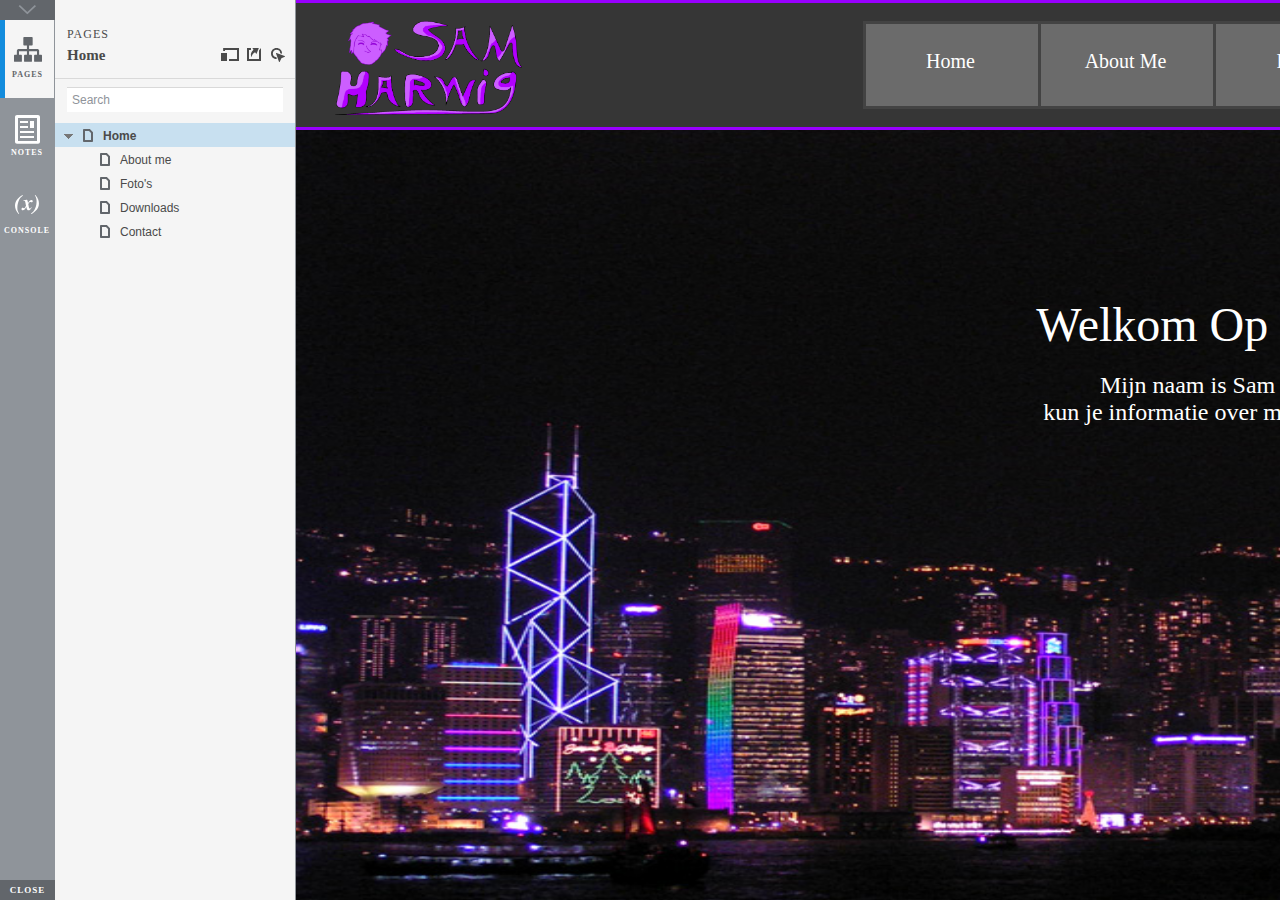
<file: index.html>
<!DOCTYPE html>
<html xmlns="http://www.w3.org/1999/xhtml" xml:lang="en" lang="en">
<head>
    <title>Untitled Document</title>
    <meta http-equiv="X-UA-Compatible" content="IE=edge"/>
    <meta http-equiv="content-type" content="text/html; charset=utf-8" />
    <meta name="viewport" content="width=device-width, initial-scale=1.0" />
    <meta name="apple-mobile-web-app-capable" content="yes" />
    <link rel="shortcut icon" type="image/png" href="images/favicon.png">
    <link type="text/css" href="resources/css/reset.css" rel="Stylesheet" />
    <link type="text/css" href="resources/css/default.css" rel="Stylesheet" />
    <!--<link href='https://fonts.googleapis.com/css?family=Nunito:300' rel='stylesheet' type='text/css'>-->

    <script type="text/javascript">
        if (location.href.toString().indexOf('file://localhost/') == 0) {
            location.href = location.href.toString().replace('file://localhost/', 'file:///');
        }
    </script>

    <!-- 8.0.0.3379 -->
<script src="resources/scripts/jquery-1.7.1.min.js"></script>
<script src="resources/scripts/startPre.js"></script>
<script src="data/document.js"></script>

    <style type="text/css">

#outerContainer {
	width:1000px;
	height:1500px;
}

.vsplitbar {
    width: 3px;
    /*background: #B9B9B9;*/
    border-right: 1px solid #8f949a;
}

.vsplitbar:hover, .vsplitbar.active {
    background: #8f949a;
}

#rightPanel {
    background-color: White;
}

/*#leftPanel {
    min-width: 120px;
}*/

.splitterMask {
   position:absolute;
   top: 0;
   left: 0;
   width: 100%;
   height: 100%;
   overflow: hidden;
   background-image: url(resources/images/transparent.gif);
   z-index: 20000;
}

    </style>
    <script type="text/javascript" language="JavaScript"><!--
        var SITEMAP_COLLAPSE_VAR_NAME = 'c';
        var PLUGIN_VAR_NAME = 'g';
        var FOOTNOTES_VAR_NAME = 'fn';
        var ADAPTIVE_VIEW_VAR_NAME = 'view';
        var lastLeftPanelWidth = 295;
        var toolBarOnly = true;

        // isolate scope
        (function() {
            setUpController();
            
            var configuration = $axure.document.configuration;
            var _settings = {};
            _settings.projectId = configuration.prototypeId;
            _settings.isAxshare = configuration.isAxshare;
            _settings.loadFeedbackPlugin = configuration.loadFeedbackPlugin;
            var cHash = getHashStringVar(SITEMAP_COLLAPSE_VAR_NAME);
            _settings.startCollapsed = cHash == "1";
            if(cHash == "2") closePlayer();
            var gHash = getHashStringVar(PLUGIN_VAR_NAME);
            if(gHash == "") gHash = 1;
            _settings.startPluginGid = gHash;

            $axure.player.settings = _settings;

            $(window).bind('load', function() {
                if(CHROME_5_LOCAL && !$('body').attr('pluginDetected')) {
                    window.location = 'resources/chrome/chrome.html';
                }
            });

            $(document).ready(function() {
                $axure.page.bind('load.start', mainFrame_onload);
                $axure.messageCenter.addMessageListener(messageCenter_message);

                $(document).on('pluginShown', function (event, data) {
                    setVarInCurrentUrlHash('g', data ? data : '');
                });

                $(document).on('pluginCreated', function(event, data) {
                    if($axure.player.settings.startPluginGid == data) {
                        $axure.player.showPlugin(data);
                    }
                });

                if($axure.player.settings.loadFeedbackPlugin) {
                    if($axure.player.settings.isAxshare) {
                        $axure.utils.loadJS('/Scripts/plugins/feedback/feedback8.js');
                    } else {
                        $axure.utils.loadJS('http://share.axure.com/Scripts/plugins/feedback/feedback8.js');
                    }
                }

                if(navigator.userAgent.indexOf("MSIE") >= 0) $('#outerContainer').width('100%');
                initialize();
                if($axure.player.settings.startCollapsed) $('#outerContainer').splitter({ sizeLeft: 0 });
                else $('#outerContainer').splitter({ sizeLeft: lastLeftPanelWidth });
                $('#leftPanel').width(lastLeftPanelWidth);
                
                $(window).resize(function() { resizeContent(); });

                $('#maximizePanelContainer').hide();

                initializeLogo();

                $(window).resize();
                resizeContent();
                
                $axure.player.collapseToBar();

                if($axure.player.settings.startCollapsed) {
                    collapse();
                    $('#leftPanel').width(0);
                }

                if(MOBILE_DEVICE) {
                    $('#interfaceControlFrameMinimizeContainer').height('45px');
                    $('#interfaceControlFrameMinimizeContainer a').height('45px');
                    $('#interfaceControlFrameHeaderContainer').css('margin-top','45px');
                    $('#interfaceControlFrameCloseContainer a').css('padding','10px 0px');
                    $('#maximizePanelContainer').height('45px');//.css('top','inherit').css('bottom','0px');

                    $('body').removeClass('hashover');

                    if(IOS) {
                        $('#rightPanel').css('overflow', 'auto').css('-webkit-overflow-scrolling', 'touch').css('-ms-overflow-x', 'hidden');

                        window.addEventListener("orientationchange", function() {
                            var viewport = document.querySelector("meta[name=viewport]");
                            //so iOS doesn't zoom when switching back to portrait
                            viewport.setAttribute('content', 'width=device-width, initial-scale=1.0, maximum-scale=1.0');
                            viewport.setAttribute('content', 'width=device-width, initial-scale=1.0');
                            resizeContent();
                        }, false);

                        $axure.page.bind('load.start', function() {
                            resizeContent();
                        });
                    }
                }

            });

            function initialize() {
                var legacyQString = getQueryString("Page");
                if (legacyQString.length > 0) {
                    location.href = location.href.substring(0, location.href.indexOf("?")) + "#p=" + legacyQString;
                    return;
                }

                var mainFrame = document.getElementById("mainFrame");
                //if it's local file on safari, test if we can access mainframe after its loaded
                if(SAFARI && document.location.href.indexOf('file://') >= 0) {
                    $(mainFrame).load(function () {
                        var canAccess;
                        try {
                            var mainFrameWindow = mainFrame.contentWindow || mainFrame.contentDocument;
                            mainFrameWindow['safari_file_CORS'] = 'Y';
                            canAccess = mainFrameWindow['safari_file_CORS'] === 'Y';
                        } catch(err) {
                            canAccess = false;
                        }

                        if(!canAccess) window.location = 'resources/chrome/safari.html';
                    });
                }

                mainFrame.contentWindow.location.href = getInitialUrl();
            }

            function initializeLogo() {
                if($axure.document.configuration.logoImagePath) {
                    var image = new Image();
                    image.onload = function() {
                        $('#logoImage').css('max-width', this.width + 'px');
                        $axure.player.resizeContent();
                    };
                    image.src = $axure.document.configuration.logoImagePath;
                
                    $('#interfaceControlFrameLogoImageContainer').html('<img id="logoImage" src="" />');
                    $('#logoImage').attr('src', $axure.document.configuration.logoImagePath).load(function() { resizeContent(); });
                } else $('#interfaceControlFrameLogoImageContainer').hide();

                if ($axure.document.configuration.logoImageCaption) {
                    $('#interfaceControlFrameLogoCaptionContainer').html($axure.document.configuration.logoImageCaption);
                } else $('#interfaceControlFrameLogoCaptionContainer').hide();

                if(!$('#interfaceControlFrameLogoImageContainer').is(':visible') && !$('#interfaceControlFrameLogoCaptionContainer').is(':visible')) {
                    $('#interfaceControlFrameLogoContainer').hide();
                }
            }

            var resizeContent = $axure.player.resizeContent = function() {
                var newHeight = $(window).height();
                var newWidth = $(window).width();

                var controlContainerHeight = newHeight;// - 30;
                if($('#interfaceControlFrameLogoContainer').is(':visible')) controlContainerHeight -= $('#interfaceControlFrameLogoContainer').outerHeight();// + 16;

                $('#outerContainer').height(newHeight).width(newWidth);
                $('.vsplitbar').height(newHeight);
                $('#leftPanel').height(newHeight);
                $('#interfaceControlFrame').height(newHeight);
                $('#interfaceControlFrameContainer').height(newHeight);
                $('#interfaceControlFrameHostContainer').height(controlContainerHeight);

                $('#rightPanel').height(newHeight);
                $('#mainFrame').height(newHeight);

                if($('#leftPanel').is(':visible')) $('#rightPanel').width($(window).width() - $('#leftPanel').width() - 1);// $('.vsplitbar').width());
                else $('#rightPanel').width($(window).width());

                $(document).trigger('ContainerHeightChange',[controlContainerHeight]);

                if(MOBILE_DEVICE) {
                    if(!(getHashStringVar(ADAPTIVE_VIEW_VAR_NAME).length > 0)) $axure.messageCenter.postMessage('setAdaptiveViewForSize', {'width':newWidth, 'height':$('#rightPanel').height()});
                }
            }

            var collapseToBar = $axure.player.collapseToBar = function() {
                lastLeftPanelWidth = $('#leftPanel').width();
                $('#leftPanel').width('55px');
                $('.vsplitbar').hide();
                $('#rightPanel').width($(window).width() - $('#leftPanel').width());
                $(window).resize();
                $('#outerContainer').trigger('resize');
                toolBarOnly = true;
            }

            var expandFromBar = $axure.player.expandFromBar = function() {
                if($('.vsplitbar').is(':visible')) return;

                $('#leftPanel').width(lastLeftPanelWidth);
                $('.vsplitbar').show();
                $('#rightPanel').width($(window).width() - $('#leftPanel').width() - 1);// $('.vsplitbar').width());
                $(window).resize();
                $('#outerContainer').trigger('resize');
                toolBarOnly = false;
            }

        })();

        function messageCenter_message(message, data) {
            if(message == 'expandFrame') expand();
            else if(message == 'getCollapseFrameOnLoad' && $axure.player.settings.startCollapsed && !MOBILE_DEVICE) $axure.messageCenter.postMessage('collapseFrameOnLoad');
        }

        
        function getInitialUrl() {
            var pageName = getHashStringVar("p");
            if(pageName.length > 0) return pageName + ".html";
            else {
                var url = getFirstPageUrl($axure.document.sitemap.rootNodes);
                return (url ? url : "about:blank");
            }
        }

        function getFirstPageUrl(nodes) {
            for (var i = 0; i < nodes.length; i++) {
                var node = nodes[i];
                if (node.url) return node.url;
                else {
                    var hasChildren = (node.children && node.children.length > 0);
                    if (hasChildren) {
                        var url = getFirstPageUrl(node.children);
                        if (url) return url;
                    }
                }
            }
            return null;
        }

        function closePlayer() {
            if($axure.page.location) window.location.href = $axure.page.location;
            else {
                var pageFile = getInitialUrl();
                var currentLocation = window.location.toString();
                window.location.href = currentLocation.substr(0, currentLocation.lastIndexOf("/") + 1) + pageFile;
            }
        }

        function replaceHash(newHash) {
            var currentLocWithoutHash = window.location.toString().split('#')[0];

            //We use replace so that every hash change doesn't get appended to the history stack.
            //We use replaceState in browsers that support it, else replace the location
            if(typeof window.history.replaceState != 'undefined') {
                try {
                    //Chrome 45 (Version 45.0.2454.85 m) started throwing an error here when generated locally (this only happens with sitemap open) which broke all interactions.
                    //try catch breaks the url adjusting nicely when the sitemap is open, but all interactions and forward and back buttons work.
                    //Uncaught SecurityError: Failed to execute 'replaceState' on 'History': A history state object with URL 'file:///C:/Users/Ian/Documents/Axure/HTML/Untitled/start.html#p=home' cannot be created in a document with origin 'null'.
                    window.history.replaceState(null, null, currentLocWithoutHash + newHash);
                } catch(ex) {}
            } else {
                window.location.replace(currentLocWithoutHash + newHash);
            }
        }

        function collapse() {
            setVarInCurrentUrlHash('c', 1);
            if(!toolBarOnly) lastLeftPanelWidth = $('#leftPanel').width();

            $('#maximizePanelContainer').show();
            $('#leftPanel').hide();
            $('.vsplitbar').hide();
            $('#rightPanel').width($(window).width());
            $(window).resize();
            $('#outerContainer').trigger('resize');

            $(document).trigger('sidebarCollapse');

            if(MOBILE_DEVICE) {
                $('#maximizePanelContainer').animate({
                    top:$('#rightPanel').height() - $('#maximizePanelContainer').height()
                }, 300, 'swing', function() {
                    $('#maximizePanelContainer').css('top', 'inherit').css('bottom', '0px');
                });
            }
        }

        function expand() {
            if(MOBILE_DEVICE) {
                $('#maximizePanelContainer').css('top', '0px').css('bottom', 'inherit');
            }

            deleteVarFromCurrentUrlHash('c');
            $('#maximizePanelContainer').hide();
            $('#leftPanel').width(lastLeftPanelWidth);
            $('#leftPanel').show();
            if(!toolBarOnly) {
                $('.vsplitbar').show();
                $('#rightPanel').width($(window).width() - $('#leftPanel').width() - 1);
            } else {
                $axure.player.collapseToBar();
            }
            $(window).resize();
            $('#outerContainer').trigger('resize');

            $(document).trigger('sidebarExpanded');
        }


        function mainFrame_onload() {
            if($axure.page.pageName) document.title = $axure.page.pageName;
        }

        function getQueryString(query) {
            var qstring = self.location.href.split("?");
            if(qstring.length < 2) return "";
            return GetParameter(qstring, query);
        }
        
        function GetParameter(qstring, query) {
            var prms = qstring[1].split("&");
            var frmelements = new Array();
            var currprmeter, querystr = "";

            for(var i = 0; i < prms.length; i++) {
                currprmeter = prms[i].split("=");
                frmelements[i] = new Array();
                frmelements[i][0] = currprmeter[0];
                frmelements[i][1] = currprmeter[1];
            }

            for(j = 0; j < frmelements.length; j++) {
                if(frmelements[j][0].toLowerCase() == query.toLowerCase()) {
                    querystr = frmelements[j][1];
                    break;
                }
            }
            return querystr;
        }
        
        function getHashStringVar(query) {
            var qstring = self.location.href.split("#");
            if(qstring.length < 2) return "";
            return GetParameter(qstring, query);
        }

        function setHashStringVar(currentHash, varName, varVal) {
            var varWithEqual = varName + '=';
            var poundVarWithEqual = varVal === '' ? '' :  '#' + varName + '=' + varVal;
            var ampVarWithEqual = varVal === '' ? '' :  '&' + varName + '=' + varVal;
            var hashToSet = '';

            var pageIndex = currentHash.indexOf('#' + varWithEqual);
            if(pageIndex == -1) pageIndex = currentHash.indexOf('&' + varWithEqual);
            if(pageIndex != -1) {
                var newHash = currentHash.substring(0, pageIndex);

                newHash = newHash == '' ? poundVarWithEqual : newHash + ampVarWithEqual;

                var ampIndex = currentHash.indexOf('&', pageIndex + 1);
                if(ampIndex != -1) {
                    newHash = newHash == '' ? '#' + currentHash.substring(ampIndex + 1) : newHash + currentHash.substring(ampIndex);
                }
                hashToSet = newHash;
            } else if(currentHash.indexOf('#') != -1) {
                hashToSet = currentHash + ampVarWithEqual;
            } else {
                hashToSet = poundVarWithEqual;
            }

            if(hashToSet != '' || varVal == '') {
                return hashToSet;
            }

            return null;
        }

        function setVarInCurrentUrlHash(varName, varVal) {
            var newHash = setHashStringVar(window.location.hash, varName, varVal);

            if(newHash != null) {
                replaceHash(newHash);
            }
        }

        function deleteHashStringVar(currentHash, varName) {
            var varWithEqual = varName + '=';

            var pageIndex = currentHash.indexOf('#' + varWithEqual);
            if(pageIndex == -1) pageIndex = currentHash.indexOf('&' + varWithEqual);
            if(pageIndex != -1) {
                var newHash = currentHash.substring(0, pageIndex);

                var ampIndex = currentHash.indexOf('&', pageIndex + 1);

                //IF begin of string....if none blank, ELSE # instead of & and rest
                //IF in string....prefix + if none blank, ELSE &-rest
                if(newHash == '') { //beginning of string
                    newHash = ampIndex != -1 ? '#' + currentHash.substring(ampIndex + 1) : '';
                } else { //somewhere in the middle
                    newHash = newHash + (ampIndex != -1 ? currentHash.substring(ampIndex) : '');
                }

                return newHash;
            }

            return null;
        }

        function deleteVarFromCurrentUrlHash(varName) {
            var newHash = deleteHashStringVar(window.location.hash, varName);

            if(newHash != null) {
                replaceHash(newHash);
            }
        }
    --></script>
    
    <link type="text/css" rel="Stylesheet" href="plugins/sitemap/styles/sitemap.css" />
    <link type="text/css" rel="Stylesheet" href="plugins/page_notes/styles/page_notes.css" />
    <link type="text/css" rel="Stylesheet" href="plugins/debug/styles/debug.css" />
    <script src="resources/scripts/startPost.js"></script>


    <!--<link type="text/css" rel="Stylesheet" href="plugins/recordplay/styles/recordplay.css" />
    <script type="text/javascript" src="plugins/recordplay/recordplay.js"></script>-->
    

</head>
<body scroll="no" class="hashover">
    <div id="outerContainer">

        <div id="leftPanel">
            <div id="interfaceControlFrame">
                <div id="interfaceControlFrameMinimizeContainer">
                    <a title="Collapse" id="interfaceControlFrameMinimizeButton" onclick="collapse();">&nbsp;</a>
                </div>
                <div id="interfaceControlFrameHeaderContainer">
                    <ul id="interfaceControlFrameHeader"></ul>
                </div>
                <div id="interfaceControlFrameContainer">
                    <div id="interfaceControlFrameLogoContainer">
                        <div id="interfaceControlFrameLogoImageContainer"></div>
                        <div id="interfaceControlFrameLogoCaptionContainer"></div>
                    </div>
                    <div id="interfaceControlFrameHostContainer">
                    </div>
                </div>
                <div id="interfaceControlFrameCloseContainer">
                    <a title="Close" id="interfaceControlFrameCloseButton" onclick="closePlayer();">CLOSE</a>
                </div>
            </div>
        </div>
        <div id="rightPanel">
            <iframe id="mainFrame" name="mainFrame" width="100%" height="100%" src="" frameborder="0" style="display: block;" webkitallowfullscreen mozallowfullscreen allowfullscreen></iframe>
        </div>

    </div>

    <div id="maximizePanelContainer">
        <iframe id="expandFrame" src="resources/expand.html" width="100%" height="100%" scrolling="no" allowtransparency="true" frameborder="0"></iframe>
    </div>

</body>
</html>
</file>
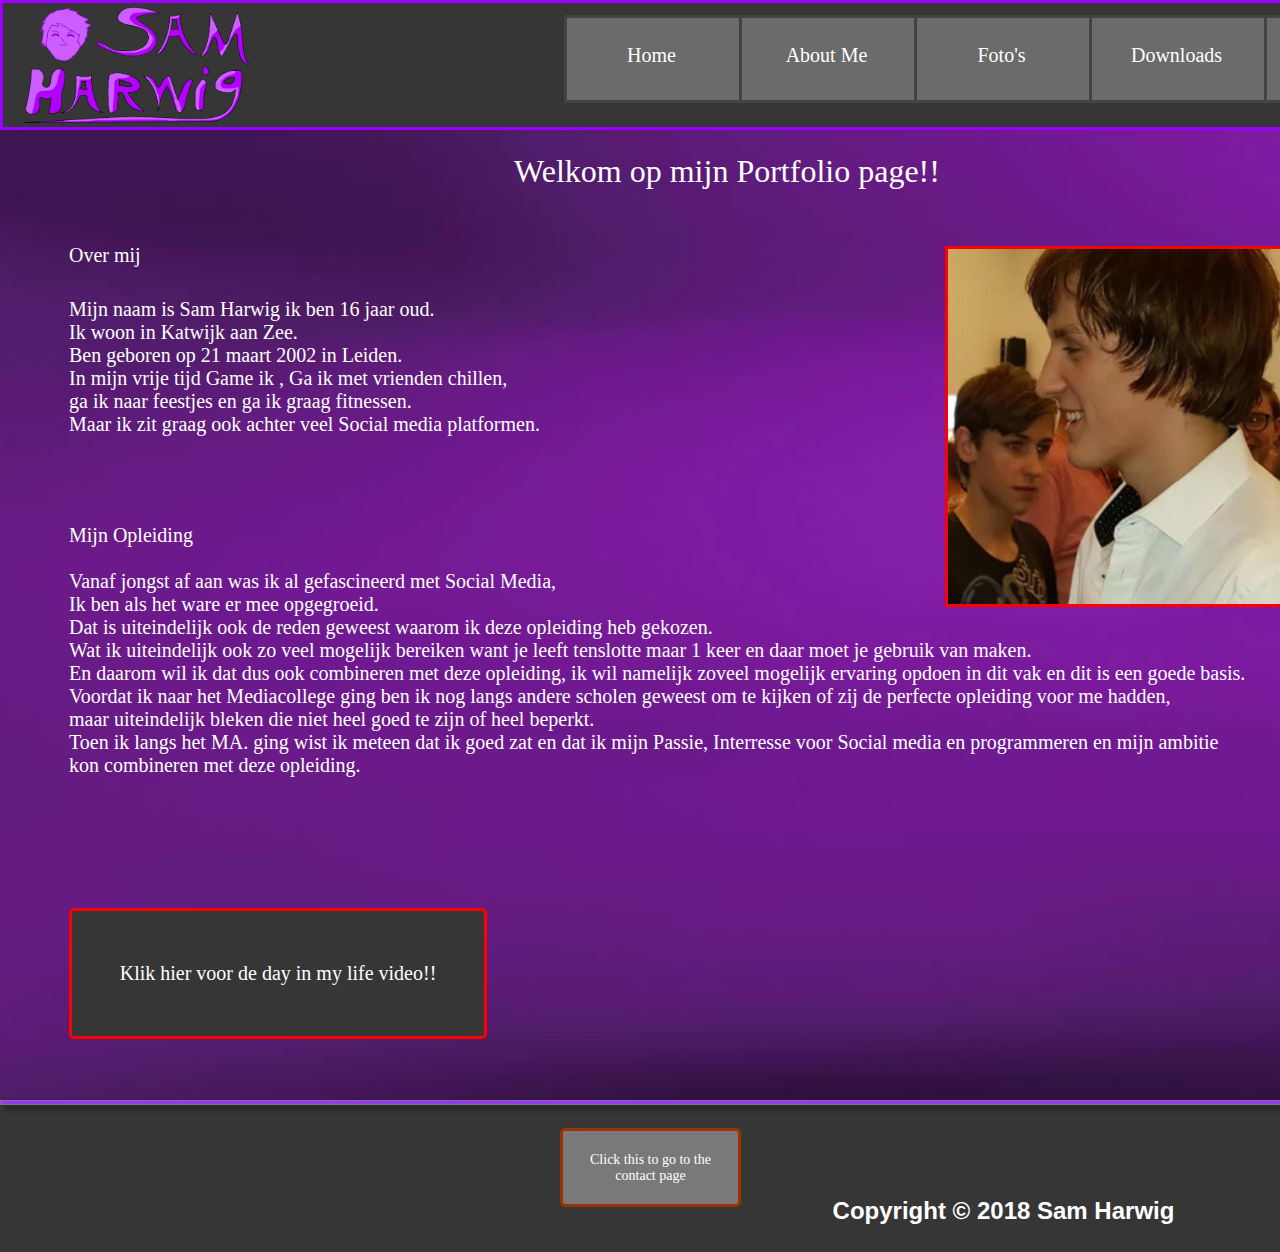
<file: about_me.html>
﻿<!DOCTYPE html>
<html>
  <head>
    <title>About me</title>
    <meta http-equiv="X-UA-Compatible" content="IE=edge"/>
    <meta http-equiv="content-type" content="text/html; charset=utf-8"/>
    <meta name="apple-mobile-web-app-capable" content="yes"/>
    <link rel="shortcut icon" type="image/png" href="images/favicon.png"> 
    <link href="resources/css/jquery-ui-themes.css" type="text/css" rel="stylesheet"/>
    <link href="resources/css/axure_rp_page.css" type="text/css" rel="stylesheet"/>
    <link href="data/styles.css" type="text/css" rel="stylesheet"/>
    <link href="files/about_me/styles.css" type="text/css" rel="stylesheet"/>
    <script src="resources/scripts/jquery-1.7.1.min.js"></script>
    <script src="resources/scripts/jquery-ui-1.8.10.custom.min.js"></script>
    <script src="resources/scripts/prototypePre.js"></script>
    <script src="data/document.js"></script>
    <script src="resources/scripts/prototypePost.js"></script>
    <script src="files/about_me/data.js"></script>
    <script type="text/javascript">
      $axure.utils.getTransparentGifPath = function() { return 'resources/images/transparent.gif'; };
      $axure.utils.getOtherPath = function() { return 'resources/Other.html'; };
      $axure.utils.getReloadPath = function() { return 'resources/reload.html'; };
    </script>
  </head>
  <body>
    <div id="base" class="">

      <!-- Unnamed (navigatie) -->

      <!-- Unnamed (Rectangle) -->
      <div id="u18" class="ax_default box_3">
        <div id="u18_div" class=""></div>
      </div>

      <!-- Unnamed (Menu) -->
      <div id="u19" class="ax_default">
        <img id="u19_menu" class="img " src="images/home/u2_menu.png" alt="u19_menu"/>

        <!-- Unnamed (Table) -->
        <div id="u20" class="ax_default">

          <!-- Unnamed (Menu Item) -->
          <div id="u21" class="ax_default menu_item">
            <img id="u21_img" class="img " src="images/home/u4.png"/>
            <div id="u21_text" class="text ">
              <p><span>Home</span></p>
            </div>
          </div>

          <!-- Unnamed (Menu Item) -->
          <div id="u22" class="ax_default menu_item">
            <img id="u22_img" class="img " src="images/home/u4.png"/>
            <div id="u22_text" class="text ">
              <p><span>About Me</span></p>
            </div>
          </div>

          <!-- Unnamed (Menu Item) -->
          <div id="u23" class="ax_default menu_item">
            <img id="u23_img" class="img " src="images/home/u4.png"/>
            <div id="u23_text" class="text ">
              <p><span>Foto's</span></p>
            </div>
          </div>

          <!-- Unnamed (Menu Item) -->
          <div id="u24" class="ax_default menu_item">
            <img id="u24_img" class="img " src="images/home/u4.png"/>
            <div id="u24_text" class="text ">
              <p><span>Downloads</span></p>
            </div>
          </div>

          <!-- Unnamed (Menu Item) -->
          <div id="u25" class="ax_default menu_item">
            <img id="u25_img" class="img " src="images/home/u8.png"/>
            <div id="u25_text" class="text ">
              <p><span>Contact</span></p>
            </div>
          </div>
        </div>
      </div>

      <!-- Unnamed (Image) -->
      <div id="u26" class="ax_default image">
        <img id="u26_img" class="img " src="images/home/u9.png"/>
      </div>

      <!-- Unnamed (Image) -->
      <div id="u27" class="ax_default image">
        <img id="u27_img" class="img " src="images/about_me/u27.jpg"/>
      </div>

      <!-- Unnamed (Rectangle) -->
      <div id="u28" class="ax_default heading_1">
        <div id="u28_div" class=""></div>
        <div id="u28_text" class="text ">
          <p><span>Welkom op mijn Portfolio page!!</span></p>
        </div>
      </div>

      <!-- Unnamed (Rectangle) -->
      <div id="u29" class="ax_default paragraph">
        <div id="u29_div" class=""></div>
        <div id="u29_text" class="text ">
          <p><span>Mijn naam is Sam Harwig ik ben 16 jaar oud.</span></p><p><span>Ik woon in Katwijk aan Zee.</span></p><p><span>Ben geboren op 21 maart 2002 in Leiden.</span></p><p><span>In mijn vrije tijd Game ik , Ga ik met vrienden chillen,</span></p><p><span>ga ik naar feestjes en ga ik graag fitnessen.</span></p><p><span>Maar ik zit graag ook achter veel Social media platformen.</span></p><p><span><br></span></p><p><span><br></span></p><p><span><br></span></p><p><span><br></span></p><p><span><br></span></p>
        </div>
      </div>

      <!-- Unnamed (Rectangle) -->
      <div id="u30" class="ax_default heading_2">
        <div id="u30_div" class=""></div>
        <div id="u30_text" class="text ">
          <p><span>Mijn Opleiding</span></p><p><span><br></span></p><p><span>Vanaf jongst af aan was ik al gefascineerd met Social Media,</span></p><p><span>Ik ben als het ware er mee opgegroeid.</span></p><p><span>Dat is uiteindelijk ook de reden geweest waarom ik deze opleiding heb gekozen.</span></p><p><span>Wat ik uiteindelijk ook zo veel mogelijk bereiken want je leeft tenslotte maar 1 keer en daar moet je gebruik van maken.</span></p><p><span>En daarom wil ik dat dus ook combineren met deze opleiding, ik wil namelijk zoveel mogelijk ervaring opdoen in dit vak en dit is een goede basis.</span></p><p><span>Voordat ik naar het Mediacollege ging ben ik nog langs andere scholen geweest om te kijken of zij de perfecte opleiding voor me hadden,</span></p><p><span>maar uiteindelijk bleken die niet heel goed te zijn of heel beperkt.</span></p><p><span>Toen ik langs het MA. ging wist ik meteen dat ik goed zat en dat ik mijn Passie, Interresse voor Social media en programmeren en mijn ambitie</span></p><p><span>kon combineren met deze opleiding.</span></p><p><span><br></span></p>
        </div>
      </div>

      <!-- Unnamed (Rectangle) -->
      <div id="u31" class="ax_default heading_1">
        <div id="u31_div" class=""></div>
        <div id="u31_text" class="text ">
          <p><span>Over mij</span></p>
        </div>
      </div>

      <!-- Unnamed (Image) -->
      <div id="u32" class="ax_default image">
        <img id="u32_img" class="img " src="images/about_me/u32.png"/>
      </div>

      <!-- Unnamed (footer) -->

      <!-- Unnamed (Rectangle) -->
      <div id="u34" class="ax_default box_2 ax_default_hidden">
        <div id="u34_div" class=""></div>
      </div>

      <!-- Unnamed (Rectangle) -->
      <div id="u35" class="ax_default heading_1 ax_default_hidden">
        <div id="u35_div" class=""></div>
        <div id="u35_text" class="text ">
          <p><span>Copyright © 2018 Sam Harwig</span></p>
        </div>
      </div>

      <!-- Unnamed (Rectangle) -->
      <div id="u36" class="ax_default button ax_default_hidden">
        <div id="u36_div" class=""></div>
        <div id="u36_text" class="text ">
          <p><span>Click this to go to the </span></p><p><span>contact page</span></p>
        </div>
      </div>

      <!-- Unnamed (Rectangle) -->
      <div id="u37" class="ax_default box_1 ax_default_hidden">
        <div id="u37_div" class=""></div>
      </div>

      <!-- Unnamed (Rectangle) -->
      <div id="u38" class="ax_default button">
        <div id="u38_div" class=""></div>
        <div id="u38_text" class="text ">
          <p><span>Klik hier voor de day in my life video!!</span></p>
        </div>
      </div>

      <!-- Unnamed (footer) -->

      <!-- Unnamed (Rectangle) -->
      <div id="u40" class="ax_default box_2">
        <div id="u40_div" class=""></div>
      </div>

      <!-- Unnamed (Rectangle) -->
      <div id="u41" class="ax_default heading_1">
        <div id="u41_div" class=""></div>
        <div id="u41_text" class="text ">
          <p><span>Copyright © 2018 Sam Harwig</span></p>
        </div>
      </div>

      <!-- Unnamed (Rectangle) -->
      <div id="u42" class="ax_default button">
        <div id="u42_div" class=""></div>
        <div id="u42_text" class="text ">
          <p><span>Click this to go to the </span></p><p><span>contact page</span></p>
        </div>
      </div>

      <!-- Unnamed (Rectangle) -->
      <div id="u43" class="ax_default box_1">
        <div id="u43_div" class=""></div>
      </div>
    </div>
  </body>
</html>
</file>
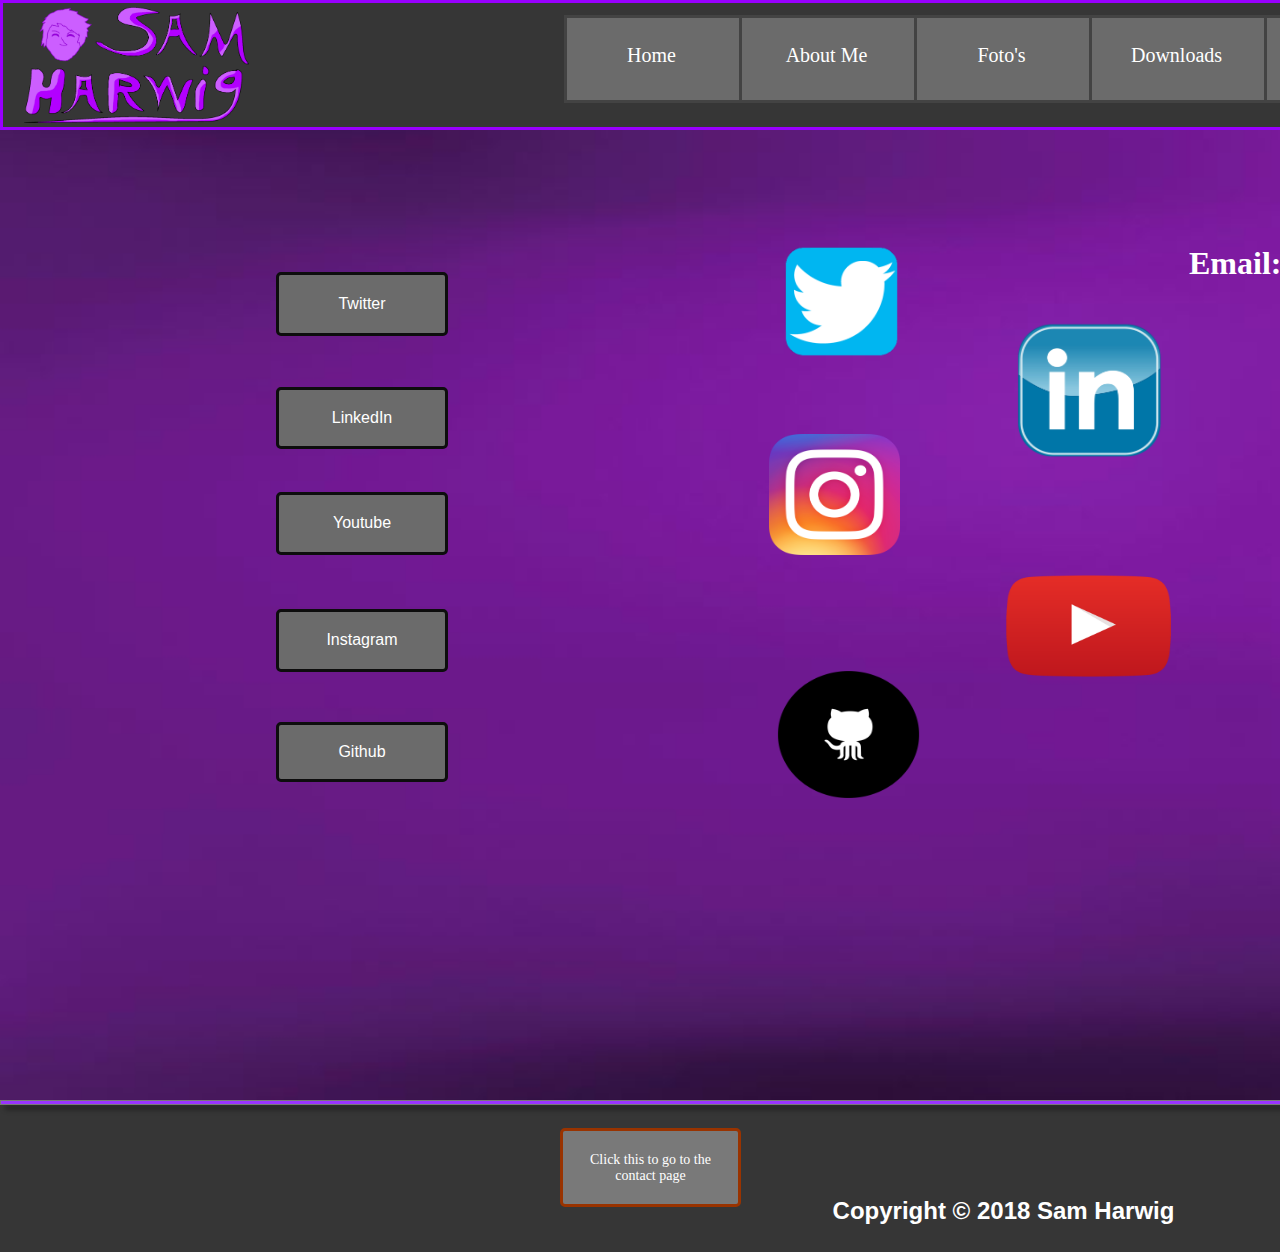
<file: contact.html>
﻿<!DOCTYPE html>
<html>
  <head>
    <title>Contact</title>
    <meta http-equiv="X-UA-Compatible" content="IE=edge"/>
    <meta http-equiv="content-type" content="text/html; charset=utf-8"/>
    <meta name="apple-mobile-web-app-capable" content="yes"/>
    <link rel="shortcut icon" type="image/png" href="images/favicon.png">  
    <link href="resources/css/jquery-ui-themes.css" type="text/css" rel="stylesheet"/>
    <link href="resources/css/axure_rp_page.css" type="text/css" rel="stylesheet"/>
    <link href="data/styles.css" type="text/css" rel="stylesheet"/>
    <link href="files/contact/styles.css" type="text/css" rel="stylesheet"/>
    <script src="resources/scripts/jquery-1.7.1.min.js"></script>
    <script src="resources/scripts/jquery-ui-1.8.10.custom.min.js"></script>
    <script src="resources/scripts/prototypePre.js"></script>
    <script src="data/document.js"></script>
    <script src="resources/scripts/prototypePost.js"></script>
    <script src="files/contact/data.js"></script>
    <script type="text/javascript">
      $axure.utils.getTransparentGifPath = function() { return 'resources/images/transparent.gif'; };
      $axure.utils.getOtherPath = function() { return 'resources/Other.html'; };
      $axure.utils.getReloadPath = function() { return 'resources/reload.html'; };
    </script>
  </head>
  <body>
    <div id="base" class="">

      <!-- Unnamed (Image) -->
      <div id="u104" class="ax_default image">
        <img id="u104_img" class="img " src="images/about_me/u27.jpg"/>
      </div>

      <!-- Unnamed (Rectangle) -->
      <div id="u105" class="ax_default primary_button">
        <div id="u105_div" class=""></div>
        <div id="u105_text" class="text ">
          <p><span>Twitter</span></p>
        </div>
      </div>

      <!-- Unnamed (Rectangle) -->
      <div id="u106" class="ax_default primary_button">
        <div id="u106_div" class=""></div>
        <div id="u106_text" class="text ">
          <p><span>LinkedIn</span></p>
        </div>
      </div>

      <!-- Unnamed (Rectangle) -->
      <div id="u107" class="ax_default primary_button">
        <div id="u107_div" class=""></div>
        <div id="u107_text" class="text ">
          <p><span>Youtube</span></p>
        </div>
      </div>

      <!-- Unnamed (Rectangle) -->
      <div id="u108" class="ax_default primary_button">
        <div id="u108_div" class=""></div>
        <div id="u108_text" class="text ">
          <p><span>Instagram</span></p>
        </div>
      </div>

      <!-- Unnamed (Rectangle) -->
      <div id="u109" class="ax_default primary_button">
        <div id="u109_div" class=""></div>
        <div id="u109_text" class="text ">
          <p><span>Github</span></p>
        </div>
      </div>

      <!-- Unnamed (Image) -->
      <div id="u110" class="ax_default image">
        <img id="u110_img" class="img " src="images/contact/u110.png"/>
      </div>

      <!-- Unnamed (Image) -->
      <div id="u111" class="ax_default image">
        <img id="u111_img" class="img " src="images/contact/u111.png"/>
      </div>

      <!-- Unnamed (Image) -->
      <div id="u112" class="ax_default image">
        <img id="u112_img" class="img " src="images/contact/u112.png"/>
      </div>

      <!-- Unnamed (Image) -->
      <div id="u113" class="ax_default image">
        <img id="u113_img" class="img " src="images/contact/u113.png"/>
      </div>

      <!-- Unnamed (Image) -->
      <div id="u114" class="ax_default image">
        <img id="u114_img" class="img " src="images/contact/u114.png"/>
      </div>

      <!-- Unnamed (navigatie) -->

      <!-- Unnamed (Rectangle) -->
      <div id="u116" class="ax_default box_3">
        <div id="u116_div" class=""></div>
      </div>

      <!-- Unnamed (Menu) -->
      <div id="u117" class="ax_default">
        <img id="u117_menu" class="img " src="images/home/u2_menu.png" alt="u117_menu"/>

        <!-- Unnamed (Table) -->
        <div id="u118" class="ax_default">

          <!-- Unnamed (Menu Item) -->
          <div id="u119" class="ax_default menu_item">
            <img id="u119_img" class="img " src="images/home/u4.png"/>
            <div id="u119_text" class="text ">
              <p><span>Home</span></p>
            </div>
          </div>

          <!-- Unnamed (Menu Item) -->
          <div id="u120" class="ax_default menu_item">
            <img id="u120_img" class="img " src="images/home/u4.png"/>
            <div id="u120_text" class="text ">
              <p><span>About Me</span></p>
            </div>
          </div>

          <!-- Unnamed (Menu Item) -->
          <div id="u121" class="ax_default menu_item">
            <img id="u121_img" class="img " src="images/home/u4.png"/>
            <div id="u121_text" class="text ">
              <p><span>Foto's</span></p>
            </div>
          </div>

          <!-- Unnamed (Menu Item) -->
          <div id="u122" class="ax_default menu_item">
            <img id="u122_img" class="img " src="images/home/u4.png"/>
            <div id="u122_text" class="text ">
              <p><span>Downloads</span></p>
            </div>
          </div>

          <!-- Unnamed (Menu Item) -->
          <div id="u123" class="ax_default menu_item">
            <img id="u123_img" class="img " src="images/home/u8.png"/>
            <div id="u123_text" class="text ">
              <p><span>Contact</span></p>
            </div>
          </div>
        </div>
      </div>

      <!-- Unnamed (Image) -->
      <div id="u124" class="ax_default image">
        <img id="u124_img" class="img " src="images/home/u9.png"/>
      </div>

      <!-- Unnamed (Rectangle) -->
      <div id="u125" class="ax_default heading_1">
        <div id="u125_div" class=""></div>
        <div id="u125_text" class="text ">
          <p><span>Email: harwigsam@gmail.com</span></p>
        </div>
      </div>

      <!-- Unnamed (footer) -->

      <!-- Unnamed (Rectangle) -->
      <div id="u127" class="ax_default box_2">
        <div id="u127_div" class=""></div>
      </div>

      <!-- Unnamed (Rectangle) -->
      <div id="u128" class="ax_default heading_1">
        <div id="u128_div" class=""></div>
        <div id="u128_text" class="text ">
          <p><span>Copyright © 2018 Sam Harwig</span></p>
        </div>
      </div>

      <!-- Unnamed (Rectangle) -->
      <div id="u129" class="ax_default button">
        <div id="u129_div" class=""></div>
        <div id="u129_text" class="text ">
          <p><span>Click this to go to the </span></p><p><span>contact page</span></p>
        </div>
      </div>

      <!-- Unnamed (Rectangle) -->
      <div id="u130" class="ax_default box_1">
        <div id="u130_div" class=""></div>
      </div>
    </div>
  </body>
</html>
</file>
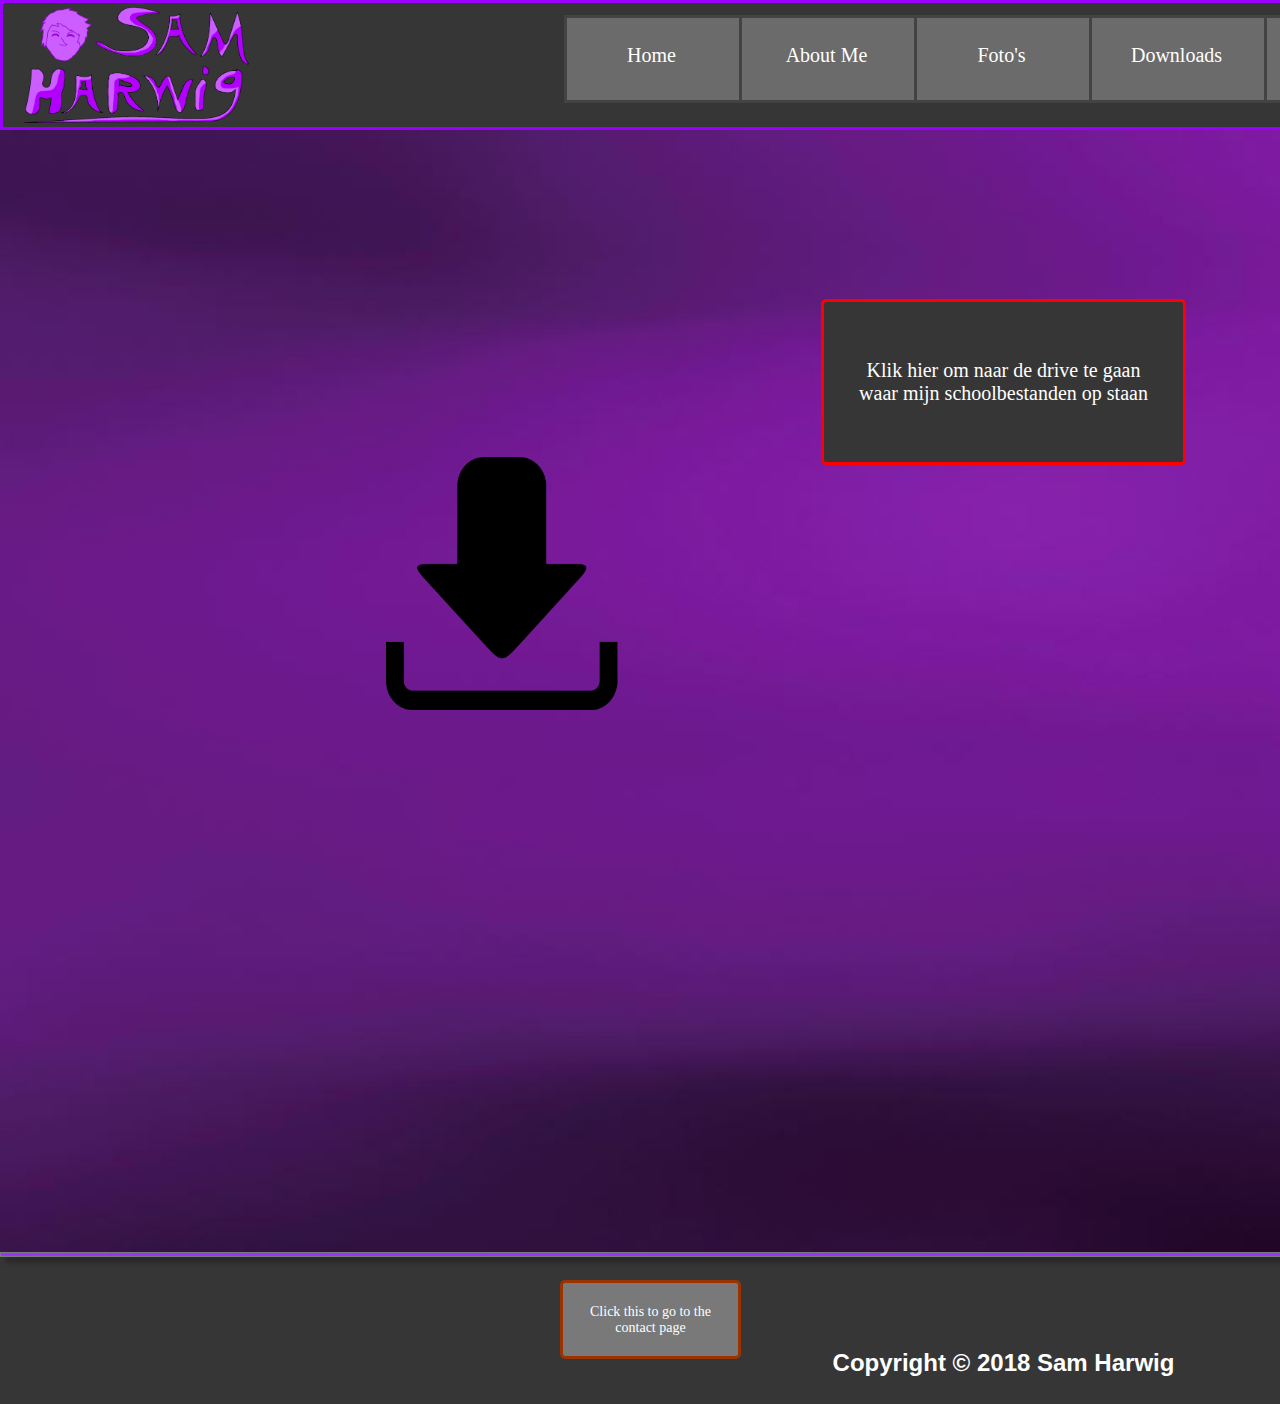
<file: downloads.html>
﻿<!DOCTYPE html>
<html>
  <head>
    <title>Downloads</title>
    <meta http-equiv="X-UA-Compatible" content="IE=edge"/>
    <meta http-equiv="content-type" content="text/html; charset=utf-8"/>
    <meta name="apple-mobile-web-app-capable" content="yes"/>
    <link rel="shortcut icon" type="image/png" href="images/favicon.png">
    <link href="resources/css/jquery-ui-themes.css" type="text/css" rel="stylesheet"/>
    <link href="resources/css/axure_rp_page.css" type="text/css" rel="stylesheet"/>
    <link href="data/styles.css" type="text/css" rel="stylesheet"/>
    <link href="files/downloads/styles.css" type="text/css" rel="stylesheet"/>
    <script src="resources/scripts/jquery-1.7.1.min.js"></script>
    <script src="resources/scripts/jquery-ui-1.8.10.custom.min.js"></script>
    <script src="resources/scripts/prototypePre.js"></script>
    <script src="data/document.js"></script>
    <script src="resources/scripts/prototypePost.js"></script>
    <script src="files/downloads/data.js"></script>
    <script type="text/javascript">
      $axure.utils.getTransparentGifPath = function() { return 'resources/images/transparent.gif'; };
      $axure.utils.getOtherPath = function() { return 'resources/Other.html'; };
      $axure.utils.getReloadPath = function() { return 'resources/reload.html'; };
    </script>
  </head>
  <body>
    <div id="base" class="">

      <!-- Unnamed (navigatie) -->

      <!-- Unnamed (Rectangle) -->
      <div id="u81" class="ax_default box_3">
        <div id="u81_div" class=""></div>
      </div>

      <!-- Unnamed (Menu) -->
      <div id="u82" class="ax_default">
        <img id="u82_menu" class="img " src="images/home/u2_menu.png" alt="u82_menu"/>

        <!-- Unnamed (Table) -->
        <div id="u83" class="ax_default">

          <!-- Unnamed (Menu Item) -->
          <div id="u84" class="ax_default menu_item">
            <img id="u84_img" class="img " src="images/home/u4.png"/>
            <div id="u84_text" class="text ">
              <p><span>Home</span></p>
            </div>
          </div>

          <!-- Unnamed (Menu Item) -->
          <div id="u85" class="ax_default menu_item">
            <img id="u85_img" class="img " src="images/home/u4.png"/>
            <div id="u85_text" class="text ">
              <p><span>About Me</span></p>
            </div>
          </div>

          <!-- Unnamed (Menu Item) -->
          <div id="u86" class="ax_default menu_item">
            <img id="u86_img" class="img " src="images/home/u4.png"/>
            <div id="u86_text" class="text ">
              <p><span>Foto's</span></p>
            </div>
          </div>

          <!-- Unnamed (Menu Item) -->
          <div id="u87" class="ax_default menu_item">
            <img id="u87_img" class="img " src="images/home/u4.png"/>
            <div id="u87_text" class="text ">
              <p><span>Downloads</span></p>
            </div>
          </div>

          <!-- Unnamed (Menu Item) -->
          <div id="u88" class="ax_default menu_item">
            <img id="u88_img" class="img " src="images/home/u8.png"/>
            <div id="u88_text" class="text ">
              <p><span>Contact</span></p>
            </div>
          </div>
        </div>
      </div>

      <!-- Unnamed (Image) -->
      <div id="u89" class="ax_default image">
        <img id="u89_img" class="img " src="images/home/u9.png"/>
      </div>

      <!-- Unnamed (Image) -->
      <div id="u90" class="ax_default image">
        <img id="u90_img" class="img " src="images/about_me/u27.jpg"/>
      </div>

      <!-- Unnamed (Rectangle) -->
      <div id="u91" class="ax_default button">
        <div id="u91_div" class=""></div>
        <div id="u91_text" class="text ">
          <p><span>Klik hier om naar de drive te gaan</span></p><p><span>waar mijn schoolbestanden op staan</span></p>
        </div>
      </div>

      <!-- Unnamed (Image) -->
      <div id="u92" class="ax_default image">
        <img id="u92_img" class="img " src="images/downloads/u92.png"/>
      </div>

      <!-- Unnamed (Image) -->
      <div id="u93" class="ax_default image">
        <img id="u93_img" class="img " src="images/downloads/u93.png"/>
      </div>

      <!-- Unnamed (footer) -->

      <!-- Unnamed (Rectangle) -->
      <div id="u95" class="ax_default box_2 ax_default_unplaced">
        <div id="u95_div" class=""></div>
      </div>

      <!-- Unnamed (Rectangle) -->
      <div id="u96" class="ax_default heading_1 ax_default_unplaced">
        <div id="u96_div" class=""></div>
        <div id="u96_text" class="text ">
          <p><span>Copyright © 2018 Sam Harwig</span></p>
        </div>
      </div>

      <!-- Unnamed (Rectangle) -->
      <div id="u97" class="ax_default button ax_default_unplaced">
        <div id="u97_div" class=""></div>
        <div id="u97_text" class="text ">
          <p><span>Click this to go to the </span></p><p><span>contact page</span></p>
        </div>
      </div>

      <!-- Unnamed (Rectangle) -->
      <div id="u98" class="ax_default box_1 ax_default_unplaced">
        <div id="u98_div" class=""></div>
      </div>

      <!-- Unnamed (footer) -->

      <!-- Unnamed (Rectangle) -->
      <div id="u100" class="ax_default box_2">
        <div id="u100_div" class=""></div>
      </div>

      <!-- Unnamed (Rectangle) -->
      <div id="u101" class="ax_default heading_1">
        <div id="u101_div" class=""></div>
        <div id="u101_text" class="text ">
          <p><span>Copyright © 2018 Sam Harwig</span></p>
        </div>
      </div>

      <!-- Unnamed (Rectangle) -->
      <div id="u102" class="ax_default button">
        <div id="u102_div" class=""></div>
        <div id="u102_text" class="text ">
          <p><span>Click this to go to the </span></p><p><span>contact page</span></p>
        </div>
      </div>

      <!-- Unnamed (Rectangle) -->
      <div id="u103" class="ax_default box_1">
        <div id="u103_div" class=""></div>
      </div>
    </div>
  </body>
</html>
</file>
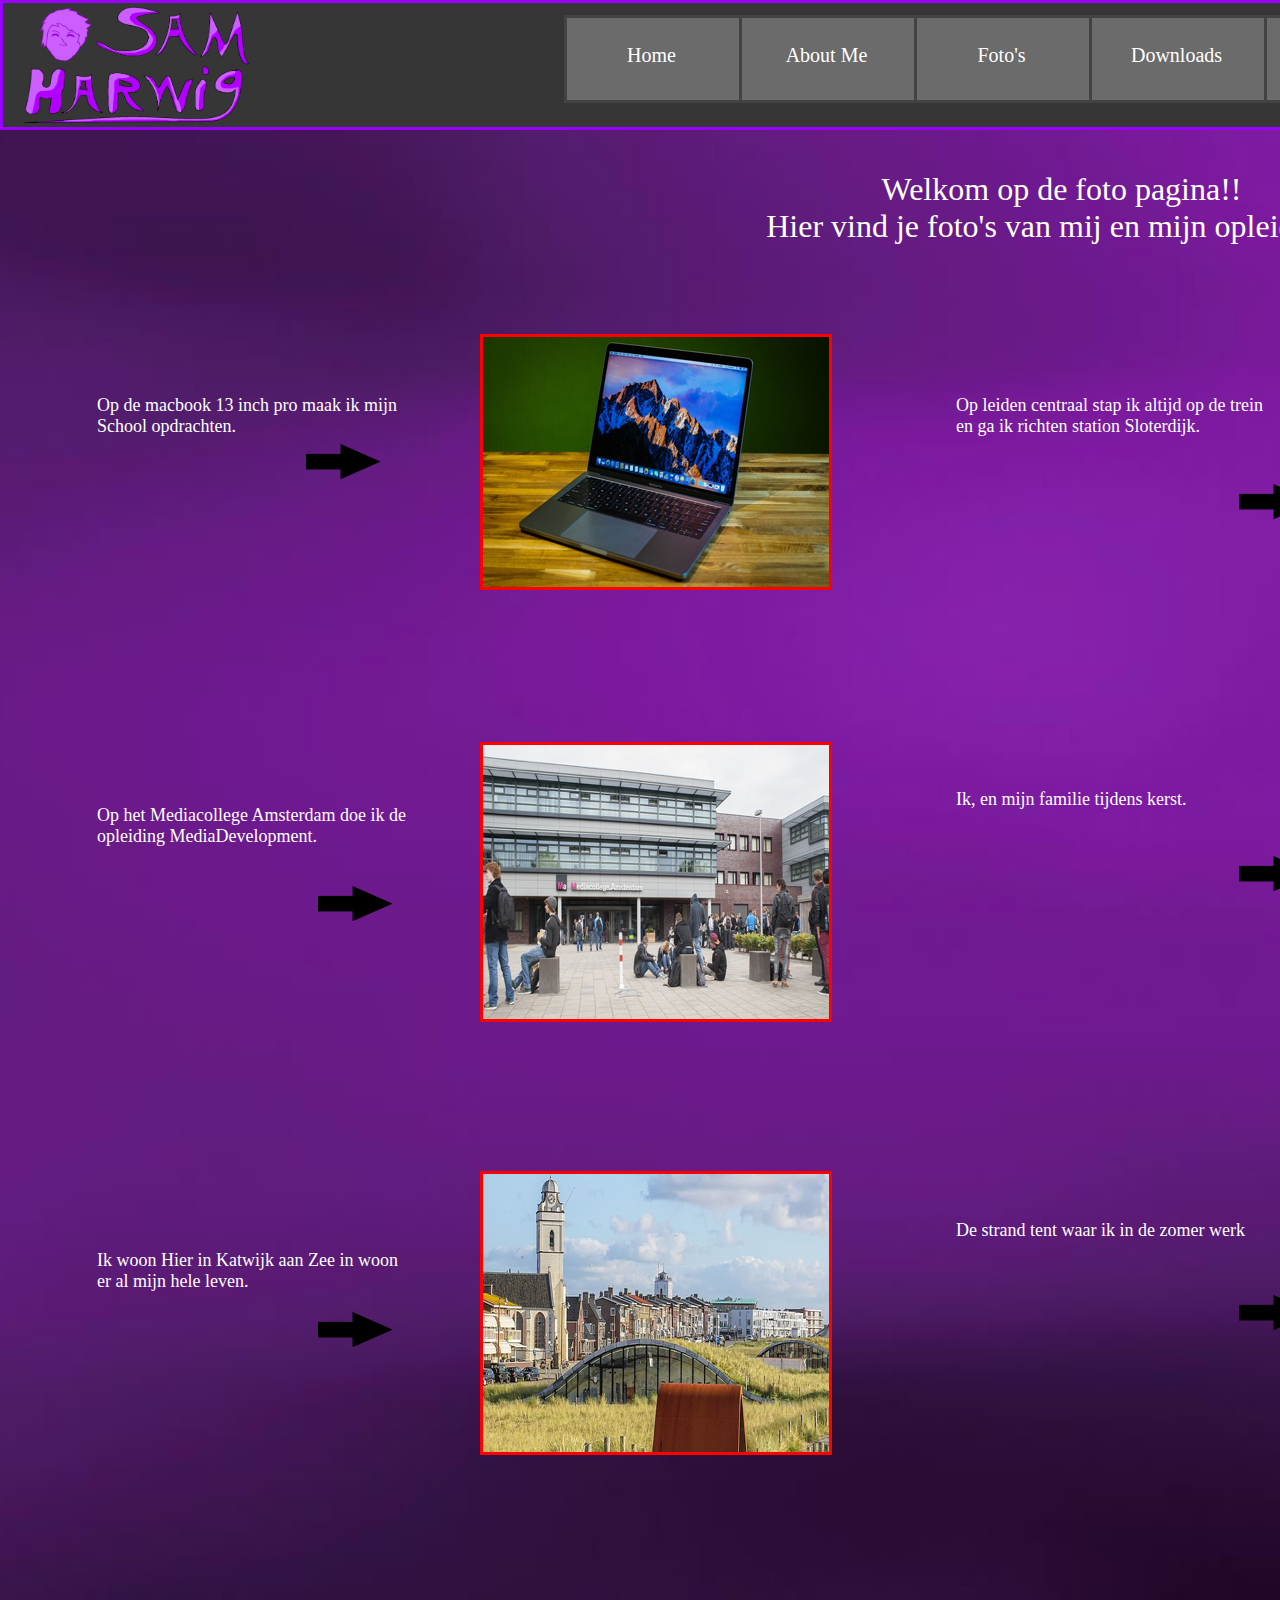
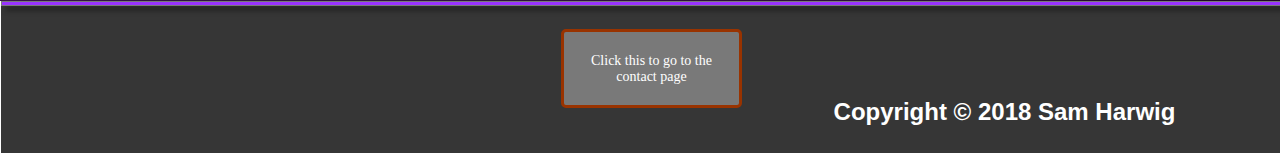
<file: foto_s.html>
﻿<!DOCTYPE html>
<html>
  <head>
    <title>Foto's</title>
    <meta http-equiv="X-UA-Compatible" content="IE=edge"/>
    <meta http-equiv="content-type" content="text/html; charset=utf-8"/>
    <meta name="apple-mobile-web-app-capable" content="yes"/>
    <link rel="shortcut icon" type="image/png" href="images/favicon.png">    
    <link href="resources/css/jquery-ui-themes.css" type="text/css" rel="stylesheet"/>
    <link href="resources/css/axure_rp_page.css" type="text/css" rel="stylesheet"/>
    <link href="data/styles.css" type="text/css" rel="stylesheet"/>
    <link href="files/foto_s/styles.css" type="text/css" rel="stylesheet"/>
    <script src="resources/scripts/jquery-1.7.1.min.js"></script>
    <script src="resources/scripts/jquery-ui-1.8.10.custom.min.js"></script>
    <script src="resources/scripts/prototypePre.js"></script>
    <script src="data/document.js"></script>
    <script src="resources/scripts/prototypePost.js"></script>
    <script src="files/foto_s/data.js"></script>
    <script type="text/javascript">
      $axure.utils.getTransparentGifPath = function() { return 'resources/images/transparent.gif'; };
      $axure.utils.getOtherPath = function() { return 'resources/Other.html'; };
      $axure.utils.getReloadPath = function() { return 'resources/reload.html'; };
    </script>
  </head>
  <body>
    <div id="base" class="">

      <!-- Unnamed (navigatie) -->

      <!-- Unnamed (Rectangle) -->
      <div id="u45" class="ax_default box_3">
        <div id="u45_div" class=""></div>
      </div>

      <!-- Unnamed (Menu) -->
      <div id="u46" class="ax_default">
        <img id="u46_menu" class="img " src="images/home/u2_menu.png" alt="u46_menu"/>

        <!-- Unnamed (Table) -->
        <div id="u47" class="ax_default">

          <!-- Unnamed (Menu Item) -->
          <div id="u48" class="ax_default menu_item">
            <img id="u48_img" class="img " src="images/home/u4.png"/>
            <div id="u48_text" class="text ">
              <p><span>Home</span></p>
            </div>
          </div>

          <!-- Unnamed (Menu Item) -->
          <div id="u49" class="ax_default menu_item">
            <img id="u49_img" class="img " src="images/home/u4.png"/>
            <div id="u49_text" class="text ">
              <p><span>About Me</span></p>
            </div>
          </div>

          <!-- Unnamed (Menu Item) -->
          <div id="u50" class="ax_default menu_item">
            <img id="u50_img" class="img " src="images/home/u4.png"/>
            <div id="u50_text" class="text ">
              <p><span>Foto's</span></p>
            </div>
          </div>

          <!-- Unnamed (Menu Item) -->
          <div id="u51" class="ax_default menu_item">
            <img id="u51_img" class="img " src="images/home/u4.png"/>
            <div id="u51_text" class="text ">
              <p><span>Downloads</span></p>
            </div>
          </div>

          <!-- Unnamed (Menu Item) -->
          <div id="u52" class="ax_default menu_item">
            <img id="u52_img" class="img " src="images/home/u8.png"/>
            <div id="u52_text" class="text ">
              <p><span>Contact</span></p>
            </div>
          </div>
        </div>
      </div>

      <!-- Unnamed (Image) -->
      <div id="u53" class="ax_default image">
        <img id="u53_img" class="img " src="images/home/u9.png"/>
      </div>

      <!-- Unnamed (Image) -->
      <div id="u54" class="ax_default image">
        <img id="u54_img" class="img " src="images/about_me/u27.jpg"/>
      </div>

      <!-- Unnamed (footer) -->

      <!-- Unnamed (Rectangle) -->
      <div id="u56" class="ax_default box_2">
        <div id="u56_div" class=""></div>
      </div>

      <!-- Unnamed (Rectangle) -->
      <div id="u57" class="ax_default heading_1">
        <div id="u57_div" class=""></div>
        <div id="u57_text" class="text ">
          <p><span>Copyright © 2018 Sam Harwig</span></p>
        </div>
      </div>

      <!-- Unnamed (Rectangle) -->
      <div id="u58" class="ax_default button">
        <div id="u58_div" class=""></div>
        <div id="u58_text" class="text ">
          <p><span>Click this to go to the </span></p><p><span>contact page</span></p>
        </div>
      </div>

      <!-- Unnamed (Rectangle) -->
      <div id="u59" class="ax_default box_1">
        <div id="u59_div" class=""></div>
      </div>

      <!-- Unnamed (Rectangle) -->
      <div id="u60" class="ax_default heading_1">
        <div id="u60_div" class=""></div>
        <div id="u60_text" class="text ">
          <p><span>Welkom op de foto pagina!!</span></p><p><span>Hier vind je foto's van mij en mijn opleiding!!</span></p>
        </div>
      </div>

      <!-- Unnamed (Image) -->
      <div id="u61" class="ax_default image">
        <img id="u61_img" class="img " src="images/foto_s/u61.png"/>
      </div>

      <!-- Unnamed (Image) -->
      <div id="u62" class="ax_default image">
        <img id="u62_img" class="img " src="images/foto_s/u62.png"/>
      </div>

      <!-- Unnamed (Image) -->
      <div id="u63" class="ax_default image">
        <img id="u63_img" class="img " src="images/foto_s/u63.png"/>
      </div>

      <!-- Unnamed (Image) -->
      <div id="u64" class="ax_default image">
        <img id="u64_img" class="img " src="images/foto_s/u64.png"/>
      </div>

      <!-- Unnamed (Image) -->
      <div id="u65" class="ax_default image">
        <img id="u65_img" class="img " src="images/foto_s/u65.png"/>
      </div>

      <!-- Unnamed (Image) -->
      <div id="u66" class="ax_default image">
        <img id="u66_img" class="img " src="images/foto_s/u66.png"/>
      </div>

      <!-- Unnamed (Rectangle) -->
      <div id="u67" class="ax_default paragraph">
        <div id="u67_div" class=""></div>
        <div id="u67_text" class="text ">
          <p><span>Op de macbook 13 inch pro maak ik mijn</span></p><p><span>School opdrachten.&nbsp; &nbsp; &nbsp; &nbsp;&nbsp; </span></p>
        </div>
      </div>

      <!-- Unnamed (Rectangle) -->
      <div id="u68" class="ax_default paragraph">
        <div id="u68_div" class=""></div>
      </div>

      <!-- Unnamed (Rectangle) -->
      <div id="u69" class="ax_default paragraph">
        <div id="u69_div" class=""></div>
        <div id="u69_text" class="text ">
          <p><span>Op het Mediacollege Amsterdam doe ik de opleiding MediaDevelopment.</span></p>
        </div>
      </div>

      <!-- Unnamed (Rectangle) -->
      <div id="u70" class="ax_default paragraph">
        <div id="u70_div" class=""></div>
        <div id="u70_text" class="text ">
          <p><span>Ik woon Hier in Katwijk aan Zee in woon</span></p><p><span>er al mijn hele leven.</span></p>
        </div>
      </div>

      <!-- Unnamed (Image) -->
      <div id="u71" class="ax_default image">
        <img id="u71_img" class="img " src="images/foto_s/u71.png"/>
      </div>

      <!-- Unnamed (Image) -->
      <div id="u72" class="ax_default image">
        <img id="u72_img" class="img " src="images/foto_s/u71.png"/>
      </div>

      <!-- Unnamed (Image) -->
      <div id="u73" class="ax_default image">
        <img id="u73_img" class="img " src="images/foto_s/u71.png"/>
      </div>

      <!-- Unnamed (Rectangle) -->
      <div id="u74" class="ax_default paragraph">
        <div id="u74_div" class=""></div>
        <div id="u74_text" class="text ">
          <p><span>Op leiden centraal stap ik altijd op de trein</span></p><p><span>en ga ik richten station Sloterdijk.</span></p>
        </div>
      </div>

      <!-- Unnamed (Image) -->
      <div id="u75" class="ax_default image">
        <img id="u75_img" class="img " src="images/foto_s/u71.png"/>
      </div>

      <!-- Unnamed (Rectangle) -->
      <div id="u76" class="ax_default paragraph">
        <div id="u76_div" class=""></div>
        <div id="u76_text" class="text ">
          <p><span>Ik, en mijn familie tijdens kerst.</span></p>
        </div>
      </div>

      <!-- Unnamed (Image) -->
      <div id="u77" class="ax_default image">
        <img id="u77_img" class="img " src="images/foto_s/u71.png"/>
      </div>

      <!-- Unnamed (Rectangle) -->
      <div id="u78" class="ax_default paragraph">
        <div id="u78_div" class=""></div>
        <div id="u78_text" class="text ">
          <p><span>De strand tent waar ik in de zomer werk</span></p>
        </div>
      </div>

      <!-- Unnamed (Image) -->
      <div id="u79" class="ax_default image">
        <img id="u79_img" class="img " src="images/foto_s/u71.png"/>
      </div>
    </div>
  </body>
</html>
</file>
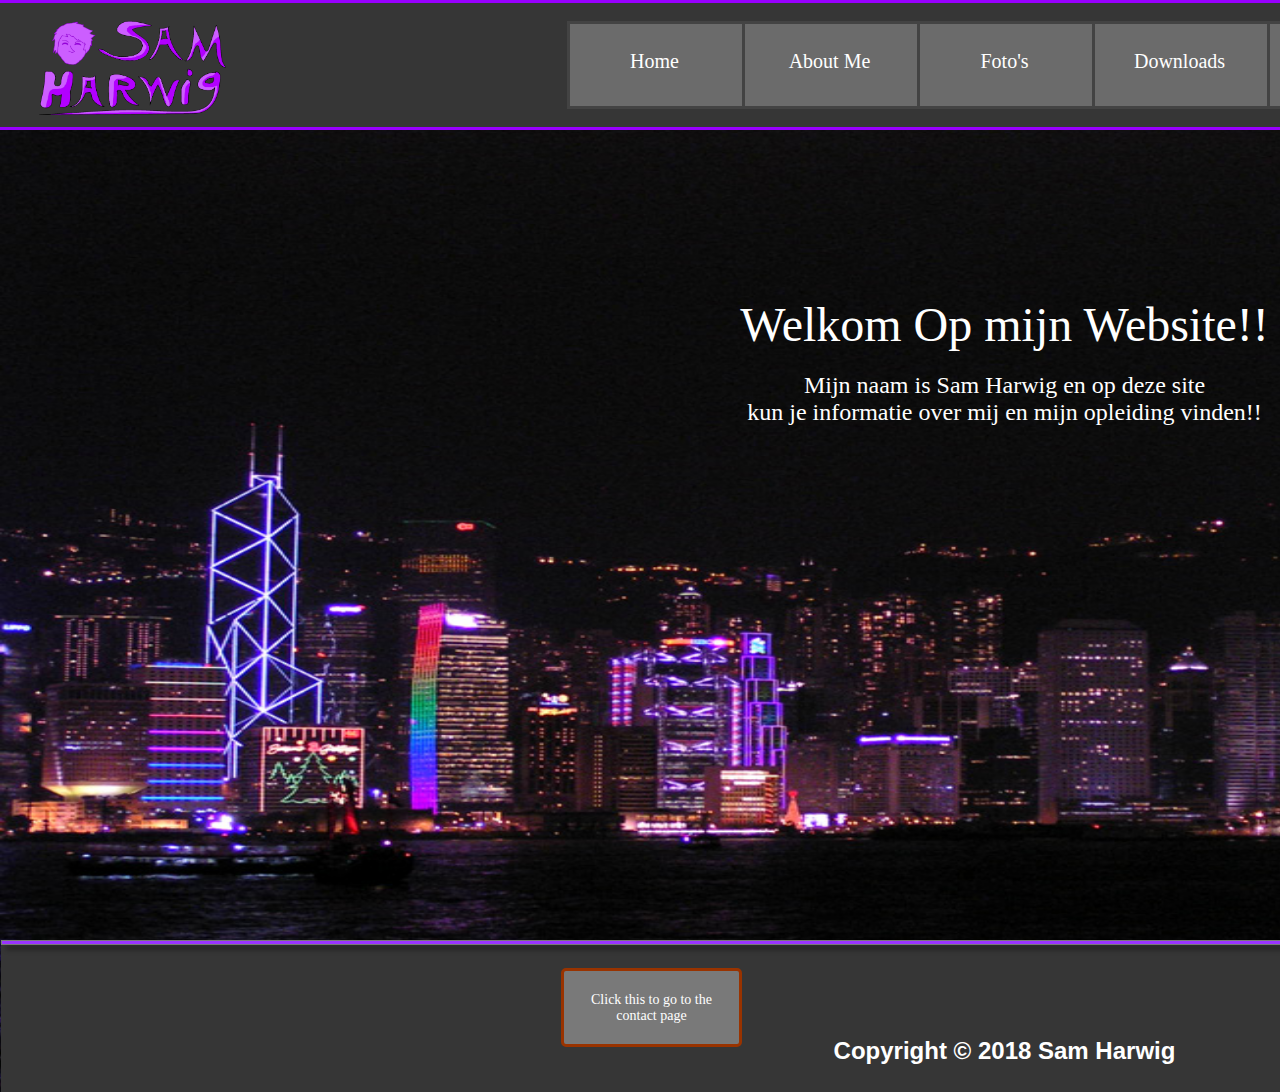
<file: home.html>
﻿<!DOCTYPE html>
<html>
  <head>
    <title>Home</title>
    <meta http-equiv="X-UA-Compatible" content="IE=edge"/>
    <meta http-equiv="content-type" content="text/html; charset=utf-8"/>
    <meta name="apple-mobile-web-app-capable" content="yes"/>
    <link rel="shortcut icon" type="image/png" href="images/favicon.png">
    <link href="resources/css/jquery-ui-themes.css" type="text/css" rel="stylesheet"/>
    <link href="resources/css/axure_rp_page.css" type="text/css" rel="stylesheet"/>
    <link href="data/styles.css" type="text/css" rel="stylesheet"/>
    <link href="files/home/styles.css" type="text/css" rel="stylesheet"/>
    <script src="resources/scripts/jquery-1.7.1.min.js"></script>
    <script src="resources/scripts/jquery-ui-1.8.10.custom.min.js"></script>
    <script src="resources/scripts/prototypePre.js"></script>
    <script src="data/document.js"></script>
    <script src="resources/scripts/prototypePost.js"></script>
    <script src="files/home/data.js"></script>
    <script type="text/javascript">
      $axure.utils.getTransparentGifPath = function() { return 'resources/images/transparent.gif'; };
      $axure.utils.getOtherPath = function() { return 'resources/Other.html'; };
      $axure.utils.getReloadPath = function() { return 'resources/reload.html'; };
    </script>
  </head>
  <body>
    <div id="base" class="">

      <!-- Unnamed (Image) -->
      <div id="u0" class="ax_default image">
        <img id="u0_img" class="img " src="images/home/u0.jpg"/>
      </div>

      <!-- Unnamed (Rectangle) -->
      <div id="u1" class="ax_default box_3">
        <div id="u1_div" class=""></div>
      </div>

      <!-- Unnamed (Menu) -->
      <div id="u2" class="ax_default">
        <img id="u2_menu" class="img " src="images/home/u2_menu.png" alt="u2_menu"/>

        <!-- Unnamed (Table) -->
        <div id="u3" class="ax_default">

          <!-- Unnamed (Menu Item) -->
          <div id="u4" class="ax_default menu_item">
            <img id="u4_img" class="img " src="images/home/u4.png"/>
            <div id="u4_text" class="text ">
              <p><span>Home</span></p>
            </div>
          </div>

          <!-- Unnamed (Menu Item) -->
          <div id="u5" class="ax_default menu_item">
            <img id="u5_img" class="img " src="images/home/u4.png"/>
            <div id="u5_text" class="text ">
              <p><span>About Me</span></p>
            </div>
          </div>

          <!-- Unnamed (Menu Item) -->
          <div id="u6" class="ax_default menu_item">
            <img id="u6_img" class="img " src="images/home/u4.png"/>
            <div id="u6_text" class="text ">
              <p><span>Foto's</span></p>
            </div>
          </div>

          <!-- Unnamed (Menu Item) -->
          <div id="u7" class="ax_default menu_item">
            <img id="u7_img" class="img " src="images/home/u4.png"/>
            <div id="u7_text" class="text ">
              <p><span>Downloads</span></p>
            </div>
          </div>

          <!-- Unnamed (Menu Item) -->
          <div id="u8" class="ax_default menu_item">
            <img id="u8_img" class="img " src="images/home/u8.png"/>
            <div id="u8_text" class="text ">
              <p><span>Contact</span></p>
            </div>
          </div>
        </div>
      </div>

      <!-- Unnamed (Image) -->
      <div id="u9" class="ax_default image">
        <img id="u9_img" class="img " src="images/home/u9.png"/>
      </div>

      <!-- Unnamed (Rectangle) -->
      <div id="u10" class="ax_default heading_1">
        <div id="u10_div" class=""></div>
        <div id="u10_text" class="text ">
          <p><span>Welkom Op mijn Website!!</span></p>
        </div>
      </div>

      <!-- Unnamed (Rectangle) -->
      <div id="u11" class="ax_default heading_2">
        <div id="u11_div" class=""></div>
        <div id="u11_text" class="text ">
          <p><span>Mijn naam is Sam Harwig en op deze site</span></p><p><span>kun je informatie over mij en mijn opleiding vinden!!</span></p><p><span><br></span></p>
        </div>
      </div>

      <!-- Unnamed (footer) -->

      <!-- Unnamed (Rectangle) -->
      <div id="u13" class="ax_default box_2">
        <div id="u13_div" class=""></div>
      </div>

      <!-- Unnamed (Rectangle) -->
      <div id="u14" class="ax_default heading_1">
        <div id="u14_div" class=""></div>
        <div id="u14_text" class="text ">
          <p><span>Copyright © 2018 Sam Harwig</span></p>
        </div>
      </div>

      <!-- Unnamed (Rectangle) -->
      <div id="u15" class="ax_default button">
        <div id="u15_div" class=""></div>
        <div id="u15_text" class="text ">
          <p><span>Click this to go to the </span></p><p><span>contact page</span></p>
        </div>
      </div>

      <!-- Unnamed (Rectangle) -->
      <div id="u16" class="ax_default box_1">
        <div id="u16_div" class=""></div>
      </div>
    </div>
  </body>
</html>
</file>
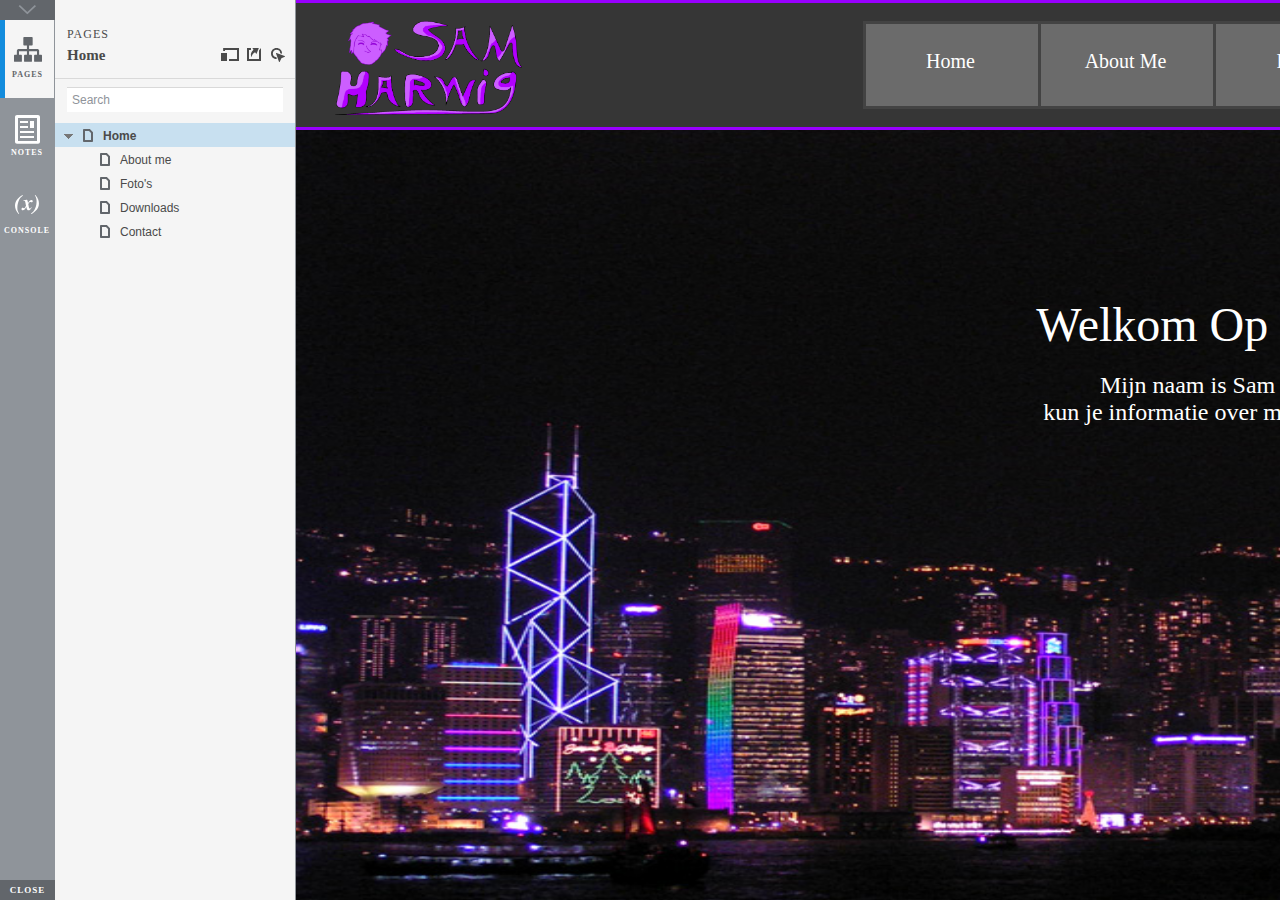
<file: start.html>
<!DOCTYPE html>
<html xmlns="http://www.w3.org/1999/xhtml" xml:lang="en" lang="en">
<head>
    <title>Untitled Document</title>
    <meta http-equiv="X-UA-Compatible" content="IE=edge"/>
    <meta http-equiv="content-type" content="text/html; charset=utf-8" />
    <meta name="viewport" content="width=device-width, initial-scale=1.0" />
    <meta name="apple-mobile-web-app-capable" content="yes" />
    <link type="text/css" href="resources/css/reset.css" rel="Stylesheet" />
    <link type="text/css" href="resources/css/default.css" rel="Stylesheet" />
    <!--<link href='https://fonts.googleapis.com/css?family=Nunito:300' rel='stylesheet' type='text/css'>-->

    <script type="text/javascript">
        if (location.href.toString().indexOf('file://localhost/') == 0) {
            location.href = location.href.toString().replace('file://localhost/', 'file:///');
        }
    </script>

    <!-- 8.0.0.3379 -->
<script src="resources/scripts/jquery-1.7.1.min.js"></script>
<script src="resources/scripts/startPre.js"></script>
<script src="data/document.js"></script>

    <style type="text/css">

#outerContainer {
	width:1000px;
	height:1500px;
}

.vsplitbar {
    width: 3px;
    /*background: #B9B9B9;*/
    border-right: 1px solid #8f949a;
}

.vsplitbar:hover, .vsplitbar.active {
    background: #8f949a;
}

#rightPanel {
    background-color: White;
}

/*#leftPanel {
    min-width: 120px;
}*/

.splitterMask {
   position:absolute;
   top: 0;
   left: 0;
   width: 100%;
   height: 100%;
   overflow: hidden;
   background-image: url(resources/images/transparent.gif);
   z-index: 20000;
}

    </style>
    <script type="text/javascript" language="JavaScript"><!--
        var SITEMAP_COLLAPSE_VAR_NAME = 'c';
        var PLUGIN_VAR_NAME = 'g';
        var FOOTNOTES_VAR_NAME = 'fn';
        var ADAPTIVE_VIEW_VAR_NAME = 'view';
        var lastLeftPanelWidth = 295;
        var toolBarOnly = true;

        // isolate scope
        (function() {
            setUpController();
            
            var configuration = $axure.document.configuration;
            var _settings = {};
            _settings.projectId = configuration.prototypeId;
            _settings.isAxshare = configuration.isAxshare;
            _settings.loadFeedbackPlugin = configuration.loadFeedbackPlugin;
            var cHash = getHashStringVar(SITEMAP_COLLAPSE_VAR_NAME);
            _settings.startCollapsed = cHash == "1";
            if(cHash == "2") closePlayer();
            var gHash = getHashStringVar(PLUGIN_VAR_NAME);
            if(gHash == "") gHash = 1;
            _settings.startPluginGid = gHash;

            $axure.player.settings = _settings;

            $(window).bind('load', function() {
                if(CHROME_5_LOCAL && !$('body').attr('pluginDetected')) {
                    window.location = 'resources/chrome/chrome.html';
                }
            });

            $(document).ready(function() {
                $axure.page.bind('load.start', mainFrame_onload);
                $axure.messageCenter.addMessageListener(messageCenter_message);

                $(document).on('pluginShown', function (event, data) {
                    setVarInCurrentUrlHash('g', data ? data : '');
                });

                $(document).on('pluginCreated', function(event, data) {
                    if($axure.player.settings.startPluginGid == data) {
                        $axure.player.showPlugin(data);
                    }
                });

                if($axure.player.settings.loadFeedbackPlugin) {
                    if($axure.player.settings.isAxshare) {
                        $axure.utils.loadJS('/Scripts/plugins/feedback/feedback8.js');
                    } else {
                        $axure.utils.loadJS('http://share.axure.com/Scripts/plugins/feedback/feedback8.js');
                    }
                }

                if(navigator.userAgent.indexOf("MSIE") >= 0) $('#outerContainer').width('100%');
                initialize();
                if($axure.player.settings.startCollapsed) $('#outerContainer').splitter({ sizeLeft: 0 });
                else $('#outerContainer').splitter({ sizeLeft: lastLeftPanelWidth });
                $('#leftPanel').width(lastLeftPanelWidth);
                
                $(window).resize(function() { resizeContent(); });

                $('#maximizePanelContainer').hide();

                initializeLogo();

                $(window).resize();
                resizeContent();
                
                $axure.player.collapseToBar();

                if($axure.player.settings.startCollapsed) {
                    collapse();
                    $('#leftPanel').width(0);
                }

                if(MOBILE_DEVICE) {
                    $('#interfaceControlFrameMinimizeContainer').height('45px');
                    $('#interfaceControlFrameMinimizeContainer a').height('45px');
                    $('#interfaceControlFrameHeaderContainer').css('margin-top','45px');
                    $('#interfaceControlFrameCloseContainer a').css('padding','10px 0px');
                    $('#maximizePanelContainer').height('45px');//.css('top','inherit').css('bottom','0px');

                    $('body').removeClass('hashover');

                    if(IOS) {
                        $('#rightPanel').css('overflow', 'auto').css('-webkit-overflow-scrolling', 'touch').css('-ms-overflow-x', 'hidden');

                        window.addEventListener("orientationchange", function() {
                            var viewport = document.querySelector("meta[name=viewport]");
                            //so iOS doesn't zoom when switching back to portrait
                            viewport.setAttribute('content', 'width=device-width, initial-scale=1.0, maximum-scale=1.0');
                            viewport.setAttribute('content', 'width=device-width, initial-scale=1.0');
                            resizeContent();
                        }, false);

                        $axure.page.bind('load.start', function() {
                            resizeContent();
                        });
                    }
                }

            });

            function initialize() {
                var legacyQString = getQueryString("Page");
                if (legacyQString.length > 0) {
                    location.href = location.href.substring(0, location.href.indexOf("?")) + "#p=" + legacyQString;
                    return;
                }

                var mainFrame = document.getElementById("mainFrame");
                //if it's local file on safari, test if we can access mainframe after its loaded
                if(SAFARI && document.location.href.indexOf('file://') >= 0) {
                    $(mainFrame).load(function () {
                        var canAccess;
                        try {
                            var mainFrameWindow = mainFrame.contentWindow || mainFrame.contentDocument;
                            mainFrameWindow['safari_file_CORS'] = 'Y';
                            canAccess = mainFrameWindow['safari_file_CORS'] === 'Y';
                        } catch(err) {
                            canAccess = false;
                        }

                        if(!canAccess) window.location = 'resources/chrome/safari.html';
                    });
                }

                mainFrame.contentWindow.location.href = getInitialUrl();
            }

            function initializeLogo() {
                if($axure.document.configuration.logoImagePath) {
                    var image = new Image();
                    image.onload = function() {
                        $('#logoImage').css('max-width', this.width + 'px');
                        $axure.player.resizeContent();
                    };
                    image.src = $axure.document.configuration.logoImagePath;
                
                    $('#interfaceControlFrameLogoImageContainer').html('<img id="logoImage" src="" />');
                    $('#logoImage').attr('src', $axure.document.configuration.logoImagePath).load(function() { resizeContent(); });
                } else $('#interfaceControlFrameLogoImageContainer').hide();

                if ($axure.document.configuration.logoImageCaption) {
                    $('#interfaceControlFrameLogoCaptionContainer').html($axure.document.configuration.logoImageCaption);
                } else $('#interfaceControlFrameLogoCaptionContainer').hide();

                if(!$('#interfaceControlFrameLogoImageContainer').is(':visible') && !$('#interfaceControlFrameLogoCaptionContainer').is(':visible')) {
                    $('#interfaceControlFrameLogoContainer').hide();
                }
            }

            var resizeContent = $axure.player.resizeContent = function() {
                var newHeight = $(window).height();
                var newWidth = $(window).width();

                var controlContainerHeight = newHeight;// - 30;
                if($('#interfaceControlFrameLogoContainer').is(':visible')) controlContainerHeight -= $('#interfaceControlFrameLogoContainer').outerHeight();// + 16;

                $('#outerContainer').height(newHeight).width(newWidth);
                $('.vsplitbar').height(newHeight);
                $('#leftPanel').height(newHeight);
                $('#interfaceControlFrame').height(newHeight);
                $('#interfaceControlFrameContainer').height(newHeight);
                $('#interfaceControlFrameHostContainer').height(controlContainerHeight);

                $('#rightPanel').height(newHeight);
                $('#mainFrame').height(newHeight);

                if($('#leftPanel').is(':visible')) $('#rightPanel').width($(window).width() - $('#leftPanel').width() - 1);// $('.vsplitbar').width());
                else $('#rightPanel').width($(window).width());

                $(document).trigger('ContainerHeightChange',[controlContainerHeight]);

                if(MOBILE_DEVICE) {
                    if(!(getHashStringVar(ADAPTIVE_VIEW_VAR_NAME).length > 0)) $axure.messageCenter.postMessage('setAdaptiveViewForSize', {'width':newWidth, 'height':$('#rightPanel').height()});
                }
            }

            var collapseToBar = $axure.player.collapseToBar = function() {
                lastLeftPanelWidth = $('#leftPanel').width();
                $('#leftPanel').width('55px');
                $('.vsplitbar').hide();
                $('#rightPanel').width($(window).width() - $('#leftPanel').width());
                $(window).resize();
                $('#outerContainer').trigger('resize');
                toolBarOnly = true;
            }

            var expandFromBar = $axure.player.expandFromBar = function() {
                if($('.vsplitbar').is(':visible')) return;

                $('#leftPanel').width(lastLeftPanelWidth);
                $('.vsplitbar').show();
                $('#rightPanel').width($(window).width() - $('#leftPanel').width() - 1);// $('.vsplitbar').width());
                $(window).resize();
                $('#outerContainer').trigger('resize');
                toolBarOnly = false;
            }

        })();

        function messageCenter_message(message, data) {
            if(message == 'expandFrame') expand();
            else if(message == 'getCollapseFrameOnLoad' && $axure.player.settings.startCollapsed && !MOBILE_DEVICE) $axure.messageCenter.postMessage('collapseFrameOnLoad');
        }

        
        function getInitialUrl() {
            var pageName = getHashStringVar("p");
            if(pageName.length > 0) return pageName + ".html";
            else {
                var url = getFirstPageUrl($axure.document.sitemap.rootNodes);
                return (url ? url : "about:blank");
            }
        }

        function getFirstPageUrl(nodes) {
            for (var i = 0; i < nodes.length; i++) {
                var node = nodes[i];
                if (node.url) return node.url;
                else {
                    var hasChildren = (node.children && node.children.length > 0);
                    if (hasChildren) {
                        var url = getFirstPageUrl(node.children);
                        if (url) return url;
                    }
                }
            }
            return null;
        }

        function closePlayer() {
            if($axure.page.location) window.location.href = $axure.page.location;
            else {
                var pageFile = getInitialUrl();
                var currentLocation = window.location.toString();
                window.location.href = currentLocation.substr(0, currentLocation.lastIndexOf("/") + 1) + pageFile;
            }
        }

        function replaceHash(newHash) {
            var currentLocWithoutHash = window.location.toString().split('#')[0];

            //We use replace so that every hash change doesn't get appended to the history stack.
            //We use replaceState in browsers that support it, else replace the location
            if(typeof window.history.replaceState != 'undefined') {
                try {
                    //Chrome 45 (Version 45.0.2454.85 m) started throwing an error here when generated locally (this only happens with sitemap open) which broke all interactions.
                    //try catch breaks the url adjusting nicely when the sitemap is open, but all interactions and forward and back buttons work.
                    //Uncaught SecurityError: Failed to execute 'replaceState' on 'History': A history state object with URL 'file:///C:/Users/Ian/Documents/Axure/HTML/Untitled/start.html#p=home' cannot be created in a document with origin 'null'.
                    window.history.replaceState(null, null, currentLocWithoutHash + newHash);
                } catch(ex) {}
            } else {
                window.location.replace(currentLocWithoutHash + newHash);
            }
        }

        function collapse() {
            setVarInCurrentUrlHash('c', 1);
            if(!toolBarOnly) lastLeftPanelWidth = $('#leftPanel').width();

            $('#maximizePanelContainer').show();
            $('#leftPanel').hide();
            $('.vsplitbar').hide();
            $('#rightPanel').width($(window).width());
            $(window).resize();
            $('#outerContainer').trigger('resize');

            $(document).trigger('sidebarCollapse');

            if(MOBILE_DEVICE) {
                $('#maximizePanelContainer').animate({
                    top:$('#rightPanel').height() - $('#maximizePanelContainer').height()
                }, 300, 'swing', function() {
                    $('#maximizePanelContainer').css('top', 'inherit').css('bottom', '0px');
                });
            }
        }

        function expand() {
            if(MOBILE_DEVICE) {
                $('#maximizePanelContainer').css('top', '0px').css('bottom', 'inherit');
            }

            deleteVarFromCurrentUrlHash('c');
            $('#maximizePanelContainer').hide();
            $('#leftPanel').width(lastLeftPanelWidth);
            $('#leftPanel').show();
            if(!toolBarOnly) {
                $('.vsplitbar').show();
                $('#rightPanel').width($(window).width() - $('#leftPanel').width() - 1);
            } else {
                $axure.player.collapseToBar();
            }
            $(window).resize();
            $('#outerContainer').trigger('resize');

            $(document).trigger('sidebarExpanded');
        }


        function mainFrame_onload() {
            if($axure.page.pageName) document.title = $axure.page.pageName;
        }

        function getQueryString(query) {
            var qstring = self.location.href.split("?");
            if(qstring.length < 2) return "";
            return GetParameter(qstring, query);
        }
        
        function GetParameter(qstring, query) {
            var prms = qstring[1].split("&");
            var frmelements = new Array();
            var currprmeter, querystr = "";

            for(var i = 0; i < prms.length; i++) {
                currprmeter = prms[i].split("=");
                frmelements[i] = new Array();
                frmelements[i][0] = currprmeter[0];
                frmelements[i][1] = currprmeter[1];
            }

            for(j = 0; j < frmelements.length; j++) {
                if(frmelements[j][0].toLowerCase() == query.toLowerCase()) {
                    querystr = frmelements[j][1];
                    break;
                }
            }
            return querystr;
        }
        
        function getHashStringVar(query) {
            var qstring = self.location.href.split("#");
            if(qstring.length < 2) return "";
            return GetParameter(qstring, query);
        }

        function setHashStringVar(currentHash, varName, varVal) {
            var varWithEqual = varName + '=';
            var poundVarWithEqual = varVal === '' ? '' :  '#' + varName + '=' + varVal;
            var ampVarWithEqual = varVal === '' ? '' :  '&' + varName + '=' + varVal;
            var hashToSet = '';

            var pageIndex = currentHash.indexOf('#' + varWithEqual);
            if(pageIndex == -1) pageIndex = currentHash.indexOf('&' + varWithEqual);
            if(pageIndex != -1) {
                var newHash = currentHash.substring(0, pageIndex);

                newHash = newHash == '' ? poundVarWithEqual : newHash + ampVarWithEqual;

                var ampIndex = currentHash.indexOf('&', pageIndex + 1);
                if(ampIndex != -1) {
                    newHash = newHash == '' ? '#' + currentHash.substring(ampIndex + 1) : newHash + currentHash.substring(ampIndex);
                }
                hashToSet = newHash;
            } else if(currentHash.indexOf('#') != -1) {
                hashToSet = currentHash + ampVarWithEqual;
            } else {
                hashToSet = poundVarWithEqual;
            }

            if(hashToSet != '' || varVal == '') {
                return hashToSet;
            }

            return null;
        }

        function setVarInCurrentUrlHash(varName, varVal) {
            var newHash = setHashStringVar(window.location.hash, varName, varVal);

            if(newHash != null) {
                replaceHash(newHash);
            }
        }

        function deleteHashStringVar(currentHash, varName) {
            var varWithEqual = varName + '=';

            var pageIndex = currentHash.indexOf('#' + varWithEqual);
            if(pageIndex == -1) pageIndex = currentHash.indexOf('&' + varWithEqual);
            if(pageIndex != -1) {
                var newHash = currentHash.substring(0, pageIndex);

                var ampIndex = currentHash.indexOf('&', pageIndex + 1);

                //IF begin of string....if none blank, ELSE # instead of & and rest
                //IF in string....prefix + if none blank, ELSE &-rest
                if(newHash == '') { //beginning of string
                    newHash = ampIndex != -1 ? '#' + currentHash.substring(ampIndex + 1) : '';
                } else { //somewhere in the middle
                    newHash = newHash + (ampIndex != -1 ? currentHash.substring(ampIndex) : '');
                }

                return newHash;
            }

            return null;
        }

        function deleteVarFromCurrentUrlHash(varName) {
            var newHash = deleteHashStringVar(window.location.hash, varName);

            if(newHash != null) {
                replaceHash(newHash);
            }
        }
    --></script>
    
    <link type="text/css" rel="Stylesheet" href="plugins/sitemap/styles/sitemap.css" />
    <link type="text/css" rel="Stylesheet" href="plugins/page_notes/styles/page_notes.css" />
    <link type="text/css" rel="Stylesheet" href="plugins/debug/styles/debug.css" />
    <script src="resources/scripts/startPost.js"></script>


    <!--<link type="text/css" rel="Stylesheet" href="plugins/recordplay/styles/recordplay.css" />
    <script type="text/javascript" src="plugins/recordplay/recordplay.js"></script>-->
    

</head>
<body scroll="no" class="hashover">
    <div id="outerContainer">

        <div id="leftPanel">
            <div id="interfaceControlFrame">
                <div id="interfaceControlFrameMinimizeContainer">
                    <a title="Collapse" id="interfaceControlFrameMinimizeButton" onclick="collapse();">&nbsp;</a>
                </div>
                <div id="interfaceControlFrameHeaderContainer">
                    <ul id="interfaceControlFrameHeader"></ul>
                </div>
                <div id="interfaceControlFrameContainer">
                    <div id="interfaceControlFrameLogoContainer">
                        <div id="interfaceControlFrameLogoImageContainer"></div>
                        <div id="interfaceControlFrameLogoCaptionContainer"></div>
                    </div>
                    <div id="interfaceControlFrameHostContainer">
                    </div>
                </div>
                <div id="interfaceControlFrameCloseContainer">
                    <a title="Close" id="interfaceControlFrameCloseButton" onclick="closePlayer();">CLOSE</a>
                </div>
            </div>
        </div>
        <div id="rightPanel">
            <iframe id="mainFrame" name="mainFrame" width="100%" height="100%" src="" frameborder="0" style="display: block;" webkitallowfullscreen mozallowfullscreen allowfullscreen></iframe>
        </div>

    </div>

    <div id="maximizePanelContainer">
        <iframe id="expandFrame" src="resources/expand.html" width="100%" height="100%" scrolling="no" allowtransparency="true" frameborder="0"></iframe>
    </div>

</body>
</html>
</file>
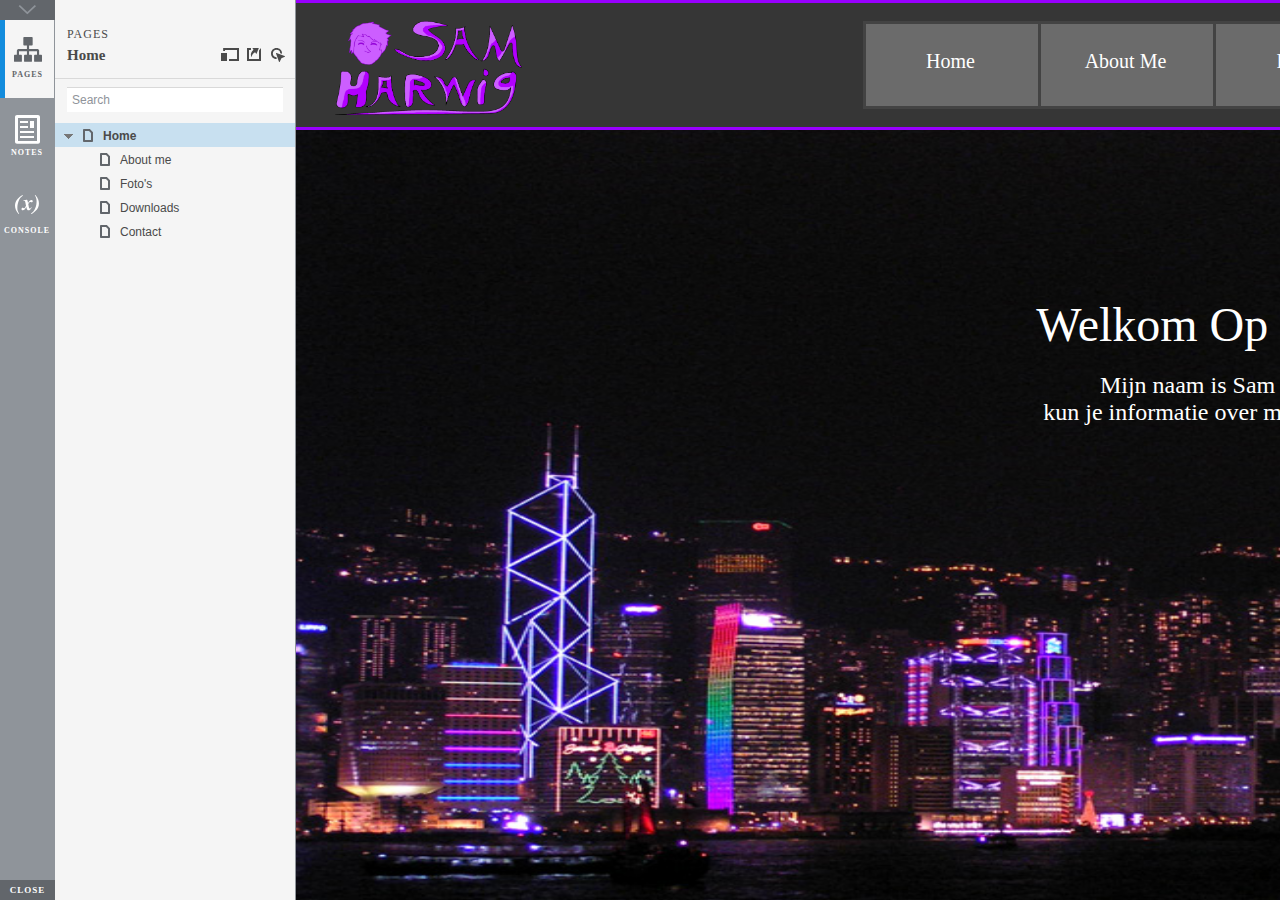
<file: resources/reload.html>
﻿<html>
	<head>
		<title></title>
	</head>
	<body>
	
	<script language="javascript">
	function getUrl() {
      var query = window.location.hash.substring(1);
      var vars = query.split("&&&");
      for (var i=0;i<vars.length;i++) {
        var url = vars[i];
        return decodeURI(url).replace("html%23","html#");
      } 
    }

    var rel = '../';
    var url = getUrl();
    if (url.indexOf(":") > 0 && url.indexOf(":") < 10) rel = '';
	self.location.href = rel + url;
	</script>
	
	</body>
</html>
</file>
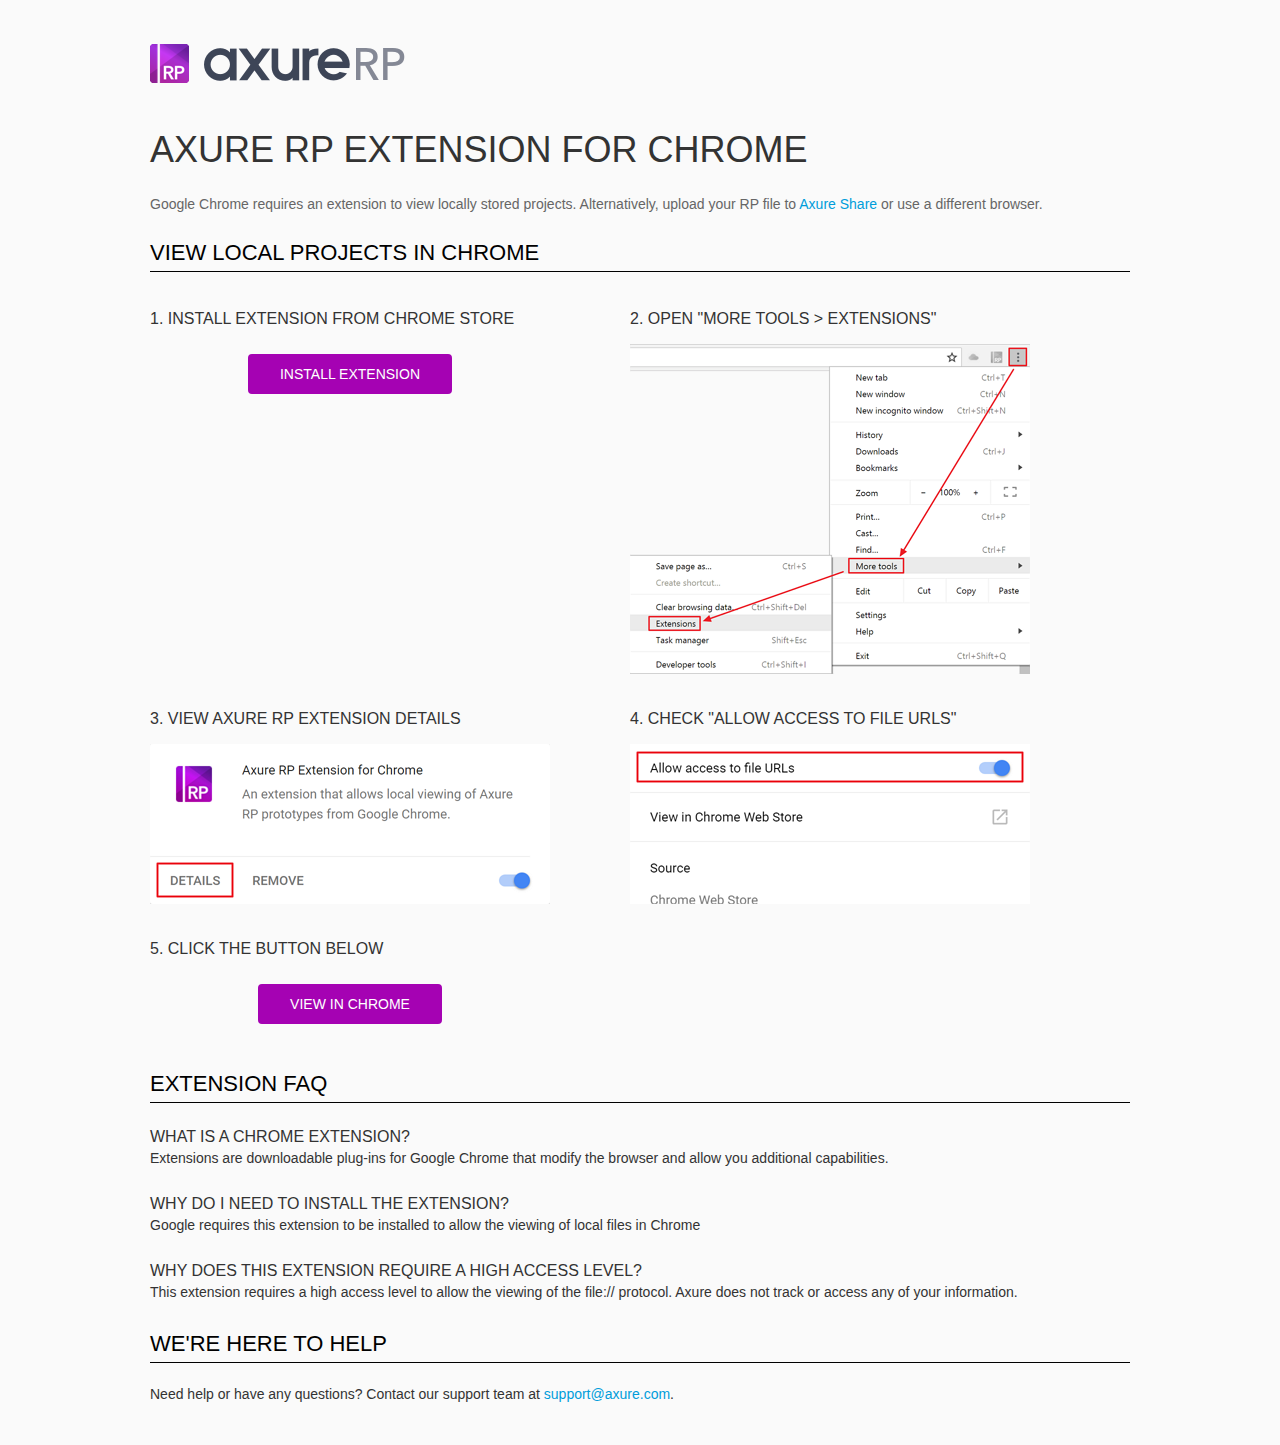
<file: resources/chrome/chrome.html>
<html>
<head>
    <title>Install the Axure RP Chrome Extension</title>
    <style type="text/css">
        *
        {
            font-family: Helvetica, Arial, sans-serif;
        }
        body
        {
            text-align: center;
            background-color: #fafafa;
        }
        p
        {
            font-size: 14px;
            line-height: 18px;
            color: #333333;
        }
        div.container
        {
            width: 980px;
            margin-left: auto;
            margin-right: auto;
            text-align: left;
        }
        a
        {
            text-decoration: none;
            color: #009dda;
        }
        .button
        {
            background: #A502B3;
            font: normal 16px Arial, sans-serif;
            color: #FFFFFF;
            padding: 10px 30px 10px 30px;
            border: 2px solid #A502B3;
            display: inline-block;
            margin-top: 10px;
            text-transform: uppercase;
            font-size: 14px;
	    border-radius: 4px;
        }
        a:hover.button
        {
            border: 2px solid #A502B3;
	    color: #A502B3;
	    background-color: #FFFFFF;
        }
        div.left
        {
            width: 400px;
            float: left;
            margin-right: 80px;
        }
        div.right
        {
            width: 400px;
            float: left;
        }
        div.buttonContainer
        {
            text-align: center;
        }
        h1
        {
            font-size: 36px;
            color: #333333;
            line-height: 50px;
            margin-bottom: 20px;
            font-weight: normal;
        }
        h2
        {
            font-size: 24px;
            font-weight: normal;
            color: #08639C;
            text-align: center;
        }
        h3
        {
            font-size: 16px;
            color: #333333;
            font-weight: normal;
	    text-transform: uppercase;
        }
        .heading
        {
            border-bottom: 1px solid black;
	    height: 36px;
            line-height: 36px;
            font-size: 22px;
            color: #000000;

        }
        span.faq
        {
            font-size: 16px;
	    line-height: 24px;
            font-weight: normal;
	    text-transform: uppercase;
            color: #333333;
            display: block;
        }
    </style>
</head>
<body>
    <div class="container">
        <br />
        <br />
        <img src="axure_logo.png" alt="axure" />
        <br />
	<br />
        <h1>
            AXURE RP EXTENSION FOR CHROME</h1>
        <p style="font-size: 14px; color: #666666; margin-top: 10px;">
            Google Chrome requires an extension to view locally stored projects. Alternatively,
            upload your RP file to <a href="https://share.axure.com">Axure Share</a> or use a different
            browser.</p>
        <h3 class="heading">
            VIEW LOCAL PROJECTS IN CHROME</h3>
        <div class="left">
            <h3>
                1. Install Extension from Chrome Store</h3>
            <div class="buttonContainer">
                <a class="button" href="https://chrome.google.com/webstore/detail/dogkpdfcklifaemcdfbildhcofnopogp"
                    target="_blank">Install Extension</a>
            </div>
        </div>
        <div class="right">
            <h3>
                2. Open "More Tools > Extensions"</h3>
            <img src="extensions.png" alt="extensions"/>
        </div>
        <div style="clear: both; height: 20px;">
            &nbsp;</div>
       <div class="left">
            <h3>
                3. View Axure RP Extension Details</h3>
            <img src="details.png" alt="extension details"/>
            </div>
	<div class="right">
            <h3>
                4. Check "Allow access to file URLs"</h3>
            <img src="allow-access.png" alt="allow access"/>
        </div>
   <div style="clear: both; height: 20px;">
            &nbsp;</div>
        <div class="left">
            <h3>
                5. Click the button below</h3>
            <div class="buttonContainer">
                <a class="button" href="../../start.html">View in Chrome</a>
            </div>
        </div>
        <div style="clear: both; height: 20px;">
        </div>
        <h3 class="heading">
            EXTENSION FAQ</h3>
        <p>
            <span class="faq">What is a Chrome Extension?</span> Extensions are downloadable
            plug-ins for Google Chrome that modify the browser
            and allow you additional capabilities.
        </p>
        <p style="margin-top: 25px;">
            <span class="faq">Why do I need to install the extension?</span> Google requires
            this extension to be installed to allow the viewing of local files in
            Chrome
        </p>
        <p style="margin-top: 25px; margin-bottom: 25px;">
            <span class="faq">Why does this extension require a high access level?</span> This
            extension requires a high access level to allow the viewing of the file://
            protocol. Axure does not track or access any of your information.
        </p>
        <h3 class="heading">
           WE'RE HERE TO HELP</h3>
        <p>
            Need help or have any questions? Contact our support team at <a href="mailto:support@axure.com">
                support@axure.com</a>.
        </p>
        <div style="clear: both; height: 20px;">
        </div>
    </div>
</body>
</html>
</file>
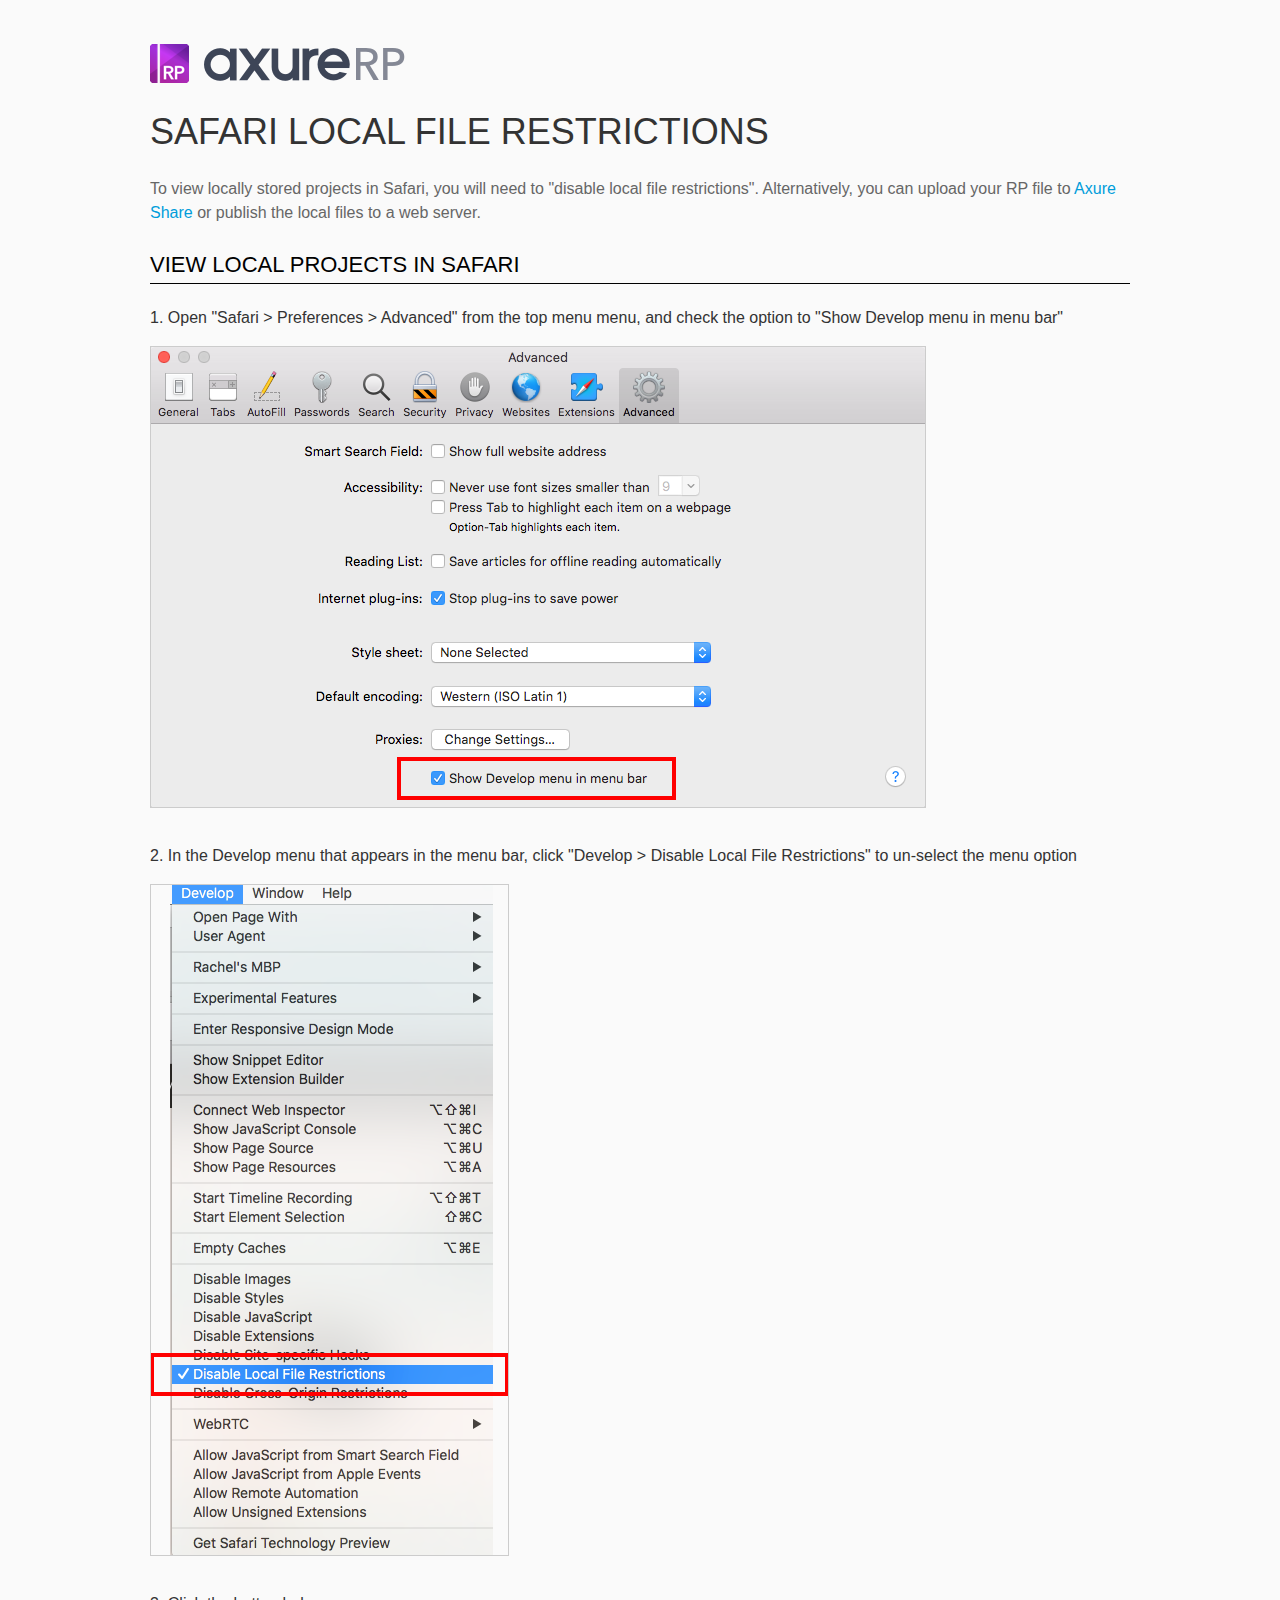
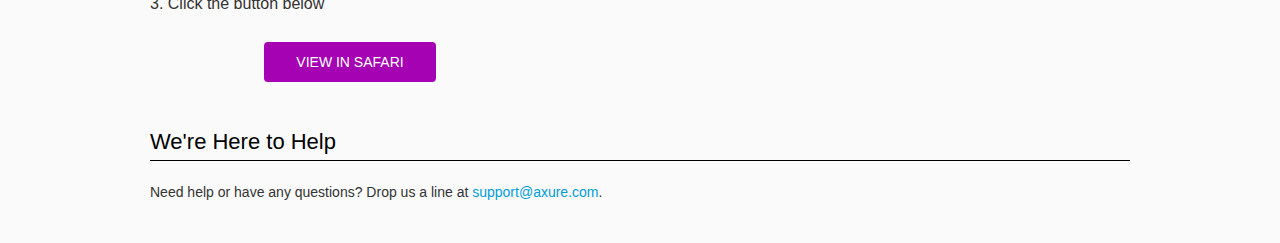
<file: resources/chrome/safari.html>
<html>
<head>
    <title>Axure RP - Safari Local File Restrictions</title>
    <style type="text/css">
        *
        {
            font-family: Helvetica, Arial, sans-serif;
        }
        body
        {
            text-align: center;
            background-color: #fafafa;
        }
        p
        {
            font-size: 14px;
            line-height: 18px;
            color: #333333;
        }
        div.container
        {
            width: 980px;
            margin-left: auto;
            margin-right: auto;
            text-align: left;
        }
        a
        {
            text-decoration: none;
            color: #009dda;
        }
        .button
        {
            background: #A502B3;
            font: normal 16px Arial, sans-serif;
            color: #FFFFFF;
            padding: 10px 30px 10px 30px;
            border: 2px solid #A502B3;
            display: inline-block;
            margin-top: 10px;
            text-transform: uppercase;
            font-size: 14px;
	    border-radius: 4px;
        }
        a:hover.button
        {
            border: 2px solid #A502B3;
	    color: #A502B3;
	    background-color: #FFFFFF;
        }
        div.left
        {
            width: 400px;
            float: left;
            margin-right: 80px;
        }
        div.right
        {
            width: 400px;
            float: left;
        }
        div.buttonContainer
        {
            text-align: center;
        }
        h1
        {
            font-size: 36px;
            color: #333333;
            line-height: 50px;
            margin-bottom: 20px;
            font-weight: normal;
        }
        h2
        {
            font-size: 24px;
            font-weight: normal;
            color: #08639C;
            text-align: center;
        }
        h3
        {
            font-size: 16px;
            line-height: 24px;
            color: #333333;
            font-weight: normal;
        }
        .heading
        {
            border-bottom: 1px solid black;
	    height: 36px;
            line-height: 36px;
            font-size: 22px;
            color: #000000;
        }
        span.faq
        {
            font-size: 16px;
            font-weight: normal;
	    text-transform: uppercase;
            color: #333333;
            display: block;
        }
    </style>
</head>
<body>
    <div class="container">
        <br />
        <br />
        <img src="axure_logo.png" alt="axure" />
        <br />
        <h1>
            SAFARI LOCAL FILE RESTRICTIONS</h1>
        <p style="font-size: 16px; line-height: 24px; color: #666666; margin-top: 10px;">
            To view locally stored projects in Safari, you will need to "disable local file restrictions". Alternatively,
            you can upload your RP file to <a href="https://share.axure.com">Axure Share</a> or publish the local files to a web server.</p>
        <h3 class="heading">
            VIEW LOCAL PROJECTS IN SAFARI</h3>
        <div class="">
            <h3>
                1. Open "Safari > Preferences > Advanced" from the top menu menu, and check the option to "Show Develop menu in menu bar"</h3>
            <img src="safari_advanced.png" alt="advanced" />
        </div>
        <div style="clear: both; height: 20px;">
            &nbsp;
        </div>
        <div class="">
            <h3>
                2. In the Develop menu that appears in the menu bar, click "Develop > Disable Local File Restrictions" to un-select the menu option</h3>
            <img src="safari_restrictions.png" alt="extensions" />
        </div>
        <div style="clear: both; height: 20px;">
            &nbsp;</div>
        <div class="left">
            <h3>
                3. Click the button below
            </h3>
            <div class="buttonContainer">
                <a class="button" href="../../start.html">View in Safari</a>
            </div>
        </div>
        <div style="clear: both; height: 20px;">
        </div>
        <h3 class="heading">
            We're Here to Help</h3>
        <p>
            Need help or have any questions? Drop us a line at <a href="mailto:support@axure.com">
                support@axure.com</a>.
        </p>
        <div style="clear: both; height: 20px;">
        </div>
    </div>
</body>
</html>
</file>
<file: resources/css/default.css>
﻿body {
  font-family : Arial, Helvetica, Sans-Serif;
  background-color: #8f949a;
  overflow:hidden;
}
a {
  cursor: pointer;
}

input[type="radio"], input[type="checkbox"] {
    margin: 0px 9px 0px 0px;
    vertical-align: bottom;
}

input {
    -webkit-box-sizing: border-box;
    -moz-box-sizing: border-box;
    box-sizing: border-box;
}

#maximizePanelContainer {
  font-size: 4px;
  position:absolute;
  left: 0px;
  top: 0px;
  width: 55px;
  height: 20px;
  overflow: visible;
  z-index: 1000;
}
#maximizePanelOver {
    position: absolute;
    left: 0px;
    top: 0px;
    width: 55px;
    height: 20px;
}
.maximizePanel {
    position: absolute;
    left: 0px;
    top: 0px;
    width: 55px;
    height: 20px;
    background: #a2a2a2 url('../images/expand.png') no-repeat center center;
    background: url('../images/expand.svg') no-repeat center center, linear-gradient(rgba(200,200,200,.5),rgba(200,200,200,.5));
    cursor: pointer;
}

#interfaceControlFrameMinimizeContainer {
  position:absolute;
    top: 0px;
    left: 0px;
  font-size: 2px; /*for IE*/
  text-align: right;
  z-index: 100;
    height: 20px;
    width: 55px;
    background-color: #62666b;
}
#interfaceControlFrameMinimizeContainer a {
    display: inline-block;
    width: 55px;
    height: 20px;
    font-size: 2px;
    background: url('../images/close.png') no-repeat center center;
    background: url('../images/close.svg') no-repeat center center, linear-gradient(transparent,transparent);
    text-decoration: none;
}

.hashover #interfaceControlFrameMinimizeContainer a:hover {
    background: url('../images/close_hover.png') no-repeat center center;
    background: url('../images/close_hover.svg') no-repeat center center, linear-gradient(transparent,transparent);
}

#interfaceControlFrame {
    margin: 0px 0px 0px 55px;
}

#interfaceControlFrameCloseContainer {
    /*display: none;*/
    position:absolute;
    bottom: 0px;
    left: 0px;
    font-size: 9px;
    font-family: 'Trebuchet MS';
    font-weight: bold;
    letter-spacing: 1px;
    z-index: 100;
    width: 55px;
    background-color: #62666b;
    text-align: center;  
}
#interfaceControlFrameCloseContainer a {
    display: inline-block;
    width: 55px;
    color: #ffffff;
    padding: 5px 0px;
}

#interfaceControlFrameHeader li a {
    display: block;
    width: 54px;
    height: 78px;
    text-align: center;
    padding-top: 50px;
    outline: none;
    margin-right: 1px;
    text-decoration: none;
    color: #ffffff;
    white-space: nowrap;
    background-color: transparent;
    background-repeat: no-repeat;
    background-position: 50% 17px;
    box-sizing: border-box;
    -moz-box-sizing: border-box;
    -webkit-box-sizing: border-box;
    border-left: 4px solid transparent;
    border-right: 4px solid transparent;
}

.hashover #interfaceControlFrameHeader li a:hover {
    background-color: transparent;
    background-repeat: no-repeat;
    background-position: 50% 17px;
    color: #c2c2c2;
}

#interfaceControlFrameHeader li a.selected, #interfaceControlFrameHeader li a.selected:hover {
    background-color: #f5f5f5;
    background-repeat: no-repeat;
    background-position: 50% 17px;
    color: #62666b;
    border-left: 5px solid #138CDD;
}

#interfaceControlFrameHeaderContainer {
    float: left;
    overflow: visible;
    width: 55px;
    margin-left: -55px;
    margin-top: 20px;
}

#interfaceControlFrameHeader {
    position: relative;
    list-style: none;
    font-size: 8px;
    z-index: 50;
    font-family: 'Trebuchet MS';
    font-weight: bold;
    letter-spacing: 1px;
}

#interfaceControlFrameContainer {
    float: right;
    background-color: #f5f5f5;
    overflow: hidden;
    width: 100%;
}

#interfaceControlFrameLogoContainer {
  background-color: White;
  padding: 20px 10px 10px 10px;
  overflow: hidden;
}

#interfaceControlFrameLogoImageContainer {
  text-align: center;
}

#interfaceControlFrameLogoCaptionContainer {
  text-align: center;
  margin: 5px 10px 0px 10px;
  font-size: 12px;
  color: #4a4a4a;
}

#logoImage {
    width: 100%;
}

.emptyStateContainer {
    text-align: center;
    padding: 0px 10px;
    margin-top: 32px
}

.emptyStateTitle {
    margin: 0px 0px 9px 0px;
    font-weight: bold;
}

.emptyStateContent {
    line-height: 16px;
}

.dottedDivider {
    height: 2px;
    margin: 15px 0px 15px 0px;
    background: url('../images/divider.png') no-repeat center center;
    background: url('../images/divider.svg') no-repeat center center, linear-gradient(transparent,transparent);
}

.nondottedDivider {
    height: 2px;
    margin: 9px 0px 9px 0px;
}
</file>
<file: plugins/sitemap/styles/sitemap.css>
﻿
#sitemapHost {
    font-size: 12px;
    color:#4a4a4a;
    height: 100%;
}

#sitemapHostBtn a {
    background: url('images/sitemap_on.png');
    background: url('images/sitemap_on.svg'),linear-gradient(transparent, transparent);
}

.hashover #sitemapHostBtn a:hover {
    background: url('images/sitemap_hover.png');
    background: url('images/sitemap_hover.svg'),linear-gradient(transparent, transparent);
}

#sitemapHostBtn a.selected, #sitemapHostBtn a.selected:hover {
    background: url('images/sitemap_off.png');
    background: url('images/sitemap_off.svg'),linear-gradient(transparent, transparent);
}

#sitemapHost .pageButtonHeader {
    top: -27px;
}

#sitemapTreeContainer {
    overflow: auto;
    width: 100%;
    height: 100%;
    -webkit-overflow-scrolling: touch;
}

.sitemapTree {
    margin: 0px 0px 10px 0px;
    overflow:visible;
}

.sitemapTree ul {
    list-style-type: none;
    margin: 0px 0px 0px 0px;
    padding-left: 0px;
}

.sitemapPlusMinusLink 
{
}

.sitemapMinus 
{
	vertical-align:middle;
    background: url('images/minus.gif');
    background-repeat: no-repeat;
	margin-right: 3px;	
	margin-bottom: 1px;
    height:9px;
    width:9px;
    display:inline-block;
}

.sitemapPlus 
{
	vertical-align:middle;
    background: url('images/plus.gif');
    background-repeat: no-repeat;
	margin-right: 3px;	
	margin-bottom: 1px;
	height:9px;
    width:9px;
    display:inline-block;
}

.sitemapPageLink 
{
    margin-left: 0px;
}

.sitemapPageIcon 
{
	margin: 0px 0px -3px 4px;
    width: 16px;
    height: 16px;
    display: inline-block;
    background: url('images/page.png') no-repeat center center;
    background: url('images/page.svg') no-repeat center center, linear-gradient(transparent,transparent);
}

.sitemapFlowIcon
{
    background: url('images/flow.png') no-repeat center center;
    background: url('images/flow.svg') no-repeat center center, linear-gradient(transparent,transparent);
}

.sitemapFolderIcon
{
    background: url('images/folder_closed.png') no-repeat center center;
    background: url('images/folder_closed.svg') no-repeat center center, linear-gradient(transparent,transparent);
}

.sitemapFolderOpenIcon
{
    background: url('images/folder_open.png') no-repeat center center;
    background: url('images/folder_open.svg') no-repeat center center, linear-gradient(transparent,transparent);
}

.sitemapPageName 
{
    margin-left: 7px;
}

.sitemapNode 
{
    /*margin:4px 0px 4px 0px;*/
    white-space:nowrap;
}

.sitemapPageLinkContainer {
    /*display: inline-block;*/
    margin-left: 0px;
    padding: 4px 0px 4px 0px;
}
/*
.sitemapNode div
{
	padding-top: 1px; 
	padding-bottom: 3px;
    padding-left: 20px;
	height: 14px;
}
*/

.sitemapExpandableNode 
{
	margin-left: 0px;
}

.sitemapHighlight 
{
    /*display: inline-block;*/
	background-color : #C8E0F0;
    font-weight: bold;
}

.sitemapGreyedName
{
	color: #AAA;
}


.pluginNameHeader
{
    font-family: 'Trebuchet MS';
	font-size: 12px;
    letter-spacing: 1px;
	/*font-weight: bold;*/
	white-space: nowrap;
    margin-bottom: 5px;
}

.pageNameHeader
{
    font-family: 'Trebuchet MS';
    /*display: inline-block;*/
    /*float: left;*/
	font-size: 15px;
	font-weight: bold;
	/*height: 23px;*/
    padding-right: 77px;
	white-space: nowrap;
    overflow: hidden;
    text-overflow: ellipsis;
}

.pageButtonHeader
{
    float: right;
    position: relative;
    /*width: 72px;*/
	height: 24px;
    top: -22px;
    margin-bottom: -24px;
}

.sitemapHeader
{
    padding-top: 27px;
    border-bottom: 1px solid #d9d9d9;
    min-width: 110px;
}

.sitemapToolbar {
    margin: 0px 5px 14px 12px;
}

.sitemapToolbarButton
{
    float: left;
    width: 22px;
    height: 22px;
    border: 1px solid transparent;
}

#linksButton {
    background: url('images/share.png') no-repeat center center;
    background: url('images/share.svg') no-repeat center center, linear-gradient(transparent,transparent);
}

#linksButton:hover {
    background: url('images/share_hover.png') no-repeat center center;
    background: url('images/share_hover.svg') no-repeat center center, linear-gradient(transparent,transparent);
}

#linksButton.sitemapToolbarButtonSelected, .hashover #linksButton.sitemapToolbarButtonSelected:hover {
    background: url('images/share_on.png') no-repeat center center;
    background: url('images/share_on.svg') no-repeat center center, linear-gradient(transparent,transparent);
}

#adaptiveButton {
    background: url('images/views.png') no-repeat center center;
    background: url('images/views.svg') no-repeat center center, linear-gradient(transparent,transparent);
}

#adaptiveButton:hover {
    background: url('images/views_hover.png') no-repeat center center;
    background: url('images/views_hover.svg') no-repeat center center, linear-gradient(transparent,transparent);
}

#adaptiveButton.sitemapToolbarButtonSelected, #adaptiveButton.sitemapToolbarButtonSelected:hover {
    background: url('images/views_on.png') no-repeat center center;
    background: url('images/views_on.svg') no-repeat center center, linear-gradient(transparent,transparent);
}

#highlightInteractiveButton {
    background: url('images/hotspots.png') no-repeat center center;
    background: url('images/hotspots.svg') no-repeat center center, linear-gradient(transparent,transparent);
    margin-top: 1px;
}

#highlightInteractiveButton:hover {
    background: url('images/hotspots_hover.png') no-repeat center center;
    background: url('images/hotspots_hover.svg') no-repeat center center, linear-gradient(transparent,transparent);
}

#highlightInteractiveButton.sitemapToolbarButtonSelected, #highlightInteractiveButton.sitemapToolbarButtonSelected:hover {
    background: url('images/hotspots_on.png') no-repeat center center;
    background: url('images/hotspots_on.svg') no-repeat center center, linear-gradient(transparent,transparent);
}

/*#variablesButton {
    background: url('images/229_variables_16.png') no-repeat center center;
}*/

#searchButton {
    background: url('images/232_search_16.png') no-repeat center center;
}

.sitemapLinkContainer
{
	margin-top: 8px;
	padding-right: 5px;
	/*font-size: 12px;*/
}

.sitemapLinkField 
{
	width: 100%;
	font-size: 12px;
	margin-top: 3px;
    padding: 5px;
}

.sitemapRadioSelected {
    font-weight: bold;
}

.sitemapOptionContainer
{
	margin-top: 8px;
	padding-right: 5px;
	/*font-size: 12px;*/
}

#sitemapOptionsDiv
{
	margin-top: 10px;
	/*margin-left: 16px;*/
}

#viewSelectDiv
{
    padding: 2px 0px 0px 0px;
	/*margin-left: 5px;*/
}

#viewSelect
{
	width: 70%;
}

.sitemapUrlOption
{
	padding-bottom: 8px;
}

.optionLabel
{
	font-size: 12px;
}

.sitemapPopupContainer
{
    display: none;
    position: absolute;
	background-color: #F4F4F4;
	border: 1px solid #B9B9B9;
	padding: 5px 5px 5px 5px;
	margin: 5px 0px 0px 5px;
    z-index: 1;
}

#sitemapLinksContainer {
    border-top: 1px solid #d9d9d9;
    padding: 10px;
    margin-left: 0px;
    /*line-height: 18px;*/
}

#adaptiveViewsContainer {
    border-top: 1px solid #d9d9d9;
    padding: 10px;
    margin-left: 0px;
    line-height: 18px;
}

.adaptiveViewOption
{
	padding: 2px;
}

.adaptiveViewOption:hover
{ 
	background-color: rgb(204,235,248);
	cursor: pointer;
}

.currentAdaptiveView {
    font-weight: bold;
}

.adaptiveCheckboxDiv {
	height: 15px;
	width: 15px;
	float: left;
}

.checkedAdaptive {
	background: url('images/adaptivecheck.png') no-repeat center center;
}

/*#variablesContainer 
{
	max-height: 350px;
	overflow: auto;
}*/

/*#variablesClearLink 
{
	color: #069;
	left: 5px;
}*/

#searchDiv {
    padding: 8px 12px 11px 12px;
}

#searchBox {
    width: 100%;
    border: none;
    border-top: 1px solid #d9d9d9;
    /*border-bottom: 1px solid #d9d9d9;*/
    padding: 5px;
    font-size: 12px;
}

.searchBoxHint 
{
	color: #8f949a;
	/*font-style: italic;*/
}

#sitemapLinksPageName
{
	font-weight: bold;
}

#sitemapOptionsHeader
{
	font-weight: bold;
}
</file>
<file: plugins/page_notes/styles/page_notes.css>
﻿#pageNotesHost {
    font-size: 12px;
    color:#4a4a4a;
    height: 100%;
}

#pageNotesHostBtn a {
    background: url('images/notes_on.png');
    background: url('images/notes_on.svg'),linear-gradient(transparent, transparent);
}

.hashover #pageNotesHostBtn a:hover {
    background: url('images/notes_hover.png');
    background: url('images/notes_hover.svg'),linear-gradient(transparent, transparent);
}

#pageNotesHostBtn a.selected, #pageNotesHostBtn a.selected:hover {
    background: url('images/notes_off.png');
    background: url('images/notes_off.svg'),linear-gradient(transparent, transparent);
}

#footnotesButton {
    background: url('images/footnotes.png') no-repeat center center;
    background: url('images/footnotes.svg') no-repeat center center,linear-gradient(transparent, transparent);
}

#footnotesButton:hover {
    background: url('images/footnotes_hover.png') no-repeat center center;
    background: url('images/footnotes_hover.svg') no-repeat center center,linear-gradient(transparent, transparent);
}

#footnotesButton.sitemapToolbarButtonSelected, #footnotesButton.sitemapToolbarButtonSelected:hover {
    background: url('images/footnotes_on.png') no-repeat center center;
    background: url('images/footnotes_on.svg') no-repeat center center,linear-gradient(transparent, transparent);
}

.nextPageButton {
    background: url('images/forward.png') no-repeat center center;
    background: url('images/forward.svg') no-repeat center center,linear-gradient(transparent, transparent);    
}

.nextPageButton:hover {
    background: url('images/forward_hover.png') no-repeat center center;
    background: url('images/forward_hover.svg') no-repeat center center,linear-gradient(transparent, transparent);    
}

.prevPageButton {
    background: url('images/back.png') no-repeat center center;
    background: url('images/back.svg') no-repeat center center,linear-gradient(transparent, transparent);    
}

.prevPageButton:hover {
    background: url('images/back_hover.png') no-repeat center center;
    background: url('images/back_hover.svg') no-repeat center center,linear-gradient(transparent, transparent);    
}

#pageNotesScrollContainer 
{
    overflow: auto;
    width: 100%;
    /*height: 100%;*/
    -webkit-overflow-scrolling: touch;
}    

#pageNotesContainer 
{
    /*padding: 10px 10px 10px 12px;*/
}

#pageNotesContent 
{
	overflow: visible;
}

.pageNoteContainer 
{
    padding: 10px;
}

.pageNoteName 
{
    font-family: 'Trebuchet MS';
	font-size: 14px;
    font-weight: bold;
	margin-bottom: 5px;
	/*text-decoration: underline;*/
	white-space: nowrap;
}

.pageNote 
{
    line-height: 21px;
	/*margin-bottom: 20px;*/
}

.widgetNoteContainer {
    padding: 10px;
    border-bottom: 1px solid transparent;
    border-top: 1px solid transparent;
    cursor: pointer;
}

.widgetNoteContainerSelected {
    background-color: white;
    border-bottom: 1px solid #c2c2c2;
    border-top: 1px solid #c2c2c2;
}

/*.widgetNoteContainer:hover {
    background-color: white;
    //border-bottom: 1px solid #c2c2c2;
    //border-top: 1px solid #c2c2c2;
}*/

.widgetNoteFootnote {
    display: inline-block;
    /*vertical-align: top;
    margin: 2px 5px 10px 0px;
    padding: 1px 6px;
    font-size: 10px;
    color: #ffffff;
    background-color: #0a6cd6;*/
    width: 13px;
    height: 12px;
    padding-top: 1px;
    text-align: center;
    background-color: #138CDD;
    /*-moz-box-shadow: 1px 1px 3px #aaa;
    -webkit-box-shadow: 1px 1px 3px #aaa;
    box-shadow: 1px 1px 3px #aaa;*/
    font-size: 0px;
    margin-right: 8px;
}

div.annnoteline {
    display: inline-block;
    width: 9px;
    height: 1px;
    border-bottom: 1px solid white;
    margin-top: 1px;
}

.widgetNoteLabel {
    display: inline-block;
    vertical-align: top;
    font-family: 'Trebuchet MS';
	font-size: 14px;
    font-weight: bold;
	margin-bottom: 5px;    
}

.noteLink {
    text-decoration: inherit;
    color: inherit;
}

.noteLink:hover {
    background-color: white;
}
</file>
<file: plugins/debug/styles/debug.css>
﻿#debugHost {
    font-size: 12px;
    color:#4a4a4a;
    height: 100%;
}

#debugHostBtn a {
    background: url('images/variables_on.png');
    background: url('images/variables_on.svg'),linear-gradient(transparent, transparent);
}

.hashover #debugHostBtn a:hover {
    background: url('images/variables_hover.png');
    background: url('images/variables_hover.svg'),linear-gradient(transparent, transparent);
}

#debugHostBtn a.selected, #debugHostBtn a.selected:hover {
    background: url('images/variables_off.png');
    background: url('images/variables_off.svg'),linear-gradient(transparent, transparent);
}

#debugHeader .pageNameHeader {
    padding-right: 0px;
}

#variablesClearLink {
    display: inline-block;
    margin-bottom: 15px;
}

#variablesClearLink:hover {
    color: #0a6cd6;
}

#traceClearLink {
    display: inline-block;
    margin-bottom: 15px;
}

#traceClearLink:hover {
    color: #0a6cd6;
}

#debugScrollContainer 
{
    overflow: auto;
    width: 100%;
    height: 100%;
    -webkit-overflow-scrolling: touch;
}

#debugContainer {
        padding: 10px 10px 10px 10px;
}

.variableName
{
	font-weight: bold;
}

.variableDiv
{
    margin-bottom: 20px;
    line-height: 16px;

}

#variablesContainer {
    padding-bottom: 5px;
    /*overflow: auto;*/
}

#traceContainer {
    padding-top: 15px;
    /*padding: 0px 10px 10px 10px;*/
}

.debugToolbarButton 
{
	font-size: 1em;
	color: #069;
}

.axEventBlock {
    display: inline-block;
    width: 100%;
    margin: 5px 0px 5px 0px;
    line-height: 21px;
}

/*a.axEventBlock:hover {
    background-color: #069;
    color: white;
}*/

.axTime {
    margin: 0px 0px 0px 0px;
    font-size: 11px;
    color: #b1b3b5;
}

.axLabel {
    margin: 0px 0px 5px 0px;
    font-family: 'Trebuchet MS';
    font-size: 14px;
    font-weight: bold;
}

.lastAxEvent {
    margin-bottom: 10px;
    border-bottom: 1px solid #c2c2c2;
    padding-bottom: 10px;
}

.axEvent {
    margin: 0px 0px 5px 0px;
    font-weight: bold;
}

.axCase {
    margin: 0px 0px 5px 8px;
    font-style: italic;
}

.axAction {
    margin: 0px 0px 5px 13px;
}

#traceEmptyState.emptyStateContainer {
    margin-top: 0px;
}

.debugLinksContainer {
    text-align: right;
}
</file>
<file: plugins/recordplay/styles/recordplay.css>
﻿#recordPlayHost {
    font-size: 12px;
    color:#333;
    height: 100%;
}


#recordPlayContainer 
{
    overflow: auto;
    width: 100%;
    height: 100%;
    padding: 10px 10px 10px 10px;
}

#recordPlayToolbar 
{
	margin: 5px 5px 5px 5px;
    height: 22px;
}

#recordPlayToolbar .recordPlayButton
{
    float: left;
    width: 22px;
    height: 22px;
    border: 1px solid transparent;
}

#recordPlayToolbar .recordPlayButton:hover
{
    border: 1px solid rgb(0,157,217);
    background-color : rgb(166,221,242);
}

#recordPlayToolbar .recordPlayButton:active
{
    border: 1px solid rgb(0,157,217);
    background-color : rgb(204,235,248);
}

#recordPlayToolbar .recordPlayButtonSelected {
    border: 1px solid rgb(0,157,217);
    background-color : rgb(204,235,248);    
}

#recordButton {
    background: url('../../sitemap/styles/images/233_hyperlink_16.png') no-repeat center center;
}

#playButton {
    background: url('../../sitemap/styles/images/225_responsive_16.png') no-repeat center center;
}

#stopButton {
    background: url('../../sitemap/styles/images/228_togglenotes_16.png') no-repeat center center;
}

#deleteButton {
    background: url('../../sitemap/styles/images/231_event_16.png') no-repeat center center;
}

#recordNameHeader
{
    /* yeah??*/
	font-size: 13px;
	font-weight: bold;
	height: 23px;
	white-space: nowrap;
}

#recordPlayContent 
{
    /* yeah??*/
	overflow: visible;
}

.recordPlayName 
{
	font-size: 12px;
	margin-bottom: 5px;
	text-decoration: underline;
	white-space: nowrap;
}

.recordPlay 
{
	margin-bottom: 10px;
}
</file>
<file: resources/css/axure_rp_page.css>
﻿/* so the window resize fires within a frame in IE7 */
html, body {
    height: 100%;
}

a {
    color: inherit;
}

p {
    margin: 0px;
    text-rendering: optimizeLegibility;
    font-feature-settings: "kern" 1;
    -webkit-font-feature-settings: "kern";
    -moz-font-feature-settings: "kern";
    -moz-font-feature-settings: "kern=1";
    font-kerning: normal;
}

iframe {
    background: #FFFFFF;
}

/* to match IE with C, FF */
input {
    padding: 1px 0px 1px 0px;
    box-sizing: border-box;
    -moz-box-sizing: border-box;
}

textarea {
    margin: 0px;
    box-sizing: border-box;
    -moz-box-sizing: border-box;
}

div.intcases {
    font-family: arial; 
    font-size: 12px;
    text-align:left; 
    border:1px solid #AAA; 
    background:#FFF none repeat scroll 0% 0%; 
    z-index:9999; 
    visibility:hidden; 
    position:absolute;
    padding: 0px;
    border-radius: 3px;
    white-space: nowrap;
}

div.intcaselink {
    cursor: pointer;
    padding: 3px 8px 3px 8px;
    margin: 5px;
    background:#EEE none repeat scroll 0% 0%; 
    border:1px solid #AAA;
    border-radius: 3px;
}

div.refpageimage {
    position: absolute;
    left: 0px;
    top: 0px;
    font-size: 0px;
    width: 16px;
    height: 16px;
    cursor: pointer;
    background-image: url(images/newwindow.gif);
    background-repeat: no-repeat;
}

div.annnoteimage {
    position: absolute;
    left: 0px;
    top: 0px;
    font-size: 0px;
    /*width: 16px;
    height: 12px;*/
    cursor: help;
    /*background-image: url(images/note.gif);*/
    /*background-repeat: no-repeat;*/
    width: 13px;
    height: 12px;
    padding-top: 1px;
    text-align: center;
    background-color: #138CDD;
    -moz-box-shadow: 1px 1px 3px #aaa;
    -webkit-box-shadow: 1px 1px 3px #aaa;
    box-shadow: 1px 1px 3px #aaa;
}

div.annnoteline {
    display: inline-block;
    width: 9px;
    height: 1px;
    border-bottom: 1px solid white;
    margin-top: 1px;
}

div.annnotelabel {
    position: absolute;
    left: 0px;
    top: 0px;
    font-family: Helvetica,Arial;
    font-size: 10px;
    /*border: 1px solid rgb(166,221,242);*/
    cursor: help;
    /*background:rgb(0,157,217) none repeat scroll 0% 0%;*/ 
    padding: 1px 3px 1px 3px;
    white-space: nowrap;
    color: white;
    
    background-color: #138CDD;
    -moz-box-shadow: 1px 1px 3px #aaa;
    -webkit-box-shadow: 1px 1px 3px #aaa;
    box-shadow: 1px 1px 3px #aaa;
}

.annotation {
    font-size: 12px;
    padding-left: 2px;
    margin-bottom: 5px;
}

.annotationName {
    /*font-size: 13px;
    font-weight: bold;
    margin-bottom: 3px;
    white-space: nowrap;*/

    font-family: 'Trebuchet MS';
    font-size: 14px;
    font-weight: bold;
    margin-bottom: 5px;
    white-space: nowrap;
}

.annotationValue {
    font-family: Arial, Helvetica, Sans-Serif;
    font-size: 12px;
    color: #4a4a4a;
    line-height: 21px;
    margin-bottom: 20px;
}

.noteLink {
    text-decoration: inherit;
    color: inherit;
}

.noteLink:hover {
    background-color: white;
}

/* this is a fix for the issue where dialogs jump around and takes the text-align from the body */
.dialogFix {
    position:absolute;
    text-align:left;
    border: 1px solid #8f949a;
}


@keyframes pulsate {
  from {
    box-shadow: 0 0 10px #15d6ba;
  }
  to {
    box-shadow: 0 0 20px #15d6ba;
  }
}

@-webkit-keyframes pulsate {
  from {
    -webkit-box-shadow: 0 0 10px #15d6ba;
    box-shadow: 0 0 10px #15d6ba;
  }
  to {
    -webkit-box-shadow: 0 0 20px #15d6ba;
    box-shadow: 0 0 20px #15d6ba;
  }
}
 
@-moz-keyframes pulsate {
  from {
    -moz-box-shadow: 0 0 10px #15d6ba;
    box-shadow: 0 0 10px #15d6ba;
  }
  to {
    -moz-box-shadow: 0 0 20px #15d6ba;
    box-shadow: 0 0 20px #15d6ba;
  }
}

.legacyPulsateBorder {
    /*border: 5px solid #15d6ba;
    margin: -5px;*/
    -moz-box-shadow: 0 0 10px 3px #15d6ba;
    box-shadow: 0 0 10px 3px #15d6ba;
}

.pulsateBorder {
  animation-name: pulsate;
  animation-timing-function: ease-in-out;
  animation-duration: 0.9s;
  animation-iteration-count: infinite;
  animation-direction: alternate;
  
  -webkit-animation-name: pulsate;
  -webkit-animation-timing-function: ease-in-out;
  -webkit-animation-duration: 0.9s;
  -webkit-animation-iteration-count: infinite;
  -webkit-animation-direction: alternate;

  -moz-animation-name: pulsate;
  -moz-animation-timing-function: ease-in-out;
  -moz-animation-duration: 0.9s;
  -moz-animation-iteration-count: infinite;
  -moz-animation-direction: alternate;
}

.ax_default_hidden, .ax_default_unplaced{
    display: none;
    visibility: hidden;
}

.widgetNoteSelected {
    -moz-box-shadow: 0 0 10px 3px #138CDD;
    box-shadow: 0 0 10px 3px #138CDD;
    /*-moz-box-shadow: 0 0 20px #3915d6;
    box-shadow: 0 0 20px #3915d6;*/
    /*border: 3px solid #3915d6;*/
    /*margin: -3px;*/
}


.singleImg {
    display: none;
    visibility: hidden;
}
</file>
<file: data/styles.css>
﻿.ax_default {
  font-family:'ArialMT', 'Arial';
  font-weight:400;
  font-style:normal;
  font-size:13px;
  color:#333333;
  text-align:center;
  line-height:normal;
}
.box_1 {
}
.box_2 {
}
.box_3 {
}
.image {
}
.button {
}
.primary_button {
  color:#FFFFFF;
}
.link_button {
  color:#169BD5;
}
.heading_1 {
  font-family:'ArialMT', 'Arial';
  font-weight:bold;
  font-style:normal;
  font-size:32px;
  text-align:left;
}
.heading_2 {
  font-family:'ArialMT', 'Arial';
  font-weight:bold;
  font-style:normal;
  font-size:24px;
  text-align:left;
}
.heading_3 {
  font-family:'ArialMT', 'Arial';
  font-weight:bold;
  font-style:normal;
  font-size:18px;
  text-align:left;
}
.heading_4 {
  font-family:'ArialMT', 'Arial';
  font-weight:bold;
  font-style:normal;
  font-size:14px;
  text-align:left;
}
.heading_5 {
  font-family:'ArialMT', 'Arial';
  font-weight:bold;
  font-style:normal;
  text-align:left;
}
.heading_6 {
  font-family:'ArialMT', 'Arial';
  font-weight:bold;
  font-style:normal;
  font-size:10px;
  text-align:left;
}
.paragraph {
  text-align:left;
}
.arrow {
}
.menu_item {
}
.flow_shape {
}
</file>
<file: files/about_me/styles.css>
﻿body {
  margin:0px;
  background-image:none;
  position:static;
  left:auto;
  width:2005px;
  margin-left:0;
  margin-right:0;
  text-align:left;
}
#base {
  position:absolute;
  z-index:0;
}
#u18_div {
  border-width:0px;
  position:absolute;
  left:0px;
  top:0px;
  width:2006px;
  height:130px;
  background:inherit;
  background-color:rgba(54, 54, 54, 1);
  box-sizing:border-box;
  border-width:3px;
  border-style:solid;
  border-color:rgba(153, 0, 255, 1);
  border-radius:0px;
  -moz-box-shadow:none;
  -webkit-box-shadow:none;
  box-shadow:none;
}
#u18 {
  border-width:0px;
  position:absolute;
  left:0px;
  top:0px;
  width:2006px;
  height:130px;
}
#u18_text {
  border-width:0px;
  position:absolute;
  left:0px;
  top:0px;
  width:0px;
  visibility:hidden;
  word-wrap:break-word;
}
#u19 {
  border-width:0px;
  position:absolute;
  left:564px;
  top:15px;
  width:875px;
  height:88px;
}
#u19_menu {
  border-width:0px;
  position:absolute;
  left:0px;
  top:0px;
  width:875px;
  height:88px;
  -webkit-transform:rotate(NaNdeg);
  -moz-transform:rotate(NaNdeg);
  -ms-transform:rotate(NaNdeg);
  transform:rotate(NaNdeg);
}
#u20 {
  border-width:0px;
  position:absolute;
  left:0px;
  top:0px;
  width:875px;
  height:88px;
}
#u21_img {
  border-width:0px;
  position:absolute;
  left:0px;
  top:0px;
  width:175px;
  height:88px;
}
#u21 {
  border-width:0px;
  position:absolute;
  left:0px;
  top:0px;
  width:175px;
  height:88px;
  font-family:'GurmukhiMN', 'Gurmukhi MN';
  font-weight:400;
  font-style:normal;
  font-size:20px;
  color:#FFFFFF;
}
#u21_text {
  border-width:0px;
  position:absolute;
  left:2px;
  top:29px;
  width:171px;
  word-wrap:break-word;
}
#u22_img {
  border-width:0px;
  position:absolute;
  left:0px;
  top:0px;
  width:175px;
  height:88px;
}
#u22 {
  border-width:0px;
  position:absolute;
  left:175px;
  top:0px;
  width:175px;
  height:88px;
  font-family:'GurmukhiMN', 'Gurmukhi MN';
  font-weight:400;
  font-style:normal;
  font-size:20px;
  color:#FFFFFF;
}
#u22_text {
  border-width:0px;
  position:absolute;
  left:2px;
  top:29px;
  width:171px;
  word-wrap:break-word;
}
#u23_img {
  border-width:0px;
  position:absolute;
  left:0px;
  top:0px;
  width:175px;
  height:88px;
}
#u23 {
  border-width:0px;
  position:absolute;
  left:350px;
  top:0px;
  width:175px;
  height:88px;
  font-family:'GurmukhiMN', 'Gurmukhi MN';
  font-weight:400;
  font-style:normal;
  font-size:20px;
  color:#FFFFFF;
}
#u23_text {
  border-width:0px;
  position:absolute;
  left:2px;
  top:29px;
  width:171px;
  word-wrap:break-word;
}
#u24_img {
  border-width:0px;
  position:absolute;
  left:0px;
  top:0px;
  width:175px;
  height:88px;
}
#u24 {
  border-width:0px;
  position:absolute;
  left:525px;
  top:0px;
  width:175px;
  height:88px;
  font-family:'GurmukhiMN', 'Gurmukhi MN';
  font-weight:400;
  font-style:normal;
  font-size:20px;
  color:#FFFFFF;
}
#u24_text {
  border-width:0px;
  position:absolute;
  left:2px;
  top:29px;
  width:171px;
  word-wrap:break-word;
}
#u25_img {
  border-width:0px;
  position:absolute;
  left:0px;
  top:0px;
  width:175px;
  height:88px;
}
#u25 {
  border-width:0px;
  position:absolute;
  left:700px;
  top:0px;
  width:175px;
  height:88px;
  font-family:'GurmukhiMN', 'Gurmukhi MN';
  font-weight:400;
  font-style:normal;
  font-size:20px;
  color:#FFFFFF;
}
#u25_text {
  border-width:0px;
  position:absolute;
  left:2px;
  top:29px;
  width:171px;
  word-wrap:break-word;
}
#u26_img {
  border-width:0px;
  position:absolute;
  left:0px;
  top:0px;
  width:225px;
  height:116px;
}
#u26 {
  border-width:0px;
  position:absolute;
  left:24px;
  top:7px;
  width:225px;
  height:116px;
}
#u26_text {
  border-width:0px;
  position:absolute;
  left:0px;
  top:0px;
  width:0px;
  visibility:hidden;
  word-wrap:break-word;
}
#u27_img {
  border-width:0px;
  position:absolute;
  left:0px;
  top:0px;
  width:2007px;
  height:1122px;
}
#u27 {
  border-width:0px;
  position:absolute;
  left:-1px;
  top:130px;
  width:2007px;
  height:1122px;
}
#u27_text {
  border-width:0px;
  position:absolute;
  left:0px;
  top:0px;
  width:0px;
  visibility:hidden;
  word-wrap:break-word;
}
#u28_div {
  border-width:0px;
  position:absolute;
  left:0px;
  top:0px;
  width:584px;
  height:83px;
  background:inherit;
  background-color:rgba(255, 255, 255, 0);
  border:none;
  border-radius:0px;
  -moz-box-shadow:none;
  -webkit-box-shadow:none;
  box-shadow:none;
  font-family:'Apple-Chancery', 'Apple Chancery Chancery', 'Apple Chancery';
  font-weight:400;
  font-style:normal;
  color:#FFFFFF;
  text-align:center;
}
#u28 {
  border-width:0px;
  position:absolute;
  left:435px;
  top:153px;
  width:584px;
  height:83px;
  font-family:'Apple-Chancery', 'Apple Chancery Chancery', 'Apple Chancery';
  font-weight:400;
  font-style:normal;
  color:#FFFFFF;
  text-align:center;
}
#u28_text {
  border-width:0px;
  position:absolute;
  left:0px;
  top:0px;
  width:584px;
  word-wrap:break-word;
}
#u29_div {
  border-width:0px;
  position:absolute;
  left:0px;
  top:0px;
  width:712px;
  height:184px;
  background:inherit;
  background-color:rgba(255, 255, 255, 0);
  border:none;
  border-radius:0px;
  -moz-box-shadow:none;
  -webkit-box-shadow:none;
  box-shadow:none;
  font-family:'GurmukhiMN', 'Gurmukhi MN';
  font-weight:400;
  font-style:normal;
  font-size:20px;
  color:#FFFFFF;
}
#u29 {
  border-width:0px;
  position:absolute;
  left:69px;
  top:298px;
  width:712px;
  height:184px;
  font-family:'GurmukhiMN', 'Gurmukhi MN';
  font-weight:400;
  font-style:normal;
  font-size:20px;
  color:#FFFFFF;
}
#u29_text {
  border-width:0px;
  position:absolute;
  left:0px;
  top:0px;
  width:712px;
  word-wrap:break-word;
}
#u30_div {
  border-width:0px;
  position:absolute;
  left:0px;
  top:0px;
  width:1360px;
  height:334px;
  background:inherit;
  background-color:rgba(255, 255, 255, 0);
  border:none;
  border-radius:0px;
  -moz-box-shadow:none;
  -webkit-box-shadow:none;
  box-shadow:none;
  font-family:'GurmukhiMN', 'Gurmukhi MN';
  font-weight:400;
  font-style:normal;
  font-size:20px;
  color:#FFFFFF;
}
#u30 {
  border-width:0px;
  position:absolute;
  left:69px;
  top:524px;
  width:1360px;
  height:334px;
  font-family:'GurmukhiMN', 'Gurmukhi MN';
  font-weight:400;
  font-style:normal;
  font-size:20px;
  color:#FFFFFF;
}
#u30_text {
  border-width:0px;
  position:absolute;
  left:0px;
  top:0px;
  width:1360px;
  word-wrap:break-word;
}
#u31_div {
  border-width:0px;
  position:absolute;
  left:0px;
  top:0px;
  width:82px;
  height:30px;
  background:inherit;
  background-color:rgba(255, 255, 255, 0);
  border:none;
  border-radius:0px;
  -moz-box-shadow:none;
  -webkit-box-shadow:none;
  box-shadow:none;
  font-family:'GurmukhiMN', 'Gurmukhi MN';
  font-weight:400;
  font-style:normal;
  font-size:20px;
  color:#FFFFFF;
}
#u31 {
  border-width:0px;
  position:absolute;
  left:69px;
  top:244px;
  width:82px;
  height:30px;
  font-family:'GurmukhiMN', 'Gurmukhi MN';
  font-weight:400;
  font-style:normal;
  font-size:20px;
  color:#FFFFFF;
}
#u31_text {
  border-width:0px;
  position:absolute;
  left:0px;
  top:0px;
  width:82px;
  white-space:nowrap;
}
#u32_img {
  border-width:0px;
  position:absolute;
  left:0px;
  top:0px;
  width:421px;
  height:361px;
}
#u32 {
  border-width:0px;
  position:absolute;
  left:945px;
  top:246px;
  width:421px;
  height:361px;
}
#u32_text {
  border-width:0px;
  position:absolute;
  left:0px;
  top:0px;
  width:0px;
  visibility:hidden;
  word-wrap:break-word;
}
#u34_div {
  border-width:0px;
  position:absolute;
  left:0px;
  top:0px;
  width:2006px;
  height:147px;
  background:inherit;
  background-color:rgba(54, 54, 54, 1);
  border:none;
  border-radius:0px;
  -moz-box-shadow:none;
  -webkit-box-shadow:none;
  box-shadow:none;
  color:#FFFFFF;
}
#u34 {
  border-width:0px;
  position:absolute;
  left:0px;
  top:1105px;
  width:2006px;
  height:147px;
  color:#FFFFFF;
}
#u34_text {
  border-width:0px;
  position:absolute;
  left:0px;
  top:0px;
  width:0px;
  visibility:hidden;
  word-wrap:break-word;
}
#u35_div {
  border-width:0px;
  position:absolute;
  left:0px;
  top:0px;
  width:491px;
  height:42px;
  background:inherit;
  background-color:rgba(255, 255, 255, 0);
  border:none;
  border-radius:0px;
  -moz-box-shadow:none;
  -webkit-box-shadow:none;
  box-shadow:none;
  font-family:'Arial-BoldMT', 'Arial Bold', 'Arial';
  font-weight:700;
  font-style:normal;
  font-size:24px;
  color:#FFFFFF;
  text-align:center;
}
#u35 {
  border-width:0px;
  position:absolute;
  left:758px;
  top:1197px;
  width:491px;
  height:42px;
  font-family:'Arial-BoldMT', 'Arial Bold', 'Arial';
  font-weight:700;
  font-style:normal;
  font-size:24px;
  color:#FFFFFF;
  text-align:center;
}
#u35_text {
  border-width:0px;
  position:absolute;
  left:0px;
  top:0px;
  width:491px;
  word-wrap:break-word;
}
#u36_div {
  border-width:0px;
  position:absolute;
  left:0px;
  top:0px;
  width:181px;
  height:79px;
  background:inherit;
  background-color:rgba(121, 121, 121, 1);
  box-sizing:border-box;
  border-width:3px;
  border-style:solid;
  border-color:rgba(153, 51, 0, 1);
  border-radius:5px;
  -moz-box-shadow:none;
  -webkit-box-shadow:none;
  box-shadow:none;
  font-family:'GurmukhiMN', 'Gurmukhi MN';
  font-weight:400;
  font-style:normal;
  font-size:14px;
  color:#FFFFFF;
}
#u36 {
  border-width:0px;
  position:absolute;
  left:560px;
  top:1128px;
  width:181px;
  height:79px;
  font-family:'GurmukhiMN', 'Gurmukhi MN';
  font-weight:400;
  font-style:normal;
  font-size:14px;
  color:#FFFFFF;
}
#u36_text {
  border-width:0px;
  position:absolute;
  left:2px;
  top:18px;
  width:177px;
  word-wrap:break-word;
}
#u37_div {
  border-width:0px;
  position:absolute;
  left:0px;
  top:0px;
  width:2006px;
  height:5px;
  background:inherit;
  background-color:rgba(153, 51, 255, 1);
  box-sizing:border-box;
  border-width:1px;
  border-style:solid;
  border-color:rgba(121, 121, 121, 1);
  border-radius:0px;
  -moz-box-shadow:5px 5px 5px rgba(0, 0, 0, 0.349019607843137);
  -webkit-box-shadow:5px 5px 5px rgba(0, 0, 0, 0.349019607843137);
  box-shadow:5px 5px 5px rgba(0, 0, 0, 0.349019607843137);
}
#u37 {
  border-width:0px;
  position:absolute;
  left:0px;
  top:1100px;
  width:2006px;
  height:5px;
}
#u37_text {
  border-width:0px;
  position:absolute;
  left:0px;
  top:0px;
  width:0px;
  visibility:hidden;
  word-wrap:break-word;
}
#u38_div {
  border-width:0px;
  position:absolute;
  left:0px;
  top:0px;
  width:418px;
  height:131px;
  background:inherit;
  background-color:rgba(54, 54, 54, 1);
  box-sizing:border-box;
  border-width:3px;
  border-style:solid;
  border-color:rgba(255, 0, 0, 1);
  border-radius:5px;
  -moz-box-shadow:none;
  -webkit-box-shadow:none;
  box-shadow:none;
  font-family:'GurmukhiMN', 'Gurmukhi MN';
  font-weight:400;
  font-style:normal;
  font-size:20px;
  color:#FFFFFF;
}
#u38 {
  border-width:0px;
  position:absolute;
  left:69px;
  top:908px;
  width:418px;
  height:131px;
  font-family:'GurmukhiMN', 'Gurmukhi MN';
  font-weight:400;
  font-style:normal;
  font-size:20px;
  color:#FFFFFF;
}
#u38_text {
  border-width:0px;
  position:absolute;
  left:2px;
  top:50px;
  width:414px;
  word-wrap:break-word;
}
#u40_div {
  border-width:0px;
  position:absolute;
  left:0px;
  top:0px;
  width:2006px;
  height:147px;
  background:inherit;
  background-color:rgba(54, 54, 54, 1);
  border:none;
  border-radius:0px;
  -moz-box-shadow:none;
  -webkit-box-shadow:none;
  box-shadow:none;
  color:#FFFFFF;
}
#u40 {
  border-width:0px;
  position:absolute;
  left:0px;
  top:1105px;
  width:2006px;
  height:147px;
  color:#FFFFFF;
}
#u40_text {
  border-width:0px;
  position:absolute;
  left:0px;
  top:0px;
  width:0px;
  visibility:hidden;
  word-wrap:break-word;
}
#u41_div {
  border-width:0px;
  position:absolute;
  left:0px;
  top:0px;
  width:491px;
  height:42px;
  background:inherit;
  background-color:rgba(255, 255, 255, 0);
  border:none;
  border-radius:0px;
  -moz-box-shadow:none;
  -webkit-box-shadow:none;
  box-shadow:none;
  font-family:'Arial-BoldMT', 'Arial Bold', 'Arial';
  font-weight:700;
  font-style:normal;
  font-size:24px;
  color:#FFFFFF;
  text-align:center;
}
#u41 {
  border-width:0px;
  position:absolute;
  left:758px;
  top:1197px;
  width:491px;
  height:42px;
  font-family:'Arial-BoldMT', 'Arial Bold', 'Arial';
  font-weight:700;
  font-style:normal;
  font-size:24px;
  color:#FFFFFF;
  text-align:center;
}
#u41_text {
  border-width:0px;
  position:absolute;
  left:0px;
  top:0px;
  width:491px;
  word-wrap:break-word;
}
#u42_div {
  border-width:0px;
  position:absolute;
  left:0px;
  top:0px;
  width:181px;
  height:79px;
  background:inherit;
  background-color:rgba(121, 121, 121, 1);
  box-sizing:border-box;
  border-width:3px;
  border-style:solid;
  border-color:rgba(153, 51, 0, 1);
  border-radius:5px;
  -moz-box-shadow:none;
  -webkit-box-shadow:none;
  box-shadow:none;
  font-family:'GurmukhiMN', 'Gurmukhi MN';
  font-weight:400;
  font-style:normal;
  font-size:14px;
  color:#FFFFFF;
}
#u42 {
  border-width:0px;
  position:absolute;
  left:560px;
  top:1128px;
  width:181px;
  height:79px;
  font-family:'GurmukhiMN', 'Gurmukhi MN';
  font-weight:400;
  font-style:normal;
  font-size:14px;
  color:#FFFFFF;
}
#u42_text {
  border-width:0px;
  position:absolute;
  left:2px;
  top:18px;
  width:177px;
  word-wrap:break-word;
}
#u43_div {
  border-width:0px;
  position:absolute;
  left:0px;
  top:0px;
  width:2006px;
  height:5px;
  background:inherit;
  background-color:rgba(153, 51, 255, 1);
  box-sizing:border-box;
  border-width:1px;
  border-style:solid;
  border-color:rgba(121, 121, 121, 1);
  border-radius:0px;
  -moz-box-shadow:5px 5px 5px rgba(0, 0, 0, 0.349019607843137);
  -webkit-box-shadow:5px 5px 5px rgba(0, 0, 0, 0.349019607843137);
  box-shadow:5px 5px 5px rgba(0, 0, 0, 0.349019607843137);
}
#u43 {
  border-width:0px;
  position:absolute;
  left:0px;
  top:1100px;
  width:2006px;
  height:5px;
}
#u43_text {
  border-width:0px;
  position:absolute;
  left:0px;
  top:0px;
  width:0px;
  visibility:hidden;
  word-wrap:break-word;
}
</file>
<file: files/contact/styles.css>
﻿body {
  margin:0px;
  background-image:none;
  position:static;
  left:auto;
  width:2006px;
  margin-left:0;
  margin-right:0;
  text-align:left;
}
#base {
  position:absolute;
  z-index:0;
}
#u104_img {
  border-width:0px;
  position:absolute;
  left:0px;
  top:0px;
  width:2006px;
  height:1252px;
}
#u104 {
  border-width:0px;
  position:absolute;
  left:0px;
  top:0px;
  width:2006px;
  height:1252px;
}
#u104_text {
  border-width:0px;
  position:absolute;
  left:0px;
  top:0px;
  width:0px;
  visibility:hidden;
  word-wrap:break-word;
}
#u105_div {
  border-width:0px;
  position:absolute;
  left:0px;
  top:0px;
  width:172px;
  height:64px;
  background:inherit;
  background-color:rgba(107, 107, 107, 1);
  box-sizing:border-box;
  border-width:3px;
  border-style:solid;
  border-color:rgba(13, 13, 13, 1);
  border-radius:5px;
  -moz-box-shadow:none;
  -webkit-box-shadow:none;
  box-shadow:none;
  font-size:16px;
}
#u105 {
  border-width:0px;
  position:absolute;
  left:276px;
  top:272px;
  width:172px;
  height:64px;
  font-size:16px;
}
#u105_text {
  border-width:0px;
  position:absolute;
  left:2px;
  top:23px;
  width:168px;
  word-wrap:break-word;
}
#u106_div {
  border-width:0px;
  position:absolute;
  left:0px;
  top:0px;
  width:172px;
  height:62px;
  background:inherit;
  background-color:rgba(107, 107, 107, 1);
  box-sizing:border-box;
  border-width:3px;
  border-style:solid;
  border-color:rgba(13, 13, 13, 1);
  border-radius:5px;
  -moz-box-shadow:none;
  -webkit-box-shadow:none;
  box-shadow:none;
  font-size:16px;
}
#u106 {
  border-width:0px;
  position:absolute;
  left:276px;
  top:387px;
  width:172px;
  height:62px;
  font-size:16px;
}
#u106_text {
  border-width:0px;
  position:absolute;
  left:2px;
  top:22px;
  width:168px;
  word-wrap:break-word;
}
#u107_div {
  border-width:0px;
  position:absolute;
  left:0px;
  top:0px;
  width:172px;
  height:63px;
  background:inherit;
  background-color:rgba(107, 107, 107, 1);
  box-sizing:border-box;
  border-width:3px;
  border-style:solid;
  border-color:rgba(13, 13, 13, 1);
  border-radius:5px;
  -moz-box-shadow:none;
  -webkit-box-shadow:none;
  box-shadow:none;
  font-size:16px;
}
#u107 {
  border-width:0px;
  position:absolute;
  left:276px;
  top:492px;
  width:172px;
  height:63px;
  font-size:16px;
}
#u107_text {
  border-width:0px;
  position:absolute;
  left:2px;
  top:22px;
  width:168px;
  word-wrap:break-word;
}
#u108_div {
  border-width:0px;
  position:absolute;
  left:0px;
  top:0px;
  width:172px;
  height:63px;
  background:inherit;
  background-color:rgba(107, 107, 107, 1);
  box-sizing:border-box;
  border-width:3px;
  border-style:solid;
  border-color:rgba(13, 13, 13, 1);
  border-radius:5px;
  -moz-box-shadow:none;
  -webkit-box-shadow:none;
  box-shadow:none;
  font-size:16px;
}
#u108 {
  border-width:0px;
  position:absolute;
  left:276px;
  top:609px;
  width:172px;
  height:63px;
  font-size:16px;
}
#u108_text {
  border-width:0px;
  position:absolute;
  left:2px;
  top:22px;
  width:168px;
  word-wrap:break-word;
}
#u109_div {
  border-width:0px;
  position:absolute;
  left:0px;
  top:0px;
  width:172px;
  height:60px;
  background:inherit;
  background-color:rgba(107, 107, 107, 1);
  box-sizing:border-box;
  border-width:3px;
  border-style:solid;
  border-color:rgba(13, 13, 13, 1);
  border-radius:5px;
  -moz-box-shadow:none;
  -webkit-box-shadow:none;
  box-shadow:none;
  font-size:16px;
}
#u109 {
  border-width:0px;
  position:absolute;
  left:276px;
  top:722px;
  width:172px;
  height:60px;
  font-size:16px;
}
#u109_text {
  border-width:0px;
  position:absolute;
  left:2px;
  top:21px;
  width:168px;
  word-wrap:break-word;
}
#u110_img {
  border-width:0px;
  position:absolute;
  left:0px;
  top:0px;
  width:148px;
  height:136px;
}
#u110 {
  border-width:0px;
  position:absolute;
  left:1015px;
  top:322px;
  width:148px;
  height:136px;
}
#u110_text {
  border-width:0px;
  position:absolute;
  left:0px;
  top:0px;
  width:0px;
  visibility:hidden;
  word-wrap:break-word;
}
#u111_img {
  border-width:0px;
  position:absolute;
  left:0px;
  top:0px;
  width:117px;
  height:113px;
}
#u111 {
  border-width:0px;
  position:absolute;
  left:783px;
  top:245px;
  width:117px;
  height:113px;
}
#u111_text {
  border-width:0px;
  position:absolute;
  left:0px;
  top:0px;
  width:0px;
  visibility:hidden;
  word-wrap:break-word;
}
#u112_img {
  border-width:0px;
  position:absolute;
  left:0px;
  top:0px;
  width:165px;
  height:144px;
}
#u112 {
  border-width:0px;
  position:absolute;
  left:1006px;
  top:554px;
  width:165px;
  height:144px;
}
#u112_text {
  border-width:0px;
  position:absolute;
  left:0px;
  top:0px;
  width:0px;
  visibility:hidden;
  word-wrap:break-word;
}
#u113_img {
  border-width:0px;
  position:absolute;
  left:0px;
  top:0px;
  width:159px;
  height:143px;
}
#u113 {
  border-width:0px;
  position:absolute;
  left:769px;
  top:663px;
  width:159px;
  height:143px;
}
#u113_text {
  border-width:0px;
  position:absolute;
  left:0px;
  top:0px;
  width:0px;
  visibility:hidden;
  word-wrap:break-word;
}
#u114_img {
  border-width:0px;
  position:absolute;
  left:0px;
  top:0px;
  width:131px;
  height:121px;
}
#u114 {
  border-width:0px;
  position:absolute;
  left:769px;
  top:434px;
  width:131px;
  height:121px;
}
#u114_text {
  border-width:0px;
  position:absolute;
  left:0px;
  top:0px;
  width:0px;
  visibility:hidden;
  word-wrap:break-word;
}
#u116_div {
  border-width:0px;
  position:absolute;
  left:0px;
  top:0px;
  width:2006px;
  height:130px;
  background:inherit;
  background-color:rgba(54, 54, 54, 1);
  box-sizing:border-box;
  border-width:3px;
  border-style:solid;
  border-color:rgba(153, 0, 255, 1);
  border-radius:0px;
  -moz-box-shadow:none;
  -webkit-box-shadow:none;
  box-shadow:none;
}
#u116 {
  border-width:0px;
  position:absolute;
  left:0px;
  top:0px;
  width:2006px;
  height:130px;
}
#u116_text {
  border-width:0px;
  position:absolute;
  left:0px;
  top:0px;
  width:0px;
  visibility:hidden;
  word-wrap:break-word;
}
#u117 {
  border-width:0px;
  position:absolute;
  left:564px;
  top:15px;
  width:875px;
  height:88px;
}
#u117_menu {
  border-width:0px;
  position:absolute;
  left:0px;
  top:0px;
  width:875px;
  height:88px;
  -webkit-transform:rotate(NaNdeg);
  -moz-transform:rotate(NaNdeg);
  -ms-transform:rotate(NaNdeg);
  transform:rotate(NaNdeg);
}
#u118 {
  border-width:0px;
  position:absolute;
  left:0px;
  top:0px;
  width:875px;
  height:88px;
}
#u119_img {
  border-width:0px;
  position:absolute;
  left:0px;
  top:0px;
  width:175px;
  height:88px;
}
#u119 {
  border-width:0px;
  position:absolute;
  left:0px;
  top:0px;
  width:175px;
  height:88px;
  font-family:'GurmukhiMN', 'Gurmukhi MN';
  font-weight:400;
  font-style:normal;
  font-size:20px;
  color:#FFFFFF;
}
#u119_text {
  border-width:0px;
  position:absolute;
  left:2px;
  top:29px;
  width:171px;
  word-wrap:break-word;
}
#u120_img {
  border-width:0px;
  position:absolute;
  left:0px;
  top:0px;
  width:175px;
  height:88px;
}
#u120 {
  border-width:0px;
  position:absolute;
  left:175px;
  top:0px;
  width:175px;
  height:88px;
  font-family:'GurmukhiMN', 'Gurmukhi MN';
  font-weight:400;
  font-style:normal;
  font-size:20px;
  color:#FFFFFF;
}
#u120_text {
  border-width:0px;
  position:absolute;
  left:2px;
  top:29px;
  width:171px;
  word-wrap:break-word;
}
#u121_img {
  border-width:0px;
  position:absolute;
  left:0px;
  top:0px;
  width:175px;
  height:88px;
}
#u121 {
  border-width:0px;
  position:absolute;
  left:350px;
  top:0px;
  width:175px;
  height:88px;
  font-family:'GurmukhiMN', 'Gurmukhi MN';
  font-weight:400;
  font-style:normal;
  font-size:20px;
  color:#FFFFFF;
}
#u121_text {
  border-width:0px;
  position:absolute;
  left:2px;
  top:29px;
  width:171px;
  word-wrap:break-word;
}
#u122_img {
  border-width:0px;
  position:absolute;
  left:0px;
  top:0px;
  width:175px;
  height:88px;
}
#u122 {
  border-width:0px;
  position:absolute;
  left:525px;
  top:0px;
  width:175px;
  height:88px;
  font-family:'GurmukhiMN', 'Gurmukhi MN';
  font-weight:400;
  font-style:normal;
  font-size:20px;
  color:#FFFFFF;
}
#u122_text {
  border-width:0px;
  position:absolute;
  left:2px;
  top:29px;
  width:171px;
  word-wrap:break-word;
}
#u123_img {
  border-width:0px;
  position:absolute;
  left:0px;
  top:0px;
  width:175px;
  height:88px;
}
#u123 {
  border-width:0px;
  position:absolute;
  left:700px;
  top:0px;
  width:175px;
  height:88px;
  font-family:'GurmukhiMN', 'Gurmukhi MN';
  font-weight:400;
  font-style:normal;
  font-size:20px;
  color:#FFFFFF;
}
#u123_text {
  border-width:0px;
  position:absolute;
  left:2px;
  top:29px;
  width:171px;
  word-wrap:break-word;
}
#u124_img {
  border-width:0px;
  position:absolute;
  left:0px;
  top:0px;
  width:225px;
  height:116px;
}
#u124 {
  border-width:0px;
  position:absolute;
  left:24px;
  top:7px;
  width:225px;
  height:116px;
}
#u124_text {
  border-width:0px;
  position:absolute;
  left:0px;
  top:0px;
  width:0px;
  visibility:hidden;
  word-wrap:break-word;
}
#u125_div {
  border-width:0px;
  position:absolute;
  left:0px;
  top:0px;
  width:555px;
  height:63px;
  background:inherit;
  background-color:rgba(255, 255, 255, 0);
  border:none;
  border-radius:0px;
  -moz-box-shadow:none;
  -webkit-box-shadow:none;
  box-shadow:none;
  font-family:'GurmukhiMN-Bold', 'Gurmukhi MN Bold', 'Gurmukhi MN';
  font-weight:700;
  font-style:normal;
  color:#FFFFFF;
}
#u125 {
  border-width:0px;
  position:absolute;
  left:1189px;
  top:245px;
  width:555px;
  height:63px;
  font-family:'GurmukhiMN-Bold', 'Gurmukhi MN Bold', 'Gurmukhi MN';
  font-weight:700;
  font-style:normal;
  color:#FFFFFF;
}
#u125_text {
  border-width:0px;
  position:absolute;
  left:0px;
  top:0px;
  width:555px;
  word-wrap:break-word;
}
#u127_div {
  border-width:0px;
  position:absolute;
  left:0px;
  top:0px;
  width:2006px;
  height:147px;
  background:inherit;
  background-color:rgba(54, 54, 54, 1);
  border:none;
  border-radius:0px;
  -moz-box-shadow:none;
  -webkit-box-shadow:none;
  box-shadow:none;
  color:#FFFFFF;
}
#u127 {
  border-width:0px;
  position:absolute;
  left:0px;
  top:1105px;
  width:2006px;
  height:147px;
  color:#FFFFFF;
}
#u127_text {
  border-width:0px;
  position:absolute;
  left:0px;
  top:0px;
  width:0px;
  visibility:hidden;
  word-wrap:break-word;
}
#u128_div {
  border-width:0px;
  position:absolute;
  left:0px;
  top:0px;
  width:491px;
  height:42px;
  background:inherit;
  background-color:rgba(255, 255, 255, 0);
  border:none;
  border-radius:0px;
  -moz-box-shadow:none;
  -webkit-box-shadow:none;
  box-shadow:none;
  font-family:'Arial-BoldMT', 'Arial Bold', 'Arial';
  font-weight:700;
  font-style:normal;
  font-size:24px;
  color:#FFFFFF;
  text-align:center;
}
#u128 {
  border-width:0px;
  position:absolute;
  left:758px;
  top:1197px;
  width:491px;
  height:42px;
  font-family:'Arial-BoldMT', 'Arial Bold', 'Arial';
  font-weight:700;
  font-style:normal;
  font-size:24px;
  color:#FFFFFF;
  text-align:center;
}
#u128_text {
  border-width:0px;
  position:absolute;
  left:0px;
  top:0px;
  width:491px;
  word-wrap:break-word;
}
#u129_div {
  border-width:0px;
  position:absolute;
  left:0px;
  top:0px;
  width:181px;
  height:79px;
  background:inherit;
  background-color:rgba(121, 121, 121, 1);
  box-sizing:border-box;
  border-width:3px;
  border-style:solid;
  border-color:rgba(153, 51, 0, 1);
  border-radius:5px;
  -moz-box-shadow:none;
  -webkit-box-shadow:none;
  box-shadow:none;
  font-family:'GurmukhiMN', 'Gurmukhi MN';
  font-weight:400;
  font-style:normal;
  font-size:14px;
  color:#FFFFFF;
}
#u129 {
  border-width:0px;
  position:absolute;
  left:560px;
  top:1128px;
  width:181px;
  height:79px;
  font-family:'GurmukhiMN', 'Gurmukhi MN';
  font-weight:400;
  font-style:normal;
  font-size:14px;
  color:#FFFFFF;
}
#u129_text {
  border-width:0px;
  position:absolute;
  left:2px;
  top:18px;
  width:177px;
  word-wrap:break-word;
}
#u130_div {
  border-width:0px;
  position:absolute;
  left:0px;
  top:0px;
  width:2006px;
  height:5px;
  background:inherit;
  background-color:rgba(153, 51, 255, 1);
  box-sizing:border-box;
  border-width:1px;
  border-style:solid;
  border-color:rgba(121, 121, 121, 1);
  border-radius:0px;
  -moz-box-shadow:5px 5px 5px rgba(0, 0, 0, 0.349019607843137);
  -webkit-box-shadow:5px 5px 5px rgba(0, 0, 0, 0.349019607843137);
  box-shadow:5px 5px 5px rgba(0, 0, 0, 0.349019607843137);
}
#u130 {
  border-width:0px;
  position:absolute;
  left:0px;
  top:1100px;
  width:2006px;
  height:5px;
}
#u130_text {
  border-width:0px;
  position:absolute;
  left:0px;
  top:0px;
  width:0px;
  visibility:hidden;
  word-wrap:break-word;
}
</file>
<file: files/downloads/styles.css>
﻿body {
  margin:0px;
  background-image:none;
  position:static;
  left:auto;
  width:2006px;
  margin-left:0;
  margin-right:0;
  text-align:left;
}
#base {
  position:absolute;
  z-index:0;
}
#u81_div {
  border-width:0px;
  position:absolute;
  left:0px;
  top:0px;
  width:2006px;
  height:130px;
  background:inherit;
  background-color:rgba(54, 54, 54, 1);
  box-sizing:border-box;
  border-width:3px;
  border-style:solid;
  border-color:rgba(153, 0, 255, 1);
  border-radius:0px;
  -moz-box-shadow:none;
  -webkit-box-shadow:none;
  box-shadow:none;
}
#u81 {
  border-width:0px;
  position:absolute;
  left:0px;
  top:0px;
  width:2006px;
  height:130px;
}
#u81_text {
  border-width:0px;
  position:absolute;
  left:0px;
  top:0px;
  width:0px;
  visibility:hidden;
  word-wrap:break-word;
}
#u82 {
  border-width:0px;
  position:absolute;
  left:564px;
  top:15px;
  width:875px;
  height:88px;
}
#u82_menu {
  border-width:0px;
  position:absolute;
  left:0px;
  top:0px;
  width:875px;
  height:88px;
  -webkit-transform:rotate(NaNdeg);
  -moz-transform:rotate(NaNdeg);
  -ms-transform:rotate(NaNdeg);
  transform:rotate(NaNdeg);
}
#u83 {
  border-width:0px;
  position:absolute;
  left:0px;
  top:0px;
  width:875px;
  height:88px;
}
#u84_img {
  border-width:0px;
  position:absolute;
  left:0px;
  top:0px;
  width:175px;
  height:88px;
}
#u84 {
  border-width:0px;
  position:absolute;
  left:0px;
  top:0px;
  width:175px;
  height:88px;
  font-family:'GurmukhiMN', 'Gurmukhi MN';
  font-weight:400;
  font-style:normal;
  font-size:20px;
  color:#FFFFFF;
}
#u84_text {
  border-width:0px;
  position:absolute;
  left:2px;
  top:29px;
  width:171px;
  word-wrap:break-word;
}
#u85_img {
  border-width:0px;
  position:absolute;
  left:0px;
  top:0px;
  width:175px;
  height:88px;
}
#u85 {
  border-width:0px;
  position:absolute;
  left:175px;
  top:0px;
  width:175px;
  height:88px;
  font-family:'GurmukhiMN', 'Gurmukhi MN';
  font-weight:400;
  font-style:normal;
  font-size:20px;
  color:#FFFFFF;
}
#u85_text {
  border-width:0px;
  position:absolute;
  left:2px;
  top:29px;
  width:171px;
  word-wrap:break-word;
}
#u86_img {
  border-width:0px;
  position:absolute;
  left:0px;
  top:0px;
  width:175px;
  height:88px;
}
#u86 {
  border-width:0px;
  position:absolute;
  left:350px;
  top:0px;
  width:175px;
  height:88px;
  font-family:'GurmukhiMN', 'Gurmukhi MN';
  font-weight:400;
  font-style:normal;
  font-size:20px;
  color:#FFFFFF;
}
#u86_text {
  border-width:0px;
  position:absolute;
  left:2px;
  top:29px;
  width:171px;
  word-wrap:break-word;
}
#u87_img {
  border-width:0px;
  position:absolute;
  left:0px;
  top:0px;
  width:175px;
  height:88px;
}
#u87 {
  border-width:0px;
  position:absolute;
  left:525px;
  top:0px;
  width:175px;
  height:88px;
  font-family:'GurmukhiMN', 'Gurmukhi MN';
  font-weight:400;
  font-style:normal;
  font-size:20px;
  color:#FFFFFF;
}
#u87_text {
  border-width:0px;
  position:absolute;
  left:2px;
  top:29px;
  width:171px;
  word-wrap:break-word;
}
#u88_img {
  border-width:0px;
  position:absolute;
  left:0px;
  top:0px;
  width:175px;
  height:88px;
}
#u88 {
  border-width:0px;
  position:absolute;
  left:700px;
  top:0px;
  width:175px;
  height:88px;
  font-family:'GurmukhiMN', 'Gurmukhi MN';
  font-weight:400;
  font-style:normal;
  font-size:20px;
  color:#FFFFFF;
}
#u88_text {
  border-width:0px;
  position:absolute;
  left:2px;
  top:29px;
  width:171px;
  word-wrap:break-word;
}
#u89_img {
  border-width:0px;
  position:absolute;
  left:0px;
  top:0px;
  width:225px;
  height:116px;
}
#u89 {
  border-width:0px;
  position:absolute;
  left:24px;
  top:7px;
  width:225px;
  height:116px;
}
#u89_text {
  border-width:0px;
  position:absolute;
  left:0px;
  top:0px;
  width:0px;
  visibility:hidden;
  word-wrap:break-word;
}
#u90_img {
  border-width:0px;
  position:absolute;
  left:0px;
  top:0px;
  width:2006px;
  height:1122px;
}
#u90 {
  border-width:0px;
  position:absolute;
  left:0px;
  top:130px;
  width:2006px;
  height:1122px;
}
#u90_text {
  border-width:0px;
  position:absolute;
  left:0px;
  top:0px;
  width:0px;
  visibility:hidden;
  word-wrap:break-word;
}
#u91_div {
  border-width:0px;
  position:absolute;
  left:0px;
  top:0px;
  width:365px;
  height:166px;
  background:inherit;
  background-color:rgba(54, 54, 54, 1);
  box-sizing:border-box;
  border-width:3px;
  border-style:solid;
  border-color:rgba(255, 0, 0, 1);
  border-radius:5px;
  -moz-box-shadow:none;
  -webkit-box-shadow:none;
  box-shadow:none;
  font-family:'GurmukhiMN', 'Gurmukhi MN';
  font-weight:400;
  font-style:normal;
  font-size:20px;
  color:#FFFFFF;
}
#u91 {
  border-width:0px;
  position:absolute;
  left:821px;
  top:299px;
  width:365px;
  height:166px;
  font-family:'GurmukhiMN', 'Gurmukhi MN';
  font-weight:400;
  font-style:normal;
  font-size:20px;
  color:#FFFFFF;
}
#u91_text {
  border-width:0px;
  position:absolute;
  left:2px;
  top:53px;
  width:361px;
  word-wrap:break-word;
}
#u92_img {
  border-width:0px;
  position:absolute;
  left:0px;
  top:0px;
  width:235px;
  height:257px;
}
#u92 {
  border-width:0px;
  position:absolute;
  left:386px;
  top:457px;
  width:235px;
  height:257px;
}
#u92_text {
  border-width:0px;
  position:absolute;
  left:0px;
  top:0px;
  width:0px;
  visibility:hidden;
  word-wrap:break-word;
}
#u93_img {
  border-width:0px;
  position:absolute;
  left:0px;
  top:0px;
  width:247px;
  height:218px;
}
#u93 {
  border-width:0px;
  position:absolute;
  left:1378px;
  top:504px;
  width:247px;
  height:218px;
}
#u93_text {
  border-width:0px;
  position:absolute;
  left:0px;
  top:0px;
  width:0px;
  visibility:hidden;
  word-wrap:break-word;
}
#u95_div {
  border-width:0px;
  position:absolute;
  left:0px;
  top:0px;
  width:2006px;
  height:147px;
  background:inherit;
  background-color:rgba(54, 54, 54, 1);
  border:none;
  border-radius:0px;
  -moz-box-shadow:none;
  -webkit-box-shadow:none;
  box-shadow:none;
  color:#FFFFFF;
}
#u95 {
  border-width:0px;
  position:absolute;
  left:0px;
  top:1105px;
  width:2006px;
  height:147px;
  color:#FFFFFF;
}
#u95_text {
  border-width:0px;
  position:absolute;
  left:0px;
  top:0px;
  width:0px;
  visibility:hidden;
  word-wrap:break-word;
}
#u96_div {
  border-width:0px;
  position:absolute;
  left:0px;
  top:0px;
  width:491px;
  height:42px;
  background:inherit;
  background-color:rgba(255, 255, 255, 0);
  border:none;
  border-radius:0px;
  -moz-box-shadow:none;
  -webkit-box-shadow:none;
  box-shadow:none;
  font-family:'Arial-BoldMT', 'Arial Bold', 'Arial';
  font-weight:700;
  font-style:normal;
  font-size:24px;
  color:#FFFFFF;
  text-align:center;
}
#u96 {
  border-width:0px;
  position:absolute;
  left:758px;
  top:1197px;
  width:491px;
  height:42px;
  font-family:'Arial-BoldMT', 'Arial Bold', 'Arial';
  font-weight:700;
  font-style:normal;
  font-size:24px;
  color:#FFFFFF;
  text-align:center;
}
#u96_text {
  border-width:0px;
  position:absolute;
  left:0px;
  top:0px;
  width:491px;
  word-wrap:break-word;
}
#u97_div {
  border-width:0px;
  position:absolute;
  left:0px;
  top:0px;
  width:181px;
  height:79px;
  background:inherit;
  background-color:rgba(121, 121, 121, 1);
  box-sizing:border-box;
  border-width:3px;
  border-style:solid;
  border-color:rgba(153, 51, 0, 1);
  border-radius:5px;
  -moz-box-shadow:none;
  -webkit-box-shadow:none;
  box-shadow:none;
  font-family:'GurmukhiMN', 'Gurmukhi MN';
  font-weight:400;
  font-style:normal;
  font-size:14px;
  color:#FFFFFF;
}
#u97 {
  border-width:0px;
  position:absolute;
  left:560px;
  top:1128px;
  width:181px;
  height:79px;
  font-family:'GurmukhiMN', 'Gurmukhi MN';
  font-weight:400;
  font-style:normal;
  font-size:14px;
  color:#FFFFFF;
}
#u97_text {
  border-width:0px;
  position:absolute;
  left:2px;
  top:18px;
  width:177px;
  word-wrap:break-word;
}
#u98_div {
  border-width:0px;
  position:absolute;
  left:0px;
  top:0px;
  width:2006px;
  height:5px;
  background:inherit;
  background-color:rgba(153, 51, 255, 1);
  box-sizing:border-box;
  border-width:1px;
  border-style:solid;
  border-color:rgba(121, 121, 121, 1);
  border-radius:0px;
  -moz-box-shadow:5px 5px 5px rgba(0, 0, 0, 0.349019607843137);
  -webkit-box-shadow:5px 5px 5px rgba(0, 0, 0, 0.349019607843137);
  box-shadow:5px 5px 5px rgba(0, 0, 0, 0.349019607843137);
}
#u98 {
  border-width:0px;
  position:absolute;
  left:0px;
  top:1100px;
  width:2006px;
  height:5px;
}
#u98_text {
  border-width:0px;
  position:absolute;
  left:0px;
  top:0px;
  width:0px;
  visibility:hidden;
  word-wrap:break-word;
}
#u100_div {
  border-width:0px;
  position:absolute;
  left:0px;
  top:0px;
  width:2006px;
  height:147px;
  background:inherit;
  background-color:rgba(54, 54, 54, 1);
  border:none;
  border-radius:0px;
  -moz-box-shadow:none;
  -webkit-box-shadow:none;
  box-shadow:none;
  color:#FFFFFF;
}
#u100 {
  border-width:0px;
  position:absolute;
  left:0px;
  top:1257px;
  width:2006px;
  height:147px;
  color:#FFFFFF;
}
#u100_text {
  border-width:0px;
  position:absolute;
  left:0px;
  top:0px;
  width:0px;
  visibility:hidden;
  word-wrap:break-word;
}
#u101_div {
  border-width:0px;
  position:absolute;
  left:0px;
  top:0px;
  width:491px;
  height:42px;
  background:inherit;
  background-color:rgba(255, 255, 255, 0);
  border:none;
  border-radius:0px;
  -moz-box-shadow:none;
  -webkit-box-shadow:none;
  box-shadow:none;
  font-family:'Arial-BoldMT', 'Arial Bold', 'Arial';
  font-weight:700;
  font-style:normal;
  font-size:24px;
  color:#FFFFFF;
  text-align:center;
}
#u101 {
  border-width:0px;
  position:absolute;
  left:758px;
  top:1349px;
  width:491px;
  height:42px;
  font-family:'Arial-BoldMT', 'Arial Bold', 'Arial';
  font-weight:700;
  font-style:normal;
  font-size:24px;
  color:#FFFFFF;
  text-align:center;
}
#u101_text {
  border-width:0px;
  position:absolute;
  left:0px;
  top:0px;
  width:491px;
  word-wrap:break-word;
}
#u102_div {
  border-width:0px;
  position:absolute;
  left:0px;
  top:0px;
  width:181px;
  height:79px;
  background:inherit;
  background-color:rgba(121, 121, 121, 1);
  box-sizing:border-box;
  border-width:3px;
  border-style:solid;
  border-color:rgba(153, 51, 0, 1);
  border-radius:5px;
  -moz-box-shadow:none;
  -webkit-box-shadow:none;
  box-shadow:none;
  font-family:'GurmukhiMN', 'Gurmukhi MN';
  font-weight:400;
  font-style:normal;
  font-size:14px;
  color:#FFFFFF;
}
#u102 {
  border-width:0px;
  position:absolute;
  left:560px;
  top:1280px;
  width:181px;
  height:79px;
  font-family:'GurmukhiMN', 'Gurmukhi MN';
  font-weight:400;
  font-style:normal;
  font-size:14px;
  color:#FFFFFF;
}
#u102_text {
  border-width:0px;
  position:absolute;
  left:2px;
  top:18px;
  width:177px;
  word-wrap:break-word;
}
#u103_div {
  border-width:0px;
  position:absolute;
  left:0px;
  top:0px;
  width:2006px;
  height:5px;
  background:inherit;
  background-color:rgba(153, 51, 255, 1);
  box-sizing:border-box;
  border-width:1px;
  border-style:solid;
  border-color:rgba(121, 121, 121, 1);
  border-radius:0px;
  -moz-box-shadow:5px 5px 5px rgba(0, 0, 0, 0.349019607843137);
  -webkit-box-shadow:5px 5px 5px rgba(0, 0, 0, 0.349019607843137);
  box-shadow:5px 5px 5px rgba(0, 0, 0, 0.349019607843137);
}
#u103 {
  border-width:0px;
  position:absolute;
  left:0px;
  top:1252px;
  width:2006px;
  height:5px;
}
#u103_text {
  border-width:0px;
  position:absolute;
  left:0px;
  top:0px;
  width:0px;
  visibility:hidden;
  word-wrap:break-word;
}
body.a {  background-color:rgba(255, 255, 255, 1);
  background-image:none;
  position:static;
  left:auto;
  width:2006px;
  margin-left:0;
  margin-right:0;
  text-align:left;
}
#u80.a {
  position:absolute;
  left:0px;
  top:0px;
  width:2006px;
  height:130px;
}
#u81.a {
}
#u81_div.a {
  border-width:0px;
  position:absolute;
  left:0px;
  top:0px;
  width:2006px;
  height:130px;
  background:inherit;
  background-color:rgba(54, 54, 54, 1);
  box-sizing:border-box;
  border-width:3px;
  border-style:solid;
  border-color:rgba(153, 0, 255, 1);
  border-radius:0px;
  -moz-box-shadow:none;
  -webkit-box-shadow:none;
  box-shadow:none;
}
#u81.a {
}
#u82.a {
}
#u89.a {
}
#u89_img.a {
}
#u89.a {
}
#u90.a {
  height:970px;
}
#u90_img.a {
  height:970px;
}
#u90.a {
  height:970px;
}
#u91.a {
  top:247px;
}
#u91_div.a {
  border-width:0px;
  position:absolute;
  left:0px;
  top:0px;
  width:365px;
  height:166px;
  background:inherit;
  background-color:rgba(54, 54, 54, 1);
  box-sizing:border-box;
  border-width:3px;
  border-style:solid;
  border-color:rgba(255, 0, 0, 1);
  border-radius:5px;
  -moz-box-shadow:none;
  -webkit-box-shadow:none;
  box-shadow:none;
  font-family:'GurmukhiMN', 'Gurmukhi MN';
  font-weight:400;
  font-style:normal;
  font-size:20px;
  color:#FFFFFF;
}
#u91.a {
  top:247px;
}
#u91_text.a {
}
#u92.a {
  left:336px;
  top:523px;
  width:214px;
  height:199px;
}
#u92_img.a {
  width:214px;
  height:199px;
}
#u92.a {
  left:336px;
  top:523px;
  width:214px;
  height:199px;
}
#u93.a {
  left:1564px;
  top:523px;
}
#u93_img.a {
}
#u93.a {
  left:1564px;
  top:523px;
}
#u94.a {
  position:absolute;
  left:0px;
  top:1100px;
  width:2006px;
  height:152px;
}
#u95.a {
}
#u95_div.a {
  border-width:0px;
  position:absolute;
  left:0px;
  top:0px;
  width:2006px;
  height:147px;
  background:inherit;
  background-color:rgba(54, 54, 54, 1);
  border:none;
  border-radius:0px;
  -moz-box-shadow:none;
  -webkit-box-shadow:none;
  box-shadow:none;
  color:#FFFFFF;
}
#u95.a {
}
#u96.a {
}
#u96_div.a {
  border-width:0px;
  position:absolute;
  left:0px;
  top:0px;
  width:491px;
  height:42px;
  background:inherit;
  background-color:rgba(255, 255, 255, 0);
  border:none;
  border-radius:0px;
  -moz-box-shadow:none;
  -webkit-box-shadow:none;
  box-shadow:none;
  font-family:'Arial-BoldMT', 'Arial Bold', 'Arial';
  font-weight:700;
  font-style:normal;
  font-size:24px;
  color:#FFFFFF;
  text-align:center;
}
#u96.a {
}
#u96_text.a {
}
#u97.a {
}
#u97_div.a {
  border-width:0px;
  position:absolute;
  left:0px;
  top:0px;
  width:181px;
  height:79px;
  background:inherit;
  background-color:rgba(121, 121, 121, 1);
  box-sizing:border-box;
  border-width:3px;
  border-style:solid;
  border-color:rgba(153, 51, 0, 1);
  border-radius:5px;
  -moz-box-shadow:none;
  -webkit-box-shadow:none;
  box-shadow:none;
  font-family:'GurmukhiMN', 'Gurmukhi MN';
  font-weight:400;
  font-style:normal;
  font-size:14px;
  color:#FFFFFF;
}
#u97.a {
}
#u97_text.a {
}
#u98.a {
}
#u98_div.a {
  border-width:0px;
  position:absolute;
  left:0px;
  top:0px;
  width:2006px;
  height:5px;
  background:inherit;
  background-color:rgba(153, 51, 255, 1);
  box-sizing:border-box;
  border-width:1px;
  border-style:solid;
  border-color:rgba(121, 121, 121, 1);
  border-radius:0px;
  -moz-box-shadow:5px 5px 5px rgba(0, 0, 0, 0.349019607843137);
  -webkit-box-shadow:5px 5px 5px rgba(0, 0, 0, 0.349019607843137);
  box-shadow:5px 5px 5px rgba(0, 0, 0, 0.349019607843137);
}
#u98.a {
}
#u99.a {
  position:absolute;
  left:0px;
  top:1252px;
  width:2006px;
  height:152px;
}
#u100.a {
}
#u100_div.a {
  border-width:0px;
  position:absolute;
  left:0px;
  top:0px;
  width:2006px;
  height:147px;
  background:inherit;
  background-color:rgba(54, 54, 54, 1);
  border:none;
  border-radius:0px;
  -moz-box-shadow:none;
  -webkit-box-shadow:none;
  box-shadow:none;
  color:#FFFFFF;
}
#u100.a {
}
#u101.a {
}
#u101_div.a {
  border-width:0px;
  position:absolute;
  left:0px;
  top:0px;
  width:491px;
  height:42px;
  background:inherit;
  background-color:rgba(255, 255, 255, 0);
  border:none;
  border-radius:0px;
  -moz-box-shadow:none;
  -webkit-box-shadow:none;
  box-shadow:none;
  font-family:'Arial-BoldMT', 'Arial Bold', 'Arial';
  font-weight:700;
  font-style:normal;
  font-size:24px;
  color:#FFFFFF;
  text-align:center;
}
#u101.a {
}
#u101_text.a {
}
#u102.a {
}
#u102_div.a {
  border-width:0px;
  position:absolute;
  left:0px;
  top:0px;
  width:181px;
  height:79px;
  background:inherit;
  background-color:rgba(121, 121, 121, 1);
  box-sizing:border-box;
  border-width:3px;
  border-style:solid;
  border-color:rgba(153, 51, 0, 1);
  border-radius:5px;
  -moz-box-shadow:none;
  -webkit-box-shadow:none;
  box-shadow:none;
  font-family:'GurmukhiMN', 'Gurmukhi MN';
  font-weight:400;
  font-style:normal;
  font-size:14px;
  color:#FFFFFF;
}
#u102.a {
}
#u102_text.a {
}
#u103.a {
}
#u103_div.a {
  border-width:0px;
  position:absolute;
  left:0px;
  top:0px;
  width:2006px;
  height:5px;
  background:inherit;
  background-color:rgba(153, 51, 255, 1);
  box-sizing:border-box;
  border-width:1px;
  border-style:solid;
  border-color:rgba(121, 121, 121, 1);
  border-radius:0px;
  -moz-box-shadow:5px 5px 5px rgba(0, 0, 0, 0.349019607843137);
  -webkit-box-shadow:5px 5px 5px rgba(0, 0, 0, 0.349019607843137);
  box-shadow:5px 5px 5px rgba(0, 0, 0, 0.349019607843137);
}
#u103.a {
}
body.b {  background-color:rgba(255, 255, 255, 1);
  background-image:none;
  position:static;
  left:auto;
  width:2006px;
  margin-left:0;
  margin-right:0;
  text-align:left;
}
#u80.b {
  position:absolute;
  left:0px;
  top:0px;
  width:2006px;
  height:130px;
}
#u81.b {
}
#u81_div.b {
  border-width:0px;
  position:absolute;
  left:0px;
  top:0px;
  width:2006px;
  height:130px;
  background:inherit;
  background-color:rgba(54, 54, 54, 1);
  box-sizing:border-box;
  border-width:3px;
  border-style:solid;
  border-color:rgba(153, 0, 255, 1);
  border-radius:0px;
  -moz-box-shadow:none;
  -webkit-box-shadow:none;
  box-shadow:none;
}
#u81.b {
}
#u82.b {
}
#u89.b {
}
#u89_img.b {
}
#u89.b {
}
#u90.b {
  height:970px;
}
#u90_img.b {
  height:970px;
}
#u90.b {
  height:970px;
}
#u91.b {
  top:247px;
}
#u91_div.b {
  border-width:0px;
  position:absolute;
  left:0px;
  top:0px;
  width:365px;
  height:166px;
  background:inherit;
  background-color:rgba(54, 54, 54, 1);
  box-sizing:border-box;
  border-width:3px;
  border-style:solid;
  border-color:rgba(255, 0, 0, 1);
  border-radius:5px;
  -moz-box-shadow:none;
  -webkit-box-shadow:none;
  box-shadow:none;
  font-family:'GurmukhiMN', 'Gurmukhi MN';
  font-weight:400;
  font-style:normal;
  font-size:20px;
  color:#FFFFFF;
}
#u91.b {
  top:247px;
}
#u91_text.b {
}
#u92.b {
  left:336px;
  top:523px;
  width:214px;
  height:199px;
}
#u92_img.b {
  width:214px;
  height:199px;
}
#u92.b {
  left:336px;
  top:523px;
  width:214px;
  height:199px;
}
#u93.b {
  left:1564px;
  top:523px;
}
#u93_img.b {
}
#u93.b {
  left:1564px;
  top:523px;
}
#u94.b {
  position:absolute;
  left:0px;
  top:1100px;
  width:2006px;
  height:152px;
}
#u95.b {
}
#u95_div.b {
  border-width:0px;
  position:absolute;
  left:0px;
  top:0px;
  width:2006px;
  height:147px;
  background:inherit;
  background-color:rgba(54, 54, 54, 1);
  border:none;
  border-radius:0px;
  -moz-box-shadow:none;
  -webkit-box-shadow:none;
  box-shadow:none;
  color:#FFFFFF;
}
#u95.b {
}
#u96.b {
}
#u96_div.b {
  border-width:0px;
  position:absolute;
  left:0px;
  top:0px;
  width:491px;
  height:42px;
  background:inherit;
  background-color:rgba(255, 255, 255, 0);
  border:none;
  border-radius:0px;
  -moz-box-shadow:none;
  -webkit-box-shadow:none;
  box-shadow:none;
  font-family:'Arial-BoldMT', 'Arial Bold', 'Arial';
  font-weight:700;
  font-style:normal;
  font-size:24px;
  color:#FFFFFF;
  text-align:center;
}
#u96.b {
}
#u96_text.b {
}
#u97.b {
}
#u97_div.b {
  border-width:0px;
  position:absolute;
  left:0px;
  top:0px;
  width:181px;
  height:79px;
  background:inherit;
  background-color:rgba(121, 121, 121, 1);
  box-sizing:border-box;
  border-width:3px;
  border-style:solid;
  border-color:rgba(153, 51, 0, 1);
  border-radius:5px;
  -moz-box-shadow:none;
  -webkit-box-shadow:none;
  box-shadow:none;
  font-family:'GurmukhiMN', 'Gurmukhi MN';
  font-weight:400;
  font-style:normal;
  font-size:14px;
  color:#FFFFFF;
}
#u97.b {
}
#u97_text.b {
}
#u98.b {
}
#u98_div.b {
  border-width:0px;
  position:absolute;
  left:0px;
  top:0px;
  width:2006px;
  height:5px;
  background:inherit;
  background-color:rgba(153, 51, 255, 1);
  box-sizing:border-box;
  border-width:1px;
  border-style:solid;
  border-color:rgba(121, 121, 121, 1);
  border-radius:0px;
  -moz-box-shadow:5px 5px 5px rgba(0, 0, 0, 0.349019607843137);
  -webkit-box-shadow:5px 5px 5px rgba(0, 0, 0, 0.349019607843137);
  box-shadow:5px 5px 5px rgba(0, 0, 0, 0.349019607843137);
}
#u98.b {
}
#u99.b {
  position:absolute;
  left:0px;
  top:1252px;
  width:2006px;
  height:152px;
}
#u100.b {
}
#u100_div.b {
  border-width:0px;
  position:absolute;
  left:0px;
  top:0px;
  width:2006px;
  height:147px;
  background:inherit;
  background-color:rgba(54, 54, 54, 1);
  border:none;
  border-radius:0px;
  -moz-box-shadow:none;
  -webkit-box-shadow:none;
  box-shadow:none;
  color:#FFFFFF;
}
#u100.b {
}
#u101.b {
}
#u101_div.b {
  border-width:0px;
  position:absolute;
  left:0px;
  top:0px;
  width:491px;
  height:42px;
  background:inherit;
  background-color:rgba(255, 255, 255, 0);
  border:none;
  border-radius:0px;
  -moz-box-shadow:none;
  -webkit-box-shadow:none;
  box-shadow:none;
  font-family:'Arial-BoldMT', 'Arial Bold', 'Arial';
  font-weight:700;
  font-style:normal;
  font-size:24px;
  color:#FFFFFF;
  text-align:center;
}
#u101.b {
}
#u101_text.b {
}
#u102.b {
}
#u102_div.b {
  border-width:0px;
  position:absolute;
  left:0px;
  top:0px;
  width:181px;
  height:79px;
  background:inherit;
  background-color:rgba(121, 121, 121, 1);
  box-sizing:border-box;
  border-width:3px;
  border-style:solid;
  border-color:rgba(153, 51, 0, 1);
  border-radius:5px;
  -moz-box-shadow:none;
  -webkit-box-shadow:none;
  box-shadow:none;
  font-family:'GurmukhiMN', 'Gurmukhi MN';
  font-weight:400;
  font-style:normal;
  font-size:14px;
  color:#FFFFFF;
}
#u102.b {
}
#u102_text.b {
}
#u103.b {
}
#u103_div.b {
  border-width:0px;
  position:absolute;
  left:0px;
  top:0px;
  width:2006px;
  height:5px;
  background:inherit;
  background-color:rgba(153, 51, 255, 1);
  box-sizing:border-box;
  border-width:1px;
  border-style:solid;
  border-color:rgba(121, 121, 121, 1);
  border-radius:0px;
  -moz-box-shadow:5px 5px 5px rgba(0, 0, 0, 0.349019607843137);
  -webkit-box-shadow:5px 5px 5px rgba(0, 0, 0, 0.349019607843137);
  box-shadow:5px 5px 5px rgba(0, 0, 0, 0.349019607843137);
}
#u103.b {
}
</file>
<file: files/foto_s/styles.css>
﻿body {
  margin:0px;
  background-image:none;
  position:static;
  left:auto;
  width:1983px;
  margin-left:0;
  margin-right:0;
  text-align:left;
}
#base {
  position:absolute;
  z-index:0;
}
#u45_div {
  border-width:0px;
  position:absolute;
  left:0px;
  top:0px;
  width:2006px;
  height:130px;
  background:inherit;
  background-color:rgba(54, 54, 54, 1);
  box-sizing:border-box;
  border-width:3px;
  border-style:solid;
  border-color:rgba(153, 0, 255, 1);
  border-radius:0px;
  -moz-box-shadow:none;
  -webkit-box-shadow:none;
  box-shadow:none;
}
#u45 {
  border-width:0px;
  position:absolute;
  left:0px;
  top:0px;
  width:2006px;
  height:130px;
}
#u45_text {
  border-width:0px;
  position:absolute;
  left:0px;
  top:0px;
  width:0px;
  visibility:hidden;
  word-wrap:break-word;
}
#u46 {
  border-width:0px;
  position:absolute;
  left:564px;
  top:15px;
  width:875px;
  height:88px;
}
#u46_menu {
  border-width:0px;
  position:absolute;
  left:0px;
  top:0px;
  width:875px;
  height:88px;
  -webkit-transform:rotate(NaNdeg);
  -moz-transform:rotate(NaNdeg);
  -ms-transform:rotate(NaNdeg);
  transform:rotate(NaNdeg);
}
#u47 {
  border-width:0px;
  position:absolute;
  left:0px;
  top:0px;
  width:875px;
  height:88px;
}
#u48_img {
  border-width:0px;
  position:absolute;
  left:0px;
  top:0px;
  width:175px;
  height:88px;
}
#u48 {
  border-width:0px;
  position:absolute;
  left:0px;
  top:0px;
  width:175px;
  height:88px;
  font-family:'GurmukhiMN', 'Gurmukhi MN';
  font-weight:400;
  font-style:normal;
  font-size:20px;
  color:#FFFFFF;
}
#u48_text {
  border-width:0px;
  position:absolute;
  left:2px;
  top:29px;
  width:171px;
  word-wrap:break-word;
}
#u49_img {
  border-width:0px;
  position:absolute;
  left:0px;
  top:0px;
  width:175px;
  height:88px;
}
#u49 {
  border-width:0px;
  position:absolute;
  left:175px;
  top:0px;
  width:175px;
  height:88px;
  font-family:'GurmukhiMN', 'Gurmukhi MN';
  font-weight:400;
  font-style:normal;
  font-size:20px;
  color:#FFFFFF;
}
#u49_text {
  border-width:0px;
  position:absolute;
  left:2px;
  top:29px;
  width:171px;
  word-wrap:break-word;
}
#u50_img {
  border-width:0px;
  position:absolute;
  left:0px;
  top:0px;
  width:175px;
  height:88px;
}
#u50 {
  border-width:0px;
  position:absolute;
  left:350px;
  top:0px;
  width:175px;
  height:88px;
  font-family:'GurmukhiMN', 'Gurmukhi MN';
  font-weight:400;
  font-style:normal;
  font-size:20px;
  color:#FFFFFF;
}
#u50_text {
  border-width:0px;
  position:absolute;
  left:2px;
  top:29px;
  width:171px;
  word-wrap:break-word;
}
#u51_img {
  border-width:0px;
  position:absolute;
  left:0px;
  top:0px;
  width:175px;
  height:88px;
}
#u51 {
  border-width:0px;
  position:absolute;
  left:525px;
  top:0px;
  width:175px;
  height:88px;
  font-family:'GurmukhiMN', 'Gurmukhi MN';
  font-weight:400;
  font-style:normal;
  font-size:20px;
  color:#FFFFFF;
}
#u51_text {
  border-width:0px;
  position:absolute;
  left:2px;
  top:29px;
  width:171px;
  word-wrap:break-word;
}
#u52_img {
  border-width:0px;
  position:absolute;
  left:0px;
  top:0px;
  width:175px;
  height:88px;
}
#u52 {
  border-width:0px;
  position:absolute;
  left:700px;
  top:0px;
  width:175px;
  height:88px;
  font-family:'GurmukhiMN', 'Gurmukhi MN';
  font-weight:400;
  font-style:normal;
  font-size:20px;
  color:#FFFFFF;
}
#u52_text {
  border-width:0px;
  position:absolute;
  left:2px;
  top:29px;
  width:171px;
  word-wrap:break-word;
}
#u53_img {
  border-width:0px;
  position:absolute;
  left:0px;
  top:0px;
  width:225px;
  height:116px;
}
#u53 {
  border-width:0px;
  position:absolute;
  left:24px;
  top:7px;
  width:225px;
  height:116px;
}
#u53_text {
  border-width:0px;
  position:absolute;
  left:0px;
  top:0px;
  width:0px;
  visibility:hidden;
  word-wrap:break-word;
}
#u54_img {
  border-width:0px;
  position:absolute;
  left:0px;
  top:0px;
  width:2030px;
  height:1471px;
}
#u54 {
  border-width:0px;
  position:absolute;
  left:-24px;
  top:130px;
  width:2030px;
  height:1471px;
}
#u54_text {
  border-width:0px;
  position:absolute;
  left:0px;
  top:0px;
  width:0px;
  visibility:hidden;
  word-wrap:break-word;
}
#u56_div {
  border-width:0px;
  position:absolute;
  left:0px;
  top:0px;
  width:2006px;
  height:147px;
  background:inherit;
  background-color:rgba(54, 54, 54, 1);
  border:none;
  border-radius:0px;
  -moz-box-shadow:none;
  -webkit-box-shadow:none;
  box-shadow:none;
  color:#FFFFFF;
}
#u56 {
  border-width:0px;
  position:absolute;
  left:1px;
  top:1606px;
  width:2006px;
  height:147px;
  color:#FFFFFF;
}
#u56_text {
  border-width:0px;
  position:absolute;
  left:0px;
  top:0px;
  width:0px;
  visibility:hidden;
  word-wrap:break-word;
}
#u57_div {
  border-width:0px;
  position:absolute;
  left:0px;
  top:0px;
  width:491px;
  height:42px;
  background:inherit;
  background-color:rgba(255, 255, 255, 0);
  border:none;
  border-radius:0px;
  -moz-box-shadow:none;
  -webkit-box-shadow:none;
  box-shadow:none;
  font-family:'Arial-BoldMT', 'Arial Bold', 'Arial';
  font-weight:700;
  font-style:normal;
  font-size:24px;
  color:#FFFFFF;
  text-align:center;
}
#u57 {
  border-width:0px;
  position:absolute;
  left:759px;
  top:1698px;
  width:491px;
  height:42px;
  font-family:'Arial-BoldMT', 'Arial Bold', 'Arial';
  font-weight:700;
  font-style:normal;
  font-size:24px;
  color:#FFFFFF;
  text-align:center;
}
#u57_text {
  border-width:0px;
  position:absolute;
  left:0px;
  top:0px;
  width:491px;
  word-wrap:break-word;
}
#u58_div {
  border-width:0px;
  position:absolute;
  left:0px;
  top:0px;
  width:181px;
  height:79px;
  background:inherit;
  background-color:rgba(121, 121, 121, 1);
  box-sizing:border-box;
  border-width:3px;
  border-style:solid;
  border-color:rgba(153, 51, 0, 1);
  border-radius:5px;
  -moz-box-shadow:none;
  -webkit-box-shadow:none;
  box-shadow:none;
  font-family:'GurmukhiMN', 'Gurmukhi MN';
  font-weight:400;
  font-style:normal;
  font-size:14px;
  color:#FFFFFF;
}
#u58 {
  border-width:0px;
  position:absolute;
  left:561px;
  top:1629px;
  width:181px;
  height:79px;
  font-family:'GurmukhiMN', 'Gurmukhi MN';
  font-weight:400;
  font-style:normal;
  font-size:14px;
  color:#FFFFFF;
}
#u58_text {
  border-width:0px;
  position:absolute;
  left:2px;
  top:18px;
  width:177px;
  word-wrap:break-word;
}
#u59_div {
  border-width:0px;
  position:absolute;
  left:0px;
  top:0px;
  width:2006px;
  height:5px;
  background:inherit;
  background-color:rgba(153, 51, 255, 1);
  box-sizing:border-box;
  border-width:1px;
  border-style:solid;
  border-color:rgba(121, 121, 121, 1);
  border-radius:0px;
  -moz-box-shadow:5px 5px 5px rgba(0, 0, 0, 0.349019607843137);
  -webkit-box-shadow:5px 5px 5px rgba(0, 0, 0, 0.349019607843137);
  box-shadow:5px 5px 5px rgba(0, 0, 0, 0.349019607843137);
}
#u59 {
  border-width:0px;
  position:absolute;
  left:1px;
  top:1601px;
  width:2006px;
  height:5px;
}
#u59_text {
  border-width:0px;
  position:absolute;
  left:0px;
  top:0px;
  width:0px;
  visibility:hidden;
  word-wrap:break-word;
}
#u60_div {
  border-width:0px;
  position:absolute;
  left:0px;
  top:0px;
  width:813px;
  height:79px;
  background:inherit;
  background-color:rgba(255, 255, 255, 0);
  border:none;
  border-radius:0px;
  -moz-box-shadow:none;
  -webkit-box-shadow:none;
  box-shadow:none;
  font-family:'Apple-Chancery', 'Apple Chancery Chancery', 'Apple Chancery';
  font-weight:400;
  font-style:normal;
  color:#FFFFFF;
  text-align:center;
}
#u60 {
  border-width:0px;
  position:absolute;
  left:655px;
  top:171px;
  width:813px;
  height:79px;
  font-family:'Apple-Chancery', 'Apple Chancery Chancery', 'Apple Chancery';
  font-weight:400;
  font-style:normal;
  color:#FFFFFF;
  text-align:center;
}
#u60_text {
  border-width:0px;
  position:absolute;
  left:0px;
  top:0px;
  width:813px;
  word-wrap:break-word;
}
#u61_img {
  border-width:0px;
  position:absolute;
  left:0px;
  top:0px;
  width:352px;
  height:256px;
}
#u61 {
  border-width:0px;
  position:absolute;
  left:480px;
  top:334px;
  width:352px;
  height:256px;
}
#u61_text {
  border-width:0px;
  position:absolute;
  left:0px;
  top:0px;
  width:0px;
  visibility:hidden;
  word-wrap:break-word;
}
#u62_img {
  border-width:0px;
  position:absolute;
  left:0px;
  top:0px;
  width:342px;
  height:274px;
}
#u62 {
  border-width:0px;
  position:absolute;
  left:1455px;
  top:1176px;
  width:342px;
  height:274px;
}
#u62_text {
  border-width:0px;
  position:absolute;
  left:0px;
  top:0px;
  width:0px;
  visibility:hidden;
  word-wrap:break-word;
}
#u63_img {
  border-width:0px;
  position:absolute;
  left:0px;
  top:0px;
  width:342px;
  height:256px;
}
#u63 {
  border-width:0px;
  position:absolute;
  left:1455px;
  top:334px;
  width:342px;
  height:256px;
}
#u63_text {
  border-width:0px;
  position:absolute;
  left:0px;
  top:0px;
  width:0px;
  visibility:hidden;
  word-wrap:break-word;
}
#u64_img {
  border-width:0px;
  position:absolute;
  left:0px;
  top:0px;
  width:352px;
  height:280px;
}
#u64 {
  border-width:0px;
  position:absolute;
  left:480px;
  top:742px;
  width:352px;
  height:280px;
}
#u64_text {
  border-width:0px;
  position:absolute;
  left:0px;
  top:0px;
  width:0px;
  visibility:hidden;
  word-wrap:break-word;
}
#u65_img {
  border-width:0px;
  position:absolute;
  left:0px;
  top:0px;
  width:352px;
  height:284px;
}
#u65 {
  border-width:0px;
  position:absolute;
  left:480px;
  top:1171px;
  width:352px;
  height:284px;
}
#u65_text {
  border-width:0px;
  position:absolute;
  left:0px;
  top:0px;
  width:0px;
  visibility:hidden;
  word-wrap:break-word;
}
#u66_img {
  border-width:0px;
  position:absolute;
  left:0px;
  top:0px;
  width:342px;
  height:280px;
}
#u66 {
  border-width:0px;
  position:absolute;
  left:1455px;
  top:742px;
  width:342px;
  height:280px;
}
#u66_text {
  border-width:0px;
  position:absolute;
  left:0px;
  top:0px;
  width:0px;
  visibility:hidden;
  word-wrap:break-word;
}
#u67_div {
  border-width:0px;
  position:absolute;
  left:0px;
  top:0px;
  width:359px;
  height:54px;
  background:inherit;
  background-color:rgba(255, 255, 255, 0);
  border:none;
  border-radius:0px;
  -moz-box-shadow:none;
  -webkit-box-shadow:none;
  box-shadow:none;
  font-family:'GurmukhiMN', 'Gurmukhi MN';
  font-weight:400;
  font-style:normal;
  font-size:18px;
  color:#FFFFFF;
}
#u67 {
  border-width:0px;
  position:absolute;
  left:97px;
  top:395px;
  width:359px;
  height:54px;
  font-family:'GurmukhiMN', 'Gurmukhi MN';
  font-weight:400;
  font-style:normal;
  font-size:18px;
  color:#FFFFFF;
}
#u67_text {
  border-width:0px;
  position:absolute;
  left:0px;
  top:0px;
  width:359px;
  word-wrap:break-word;
}
#u68_div {
  border-width:0px;
  position:absolute;
  left:0px;
  top:0px;
  width:300px;
  height:16px;
  background:inherit;
  background-color:rgba(255, 255, 255, 0);
  border:none;
  border-radius:0px;
  -moz-box-shadow:none;
  -webkit-box-shadow:none;
  box-shadow:none;
}
#u68 {
  border-width:0px;
  position:absolute;
  left:23px;
  top:789px;
  width:300px;
  height:16px;
}
#u68_text {
  border-width:0px;
  position:absolute;
  left:0px;
  top:0px;
  width:0px;
  visibility:hidden;
  word-wrap:break-word;
}
#u69_div {
  border-width:0px;
  position:absolute;
  left:0px;
  top:0px;
  width:359px;
  height:54px;
  background:inherit;
  background-color:rgba(255, 255, 255, 0);
  border:none;
  border-radius:0px;
  -moz-box-shadow:none;
  -webkit-box-shadow:none;
  box-shadow:none;
  font-family:'GurmukhiMN', 'Gurmukhi MN';
  font-weight:400;
  font-style:normal;
  font-size:18px;
  color:#FFFFFF;
}
#u69 {
  border-width:0px;
  position:absolute;
  left:97px;
  top:805px;
  width:359px;
  height:54px;
  font-family:'GurmukhiMN', 'Gurmukhi MN';
  font-weight:400;
  font-style:normal;
  font-size:18px;
  color:#FFFFFF;
}
#u69_text {
  border-width:0px;
  position:absolute;
  left:0px;
  top:0px;
  width:359px;
  word-wrap:break-word;
}
#u70_div {
  border-width:0px;
  position:absolute;
  left:0px;
  top:0px;
  width:359px;
  height:54px;
  background:inherit;
  background-color:rgba(255, 255, 255, 0);
  border:none;
  border-radius:0px;
  -moz-box-shadow:none;
  -webkit-box-shadow:none;
  box-shadow:none;
  font-family:'GurmukhiMN', 'Gurmukhi MN';
  font-weight:400;
  font-style:normal;
  font-size:18px;
  color:#FFFFFF;
}
#u70 {
  border-width:0px;
  position:absolute;
  left:97px;
  top:1250px;
  width:359px;
  height:54px;
  font-family:'GurmukhiMN', 'Gurmukhi MN';
  font-weight:400;
  font-style:normal;
  font-size:18px;
  color:#FFFFFF;
}
#u70_text {
  border-width:0px;
  position:absolute;
  left:0px;
  top:0px;
  width:359px;
  word-wrap:break-word;
}
#u71_img {
  border-width:0px;
  position:absolute;
  left:0px;
  top:0px;
  width:76px;
  height:52px;
}
#u71 {
  border-width:0px;
  position:absolute;
  left:306px;
  top:436px;
  width:76px;
  height:52px;
}
#u71_text {
  border-width:0px;
  position:absolute;
  left:0px;
  top:0px;
  width:0px;
  visibility:hidden;
  word-wrap:break-word;
}
#u72_img {
  border-width:0px;
  position:absolute;
  left:0px;
  top:0px;
  width:76px;
  height:52px;
}
#u72 {
  border-width:0px;
  position:absolute;
  left:318px;
  top:878px;
  width:76px;
  height:52px;
}
#u72_text {
  border-width:0px;
  position:absolute;
  left:0px;
  top:0px;
  width:0px;
  visibility:hidden;
  word-wrap:break-word;
}
#u73_img {
  border-width:0px;
  position:absolute;
  left:0px;
  top:0px;
  width:76px;
  height:52px;
}
#u73 {
  border-width:0px;
  position:absolute;
  left:318px;
  top:1304px;
  width:76px;
  height:52px;
}
#u73_text {
  border-width:0px;
  position:absolute;
  left:0px;
  top:0px;
  width:0px;
  visibility:hidden;
  word-wrap:break-word;
}
#u74_div {
  border-width:0px;
  position:absolute;
  left:0px;
  top:0px;
  width:359px;
  height:54px;
  background:inherit;
  background-color:rgba(255, 255, 255, 0);
  border:none;
  border-radius:0px;
  -moz-box-shadow:none;
  -webkit-box-shadow:none;
  box-shadow:none;
  font-family:'GurmukhiMN', 'Gurmukhi MN';
  font-weight:400;
  font-style:normal;
  font-size:18px;
  color:#FFFFFF;
}
#u74 {
  border-width:0px;
  position:absolute;
  left:956px;
  top:395px;
  width:359px;
  height:54px;
  font-family:'GurmukhiMN', 'Gurmukhi MN';
  font-weight:400;
  font-style:normal;
  font-size:18px;
  color:#FFFFFF;
}
#u74_text {
  border-width:0px;
  position:absolute;
  left:0px;
  top:0px;
  width:359px;
  word-wrap:break-word;
}
#u75_img {
  border-width:0px;
  position:absolute;
  left:0px;
  top:0px;
  width:76px;
  height:52px;
}
#u75 {
  border-width:0px;
  position:absolute;
  left:1239px;
  top:476px;
  width:76px;
  height:52px;
}
#u75_text {
  border-width:0px;
  position:absolute;
  left:0px;
  top:0px;
  width:0px;
  visibility:hidden;
  word-wrap:break-word;
}
#u76_div {
  border-width:0px;
  position:absolute;
  left:0px;
  top:0px;
  width:359px;
  height:27px;
  background:inherit;
  background-color:rgba(255, 255, 255, 0);
  border:none;
  border-radius:0px;
  -moz-box-shadow:none;
  -webkit-box-shadow:none;
  box-shadow:none;
  font-family:'GurmukhiMN', 'Gurmukhi MN';
  font-weight:400;
  font-style:normal;
  font-size:18px;
  color:#FFFFFF;
}
#u76 {
  border-width:0px;
  position:absolute;
  left:956px;
  top:789px;
  width:359px;
  height:27px;
  font-family:'GurmukhiMN', 'Gurmukhi MN';
  font-weight:400;
  font-style:normal;
  font-size:18px;
  color:#FFFFFF;
}
#u76_text {
  border-width:0px;
  position:absolute;
  left:0px;
  top:0px;
  width:359px;
  word-wrap:break-word;
}
#u77_img {
  border-width:0px;
  position:absolute;
  left:0px;
  top:0px;
  width:76px;
  height:52px;
}
#u77 {
  border-width:0px;
  position:absolute;
  left:1239px;
  top:848px;
  width:76px;
  height:52px;
}
#u77_text {
  border-width:0px;
  position:absolute;
  left:0px;
  top:0px;
  width:0px;
  visibility:hidden;
  word-wrap:break-word;
}
#u78_div {
  border-width:0px;
  position:absolute;
  left:0px;
  top:0px;
  width:359px;
  height:27px;
  background:inherit;
  background-color:rgba(255, 255, 255, 0);
  border:none;
  border-radius:0px;
  -moz-box-shadow:none;
  -webkit-box-shadow:none;
  box-shadow:none;
  font-family:'GurmukhiMN', 'Gurmukhi MN';
  font-weight:400;
  font-style:normal;
  font-size:18px;
  color:#FFFFFF;
}
#u78 {
  border-width:0px;
  position:absolute;
  left:956px;
  top:1220px;
  width:359px;
  height:27px;
  font-family:'GurmukhiMN', 'Gurmukhi MN';
  font-weight:400;
  font-style:normal;
  font-size:18px;
  color:#FFFFFF;
}
#u78_text {
  border-width:0px;
  position:absolute;
  left:0px;
  top:0px;
  width:359px;
  word-wrap:break-word;
}
#u79_img {
  border-width:0px;
  position:absolute;
  left:0px;
  top:0px;
  width:76px;
  height:52px;
}
#u79 {
  border-width:0px;
  position:absolute;
  left:1239px;
  top:1287px;
  width:76px;
  height:52px;
}
#u79_text {
  border-width:0px;
  position:absolute;
  left:0px;
  top:0px;
  width:0px;
  visibility:hidden;
  word-wrap:break-word;
}
</file>
<file: files/home/styles.css>
﻿body {
  margin:0px;
  background-image:none;
  position:static;
  left:auto;
  width:1876px;
  margin-left:0;
  margin-right:0;
  text-align:left;
}
#base {
  position:absolute;
  z-index:0;
}
#u0_img {
  border-width:0px;
  position:absolute;
  left:0px;
  top:0px;
  width:2009px;
  height:969px;
}
#u0 {
  border-width:0px;
  position:absolute;
  left:0px;
  top:123px;
  width:2009px;
  height:969px;
}
#u0_text {
  border-width:0px;
  position:absolute;
  left:0px;
  top:0px;
  width:0px;
  visibility:hidden;
  word-wrap:break-word;
}
#u1_div {
  border-width:0px;
  position:absolute;
  left:0px;
  top:0px;
  width:2142px;
  height:130px;
  background:inherit;
  background-color:rgba(54, 54, 54, 1);
  box-sizing:border-box;
  border-width:3px;
  border-style:solid;
  border-color:rgba(153, 0, 255, 1);
  border-radius:0px;
  -moz-box-shadow:none;
  -webkit-box-shadow:none;
  box-shadow:none;
}
#u1 {
  border-width:0px;
  position:absolute;
  left:-133px;
  top:0px;
  width:2142px;
  height:130px;
}
#u1_text {
  border-width:0px;
  position:absolute;
  left:0px;
  top:0px;
  width:0px;
  visibility:hidden;
  word-wrap:break-word;
}
#u2 {
  border-width:0px;
  position:absolute;
  left:567px;
  top:21px;
  width:875px;
  height:88px;
}
#u2_menu {
  border-width:0px;
  position:absolute;
  left:0px;
  top:0px;
  width:875px;
  height:88px;
  -webkit-transform:rotate(NaNdeg);
  -moz-transform:rotate(NaNdeg);
  -ms-transform:rotate(NaNdeg);
  transform:rotate(NaNdeg);
}
#u3 {
  border-width:0px;
  position:absolute;
  left:0px;
  top:0px;
  width:875px;
  height:88px;
}
#u4_img {
  border-width:0px;
  position:absolute;
  left:0px;
  top:0px;
  width:175px;
  height:88px;
}
#u4 {
  border-width:0px;
  position:absolute;
  left:0px;
  top:0px;
  width:175px;
  height:88px;
  font-family:'GurmukhiMN', 'Gurmukhi MN';
  font-weight:400;
  font-style:normal;
  font-size:20px;
  color:#FFFFFF;
}
#u4_text {
  border-width:0px;
  position:absolute;
  left:2px;
  top:29px;
  width:171px;
  word-wrap:break-word;
}
#u5_img {
  border-width:0px;
  position:absolute;
  left:0px;
  top:0px;
  width:175px;
  height:88px;
}
#u5 {
  border-width:0px;
  position:absolute;
  left:175px;
  top:0px;
  width:175px;
  height:88px;
  font-family:'GurmukhiMN', 'Gurmukhi MN';
  font-weight:400;
  font-style:normal;
  font-size:20px;
  color:#FFFFFF;
}
#u5_text {
  border-width:0px;
  position:absolute;
  left:2px;
  top:29px;
  width:171px;
  word-wrap:break-word;
}
#u6_img {
  border-width:0px;
  position:absolute;
  left:0px;
  top:0px;
  width:175px;
  height:88px;
}
#u6 {
  border-width:0px;
  position:absolute;
  left:350px;
  top:0px;
  width:175px;
  height:88px;
  font-family:'GurmukhiMN', 'Gurmukhi MN';
  font-weight:400;
  font-style:normal;
  font-size:20px;
  color:#FFFFFF;
}
#u6_text {
  border-width:0px;
  position:absolute;
  left:2px;
  top:29px;
  width:171px;
  word-wrap:break-word;
}
#u7_img {
  border-width:0px;
  position:absolute;
  left:0px;
  top:0px;
  width:175px;
  height:88px;
}
#u7 {
  border-width:0px;
  position:absolute;
  left:525px;
  top:0px;
  width:175px;
  height:88px;
  font-family:'GurmukhiMN', 'Gurmukhi MN';
  font-weight:400;
  font-style:normal;
  font-size:20px;
  color:#FFFFFF;
}
#u7_text {
  border-width:0px;
  position:absolute;
  left:2px;
  top:29px;
  width:171px;
  word-wrap:break-word;
}
#u8_img {
  border-width:0px;
  position:absolute;
  left:0px;
  top:0px;
  width:175px;
  height:88px;
}
#u8 {
  border-width:0px;
  position:absolute;
  left:700px;
  top:0px;
  width:175px;
  height:88px;
  font-family:'GurmukhiMN', 'Gurmukhi MN';
  font-weight:400;
  font-style:normal;
  font-size:20px;
  color:#FFFFFF;
}
#u8_text {
  border-width:0px;
  position:absolute;
  left:2px;
  top:29px;
  width:171px;
  word-wrap:break-word;
}
#u9_img {
  border-width:0px;
  position:absolute;
  left:0px;
  top:0px;
  width:187px;
  height:94px;
}
#u9 {
  border-width:0px;
  position:absolute;
  left:39px;
  top:21px;
  width:187px;
  height:94px;
}
#u9_text {
  border-width:0px;
  position:absolute;
  left:0px;
  top:0px;
  width:0px;
  visibility:hidden;
  word-wrap:break-word;
}
#u10_div {
  border-width:0px;
  position:absolute;
  left:0px;
  top:0px;
  width:603px;
  height:74px;
  background:inherit;
  background-color:rgba(255, 255, 255, 0);
  border:none;
  border-radius:0px;
  -moz-box-shadow:none;
  -webkit-box-shadow:none;
  box-shadow:none;
  font-family:'Apple-Chancery', 'Apple Chancery Chancery', 'Apple Chancery';
  font-weight:400;
  font-style:normal;
  font-size:48px;
  color:#FFFFFF;
  text-align:center;
}
#u10 {
  border-width:0px;
  position:absolute;
  left:703px;
  top:287px;
  width:603px;
  height:74px;
  font-family:'Apple-Chancery', 'Apple Chancery Chancery', 'Apple Chancery';
  font-weight:400;
  font-style:normal;
  font-size:48px;
  color:#FFFFFF;
  text-align:center;
}
#u10_text {
  border-width:0px;
  position:absolute;
  left:0px;
  top:-1px;
  width:603px;
  word-wrap:break-word;
}
#u11_div {
  border-width:0px;
  position:absolute;
  left:0px;
  top:0px;
  width:523px;
  height:47px;
  background:inherit;
  background-color:rgba(255, 255, 255, 0);
  border:none;
  border-radius:0px;
  -moz-box-shadow:none;
  -webkit-box-shadow:none;
  box-shadow:none;
  font-family:'Apple-Chancery', 'Apple Chancery Chancery', 'Apple Chancery';
  font-weight:400;
  font-style:normal;
  color:#FFFFFF;
  text-align:center;
}
#u11 {
  border-width:0px;
  position:absolute;
  left:743px;
  top:372px;
  width:523px;
  height:47px;
  font-family:'Apple-Chancery', 'Apple Chancery Chancery', 'Apple Chancery';
  font-weight:400;
  font-style:normal;
  color:#FFFFFF;
  text-align:center;
}
#u11_text {
  border-width:0px;
  position:absolute;
  left:0px;
  top:0px;
  width:523px;
  word-wrap:break-word;
}
#u13_div {
  border-width:0px;
  position:absolute;
  left:0px;
  top:0px;
  width:2006px;
  height:147px;
  background:inherit;
  background-color:rgba(54, 54, 54, 1);
  border:none;
  border-radius:0px;
  -moz-box-shadow:none;
  -webkit-box-shadow:none;
  box-shadow:none;
  color:#FFFFFF;
}
#u13 {
  border-width:0px;
  position:absolute;
  left:1px;
  top:945px;
  width:2006px;
  height:147px;
  color:#FFFFFF;
}
#u13_text {
  border-width:0px;
  position:absolute;
  left:0px;
  top:0px;
  width:0px;
  visibility:hidden;
  word-wrap:break-word;
}
#u14_div {
  border-width:0px;
  position:absolute;
  left:0px;
  top:0px;
  width:491px;
  height:42px;
  background:inherit;
  background-color:rgba(255, 255, 255, 0);
  border:none;
  border-radius:0px;
  -moz-box-shadow:none;
  -webkit-box-shadow:none;
  box-shadow:none;
  font-family:'Arial-BoldMT', 'Arial Bold', 'Arial';
  font-weight:700;
  font-style:normal;
  font-size:24px;
  color:#FFFFFF;
  text-align:center;
}
#u14 {
  border-width:0px;
  position:absolute;
  left:759px;
  top:1037px;
  width:491px;
  height:42px;
  font-family:'Arial-BoldMT', 'Arial Bold', 'Arial';
  font-weight:700;
  font-style:normal;
  font-size:24px;
  color:#FFFFFF;
  text-align:center;
}
#u14_text {
  border-width:0px;
  position:absolute;
  left:0px;
  top:0px;
  width:491px;
  word-wrap:break-word;
}
#u15_div {
  border-width:0px;
  position:absolute;
  left:0px;
  top:0px;
  width:181px;
  height:79px;
  background:inherit;
  background-color:rgba(121, 121, 121, 1);
  box-sizing:border-box;
  border-width:3px;
  border-style:solid;
  border-color:rgba(153, 51, 0, 1);
  border-radius:5px;
  -moz-box-shadow:none;
  -webkit-box-shadow:none;
  box-shadow:none;
  font-family:'GurmukhiMN', 'Gurmukhi MN';
  font-weight:400;
  font-style:normal;
  font-size:14px;
  color:#FFFFFF;
}
#u15 {
  border-width:0px;
  position:absolute;
  left:561px;
  top:968px;
  width:181px;
  height:79px;
  font-family:'GurmukhiMN', 'Gurmukhi MN';
  font-weight:400;
  font-style:normal;
  font-size:14px;
  color:#FFFFFF;
}
#u15_text {
  border-width:0px;
  position:absolute;
  left:2px;
  top:18px;
  width:177px;
  word-wrap:break-word;
}
#u16_div {
  border-width:0px;
  position:absolute;
  left:0px;
  top:0px;
  width:2006px;
  height:5px;
  background:inherit;
  background-color:rgba(153, 51, 255, 1);
  box-sizing:border-box;
  border-width:1px;
  border-style:solid;
  border-color:rgba(121, 121, 121, 1);
  border-radius:0px;
  -moz-box-shadow:5px 5px 5px rgba(0, 0, 0, 0.349019607843137);
  -webkit-box-shadow:5px 5px 5px rgba(0, 0, 0, 0.349019607843137);
  box-shadow:5px 5px 5px rgba(0, 0, 0, 0.349019607843137);
}
#u16 {
  border-width:0px;
  position:absolute;
  left:1px;
  top:940px;
  width:2006px;
  height:5px;
}
#u16_text {
  border-width:0px;
  position:absolute;
  left:0px;
  top:0px;
  width:0px;
  visibility:hidden;
  word-wrap:break-word;
}
body.a {  background-color:rgba(255, 255, 255, 1);
  background-image:none;
  position:static;
  left:auto;
  width:1876px;
  margin-left:0;
  margin-right:0;
  text-align:left;
}
#u0.a {
}
#u0_img.a {
}
#u0.a {
}
#u1.a {
}
#u1_div.a {
  border-width:0px;
  position:absolute;
  left:0px;
  top:0px;
  width:2142px;
  height:130px;
  background:inherit;
  background-color:rgba(54, 54, 54, 1);
  box-sizing:border-box;
  border-width:3px;
  border-style:solid;
  border-color:rgba(153, 0, 255, 1);
  border-radius:0px;
  -moz-box-shadow:none;
  -webkit-box-shadow:none;
  box-shadow:none;
}
#u1.a {
}
#u2.a {
}
#u9.a {
}
#u9_img.a {
}
#u9.a {
}
#u10.a {
}
#u10_div.a {
  border-width:0px;
  position:absolute;
  left:0px;
  top:0px;
  width:603px;
  height:74px;
  background:inherit;
  background-color:rgba(255, 255, 255, 0);
  border:none;
  border-radius:0px;
  -moz-box-shadow:none;
  -webkit-box-shadow:none;
  box-shadow:none;
  font-family:'Apple-Chancery', 'Apple Chancery Chancery', 'Apple Chancery';
  font-weight:400;
  font-style:normal;
  font-size:48px;
  color:#FFFFFF;
  text-align:center;
}
#u10.a {
}
#u10_text.a {
}
#u11.a {
}
#u11_div.a {
  border-width:0px;
  position:absolute;
  left:0px;
  top:0px;
  width:523px;
  height:47px;
  background:inherit;
  background-color:rgba(255, 255, 255, 0);
  border:none;
  border-radius:0px;
  -moz-box-shadow:none;
  -webkit-box-shadow:none;
  box-shadow:none;
  font-family:'Apple-Chancery', 'Apple Chancery Chancery', 'Apple Chancery';
  font-weight:400;
  font-style:normal;
  color:#FFFFFF;
  text-align:center;
}
#u11.a {
}
#u11_text.a {
}
#u12.a {
  position:absolute;
  left:1px;
  top:940px;
  width:2006px;
  height:152px;
}
#u13.a {
}
#u13_div.a {
  border-width:0px;
  position:absolute;
  left:0px;
  top:0px;
  width:2006px;
  height:147px;
  background:inherit;
  background-color:rgba(54, 54, 54, 1);
  border:none;
  border-radius:0px;
  -moz-box-shadow:none;
  -webkit-box-shadow:none;
  box-shadow:none;
  color:#FFFFFF;
}
#u13.a {
}
#u14.a {
}
#u14_div.a {
  border-width:0px;
  position:absolute;
  left:0px;
  top:0px;
  width:491px;
  height:42px;
  background:inherit;
  background-color:rgba(255, 255, 255, 0);
  border:none;
  border-radius:0px;
  -moz-box-shadow:none;
  -webkit-box-shadow:none;
  box-shadow:none;
  font-family:'Arial-BoldMT', 'Arial Bold', 'Arial';
  font-weight:700;
  font-style:normal;
  font-size:24px;
  color:#FFFFFF;
  text-align:center;
}
#u14.a {
}
#u14_text.a {
}
#u15.a {
}
#u15_div.a {
  border-width:0px;
  position:absolute;
  left:0px;
  top:0px;
  width:181px;
  height:79px;
  background:inherit;
  background-color:rgba(121, 121, 121, 1);
  box-sizing:border-box;
  border-width:3px;
  border-style:solid;
  border-color:rgba(153, 51, 0, 1);
  border-radius:5px;
  -moz-box-shadow:none;
  -webkit-box-shadow:none;
  box-shadow:none;
  font-family:'GurmukhiMN', 'Gurmukhi MN';
  font-weight:400;
  font-style:normal;
  font-size:14px;
  color:#FFFFFF;
}
#u15.a {
}
#u15_text.a {
}
#u16.a {
}
#u16_div.a {
  border-width:0px;
  position:absolute;
  left:0px;
  top:0px;
  width:2006px;
  height:5px;
  background:inherit;
  background-color:rgba(153, 51, 255, 1);
  box-sizing:border-box;
  border-width:1px;
  border-style:solid;
  border-color:rgba(121, 121, 121, 1);
  border-radius:0px;
  -moz-box-shadow:5px 5px 5px rgba(0, 0, 0, 0.349019607843137);
  -webkit-box-shadow:5px 5px 5px rgba(0, 0, 0, 0.349019607843137);
  box-shadow:5px 5px 5px rgba(0, 0, 0, 0.349019607843137);
}
#u16.a {
}
body.b {  background-color:rgba(255, 255, 255, 1);
  background-image:none;
  position:static;
  left:auto;
  width:1876px;
  margin-left:0;
  margin-right:0;
  text-align:left;
}
#u0.b {
}
#u0_img.b {
}
#u0.b {
}
#u1.b {
}
#u1_div.b {
  border-width:0px;
  position:absolute;
  left:0px;
  top:0px;
  width:2142px;
  height:130px;
  background:inherit;
  background-color:rgba(54, 54, 54, 1);
  box-sizing:border-box;
  border-width:3px;
  border-style:solid;
  border-color:rgba(153, 0, 255, 1);
  border-radius:0px;
  -moz-box-shadow:none;
  -webkit-box-shadow:none;
  box-shadow:none;
}
#u1.b {
}
#u2.b {
}
#u9.b {
}
#u9_img.b {
}
#u9.b {
}
#u10.b {
}
#u10_div.b {
  border-width:0px;
  position:absolute;
  left:0px;
  top:0px;
  width:603px;
  height:74px;
  background:inherit;
  background-color:rgba(255, 255, 255, 0);
  border:none;
  border-radius:0px;
  -moz-box-shadow:none;
  -webkit-box-shadow:none;
  box-shadow:none;
  font-family:'Apple-Chancery', 'Apple Chancery Chancery', 'Apple Chancery';
  font-weight:400;
  font-style:normal;
  font-size:48px;
  color:#FFFFFF;
  text-align:center;
}
#u10.b {
}
#u10_text.b {
}
#u11.b {
}
#u11_div.b {
  border-width:0px;
  position:absolute;
  left:0px;
  top:0px;
  width:523px;
  height:47px;
  background:inherit;
  background-color:rgba(255, 255, 255, 0);
  border:none;
  border-radius:0px;
  -moz-box-shadow:none;
  -webkit-box-shadow:none;
  box-shadow:none;
  font-family:'Apple-Chancery', 'Apple Chancery Chancery', 'Apple Chancery';
  font-weight:400;
  font-style:normal;
  color:#FFFFFF;
  text-align:center;
}
#u11.b {
}
#u11_text.b {
}
#u12.b {
  position:absolute;
  left:1px;
  top:940px;
  width:2006px;
  height:152px;
}
#u13.b {
}
#u13_div.b {
  border-width:0px;
  position:absolute;
  left:0px;
  top:0px;
  width:2006px;
  height:147px;
  background:inherit;
  background-color:rgba(54, 54, 54, 1);
  border:none;
  border-radius:0px;
  -moz-box-shadow:none;
  -webkit-box-shadow:none;
  box-shadow:none;
  color:#FFFFFF;
}
#u13.b {
}
#u14.b {
}
#u14_div.b {
  border-width:0px;
  position:absolute;
  left:0px;
  top:0px;
  width:491px;
  height:42px;
  background:inherit;
  background-color:rgba(255, 255, 255, 0);
  border:none;
  border-radius:0px;
  -moz-box-shadow:none;
  -webkit-box-shadow:none;
  box-shadow:none;
  font-family:'Arial-BoldMT', 'Arial Bold', 'Arial';
  font-weight:700;
  font-style:normal;
  font-size:24px;
  color:#FFFFFF;
  text-align:center;
}
#u14.b {
}
#u14_text.b {
}
#u15.b {
}
#u15_div.b {
  border-width:0px;
  position:absolute;
  left:0px;
  top:0px;
  width:181px;
  height:79px;
  background:inherit;
  background-color:rgba(121, 121, 121, 1);
  box-sizing:border-box;
  border-width:3px;
  border-style:solid;
  border-color:rgba(153, 51, 0, 1);
  border-radius:5px;
  -moz-box-shadow:none;
  -webkit-box-shadow:none;
  box-shadow:none;
  font-family:'GurmukhiMN', 'Gurmukhi MN';
  font-weight:400;
  font-style:normal;
  font-size:14px;
  color:#FFFFFF;
}
#u15.b {
}
#u15_text.b {
}
#u16.b {
}
#u16_div.b {
  border-width:0px;
  position:absolute;
  left:0px;
  top:0px;
  width:2006px;
  height:5px;
  background:inherit;
  background-color:rgba(153, 51, 255, 1);
  box-sizing:border-box;
  border-width:1px;
  border-style:solid;
  border-color:rgba(121, 121, 121, 1);
  border-radius:0px;
  -moz-box-shadow:5px 5px 5px rgba(0, 0, 0, 0.349019607843137);
  -webkit-box-shadow:5px 5px 5px rgba(0, 0, 0, 0.349019607843137);
  box-shadow:5px 5px 5px rgba(0, 0, 0, 0.349019607843137);
}
#u16.b {
}
</file>
